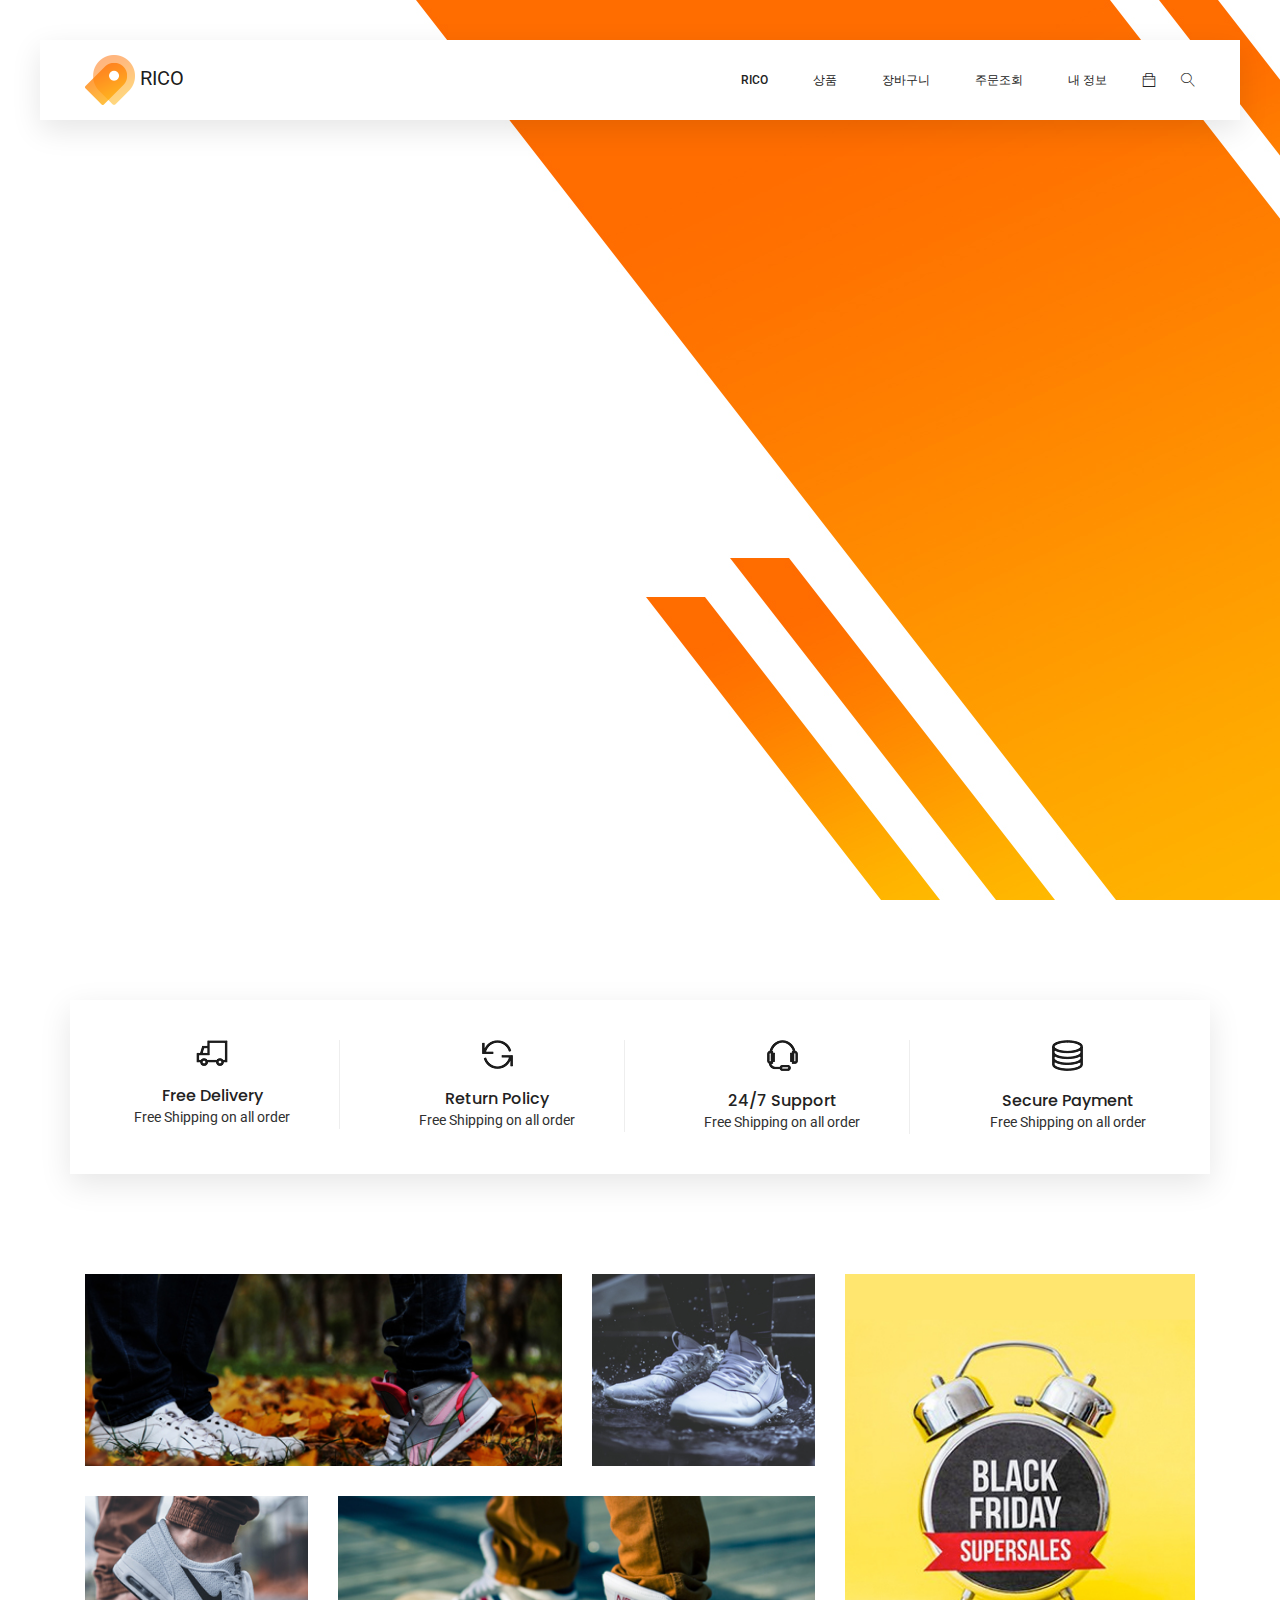
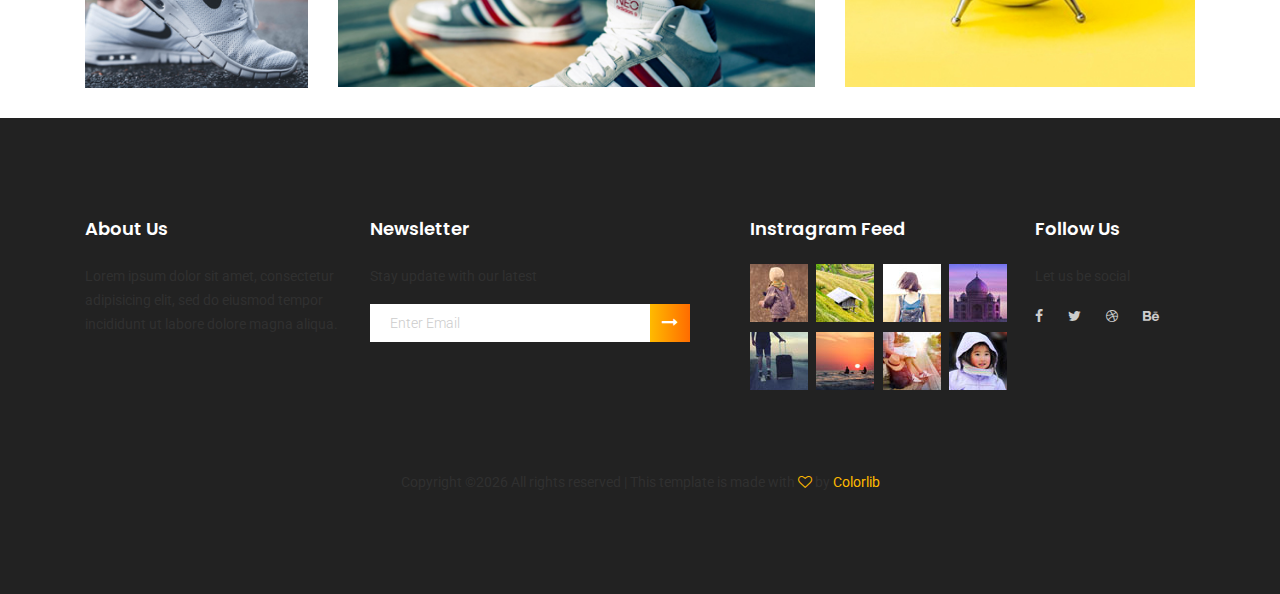
<file: views/index.html>
<!DOCTYPE html>
<html lang="ko" class="no-js">

<head>
    <!-- Mobile Specific Meta -->
    <meta name="viewport" content="width=device-width, initial-scale=1, shrink-to-fit=no">
    <!-- Favicon-->
    <link rel="shortcut icon" href="/img/fav.png">
    <!-- Author Meta -->
    <meta name="author" content="CodePixar">
    <!-- Meta Description -->
    <meta name="description" content="">
    <!-- Meta Keyword -->
    <meta name="keywords" content="">
    <!-- meta character set -->
    <meta charset="utf-8">
    <!-- Site Title -->
    <title>RICO</title>
    <!-- CSS -->
    <link rel="stylesheet" href="/css/linearicons.css">
    <link rel="stylesheet" href="/css/font-awesome.min.css">
    <link rel="stylesheet" href="/css/themify-icons.css">
    <link rel="stylesheet" href="/css/bootstrap.css">
    <link rel="stylesheet" href="/css/owl.carousel.css">
    <link rel="stylesheet" href="/css/nice-select.css">
    <link rel="stylesheet" href="/css/nouislider.min.css">
    <link rel="stylesheet" href="/css/ion.rangeSlider.css" />
    <link rel="stylesheet" href="/css/ion.rangeSlider.skinFlat.css" />
    <link rel="stylesheet" href="/css/magnific-popup.css">
    <link rel="stylesheet" href="/css/main.css">

    <script src="/js/vendor/jquery-2.2.4.min.js"></script>
    <script src="https://cdnjs.cloudflare.com/ajax/libs/popper.js/1.11.0/umd/popper.min.js" integrity="sha384-b/U6ypiBEHpOf/4+1nzFpr53nxSS+GLCkfwBdFNTxtclqqenISfwAzpKaMNFNmj4"
        crossorigin="anonymous"></script>
    <script src="/js/vendor/bootstrap.min.js"></script>
    <script src="/js/jquery.ajaxchimp.min.js"></script>
    <script src="/js/jquery.nice-select.min.js"></script>
    <script src="/js/jquery.sticky.js"></script>
    <script src="/js/nouislider.min.js"></script>
    <script src="/js/jquery.magnific-popup.min.js"></script>
    <script src="/js/owl.carousel.min.js"></script>
</head>

<body>
    <!-- Start Header Area -->
    <header class="header_area sticky-header">
        <div class="main_menu">
            <nav class="navbar navbar-expand-lg navbar-light main_box">
                <div class="container">
                    <!-- Brand and toggle get grouped for better mobile display -->
                    <a class="navbar-brand logo_h" href="index.html"><img src="/img/fav.png" alt=""> <h>RICO</h></a>
                    <button class="navbar-toggler" type="button" data-toggle="collapse" data-target="#navbarSupportedContent"
                        aria-controls="navbarSupportedContent" aria-expanded="false" aria-label="Toggle navigation">
                        <span class="icon-bar"></span>
                        <span class="icon-bar"></span>
                        <span class="icon-bar"></span>
                    </button>
                    <!-- Collect the nav links, forms, and other content for toggling -->
                    <div class="collapse navbar-collapse offset" id="navbarSupportedContent">
                        <ul class="nav navbar-nav menu_nav ml-auto">
                            <li class="nav-item"><a class="nav-link" href="index.html">RICO</a></li>
                            <li class="nav-item submenu dropdown">
                                <a href="items.html" class="nav-link dropdown-toggle" data-toggle="dropdown" role="button" aria-haspopup="true"
                                    aria-expanded="false">상품</a>
                                <ul class="dropdown-menu">
                                    <li class="nav-item"><a class="nav-link" href="items.html">상품전체</a></li>
                                </ul>
                            </li>
                            <li class="nav-item"><a class="nav-link" href="cart.html">장바구니</a></li>
                            <li class="nav-item"><a class="nav-link" href="orders.html">주문조회</a></li>
                            <li class="nav-item submenu dropdown">
                                <a href="#" class="nav-link dropdown-toggle" data-toggle="dropdown" role="button" aria-haspopup="true"
                                    aria-expanded="false">내 정보</a>
                                <ul class="dropdown-menu">
                                    <li class="nav-item" id="login_logout"><a class="nav-link" href="login.html">로그인</a></li>
                                    <li class="nav-item"><a class="nav-link" href="orders.html">주문조회</a></li>
                                    <li class="nav-item"><a class="nav-link" href="cart.html">장바구니</a></li>
                                </ul>
                            </li>
                            
                        </ul>
                        <ul class="nav navbar-nav navbar-right">
                            <li class="nav-item"><a href="cart.html" class="cart"><span class="ti-bag"></span></a></li>
                            <li class="nav-item">
                                <button class="search"><span class="lnr lnr-magnifier" id="search"></span></button>
                            </li>
                        </ul>
                    </div>
                </div>
            </nav>
        </div>
        <div class="search_input" id="search_input_box">
            <div class="container">
                <div class="d-flex justify-content-between">
                    <input type="text" class="form-control" id="search_input" placeholder="상품 검색">
                    <button type="submit" class="btn"></button>
                    <span class="lnr lnr-cross" id="close_search" title="Close Search"></span>
                </div>
            </div>
        </div>
    </header>
    <!-- End Header Area -->

	<!-- start banner Area -->
	<section class="banner-area">
		<div class="container">
			<div class="row fullscreen align-items-center justify-content-center">
				<div class="col-lg-12">

				</div>
			</div>
		</div>
	</section>
	<!-- End banner Area -->

	<!-- start features Area -->
	<section class="features-area section_gap">
		<div class="container">
			<div class="row features-inner">
				<!-- single features -->
				<div class="col-lg-3 col-md-6 col-sm-6">
					<div class="single-features">
						<div class="f-icon">
							<img src="/img/features/f-icon1.png" alt="">
						</div>
						<h6>Free Delivery</h6>
						<p>Free Shipping on all order</p>
					</div>
				</div>
				<!-- single features -->
				<div class="col-lg-3 col-md-6 col-sm-6">
					<div class="single-features">
						<div class="f-icon">
							<img src="/img/features/f-icon2.png" alt="">
						</div>
						<h6>Return Policy</h6>
						<p>Free Shipping on all order</p>
					</div>
				</div>
				<!-- single features -->
				<div class="col-lg-3 col-md-6 col-sm-6">
					<div class="single-features">
						<div class="f-icon">
							<img src="/img/features/f-icon3.png" alt="">
						</div>
						<h6>24/7 Support</h6>
						<p>Free Shipping on all order</p>
					</div>
				</div>
				<!-- single features -->
				<div class="col-lg-3 col-md-6 col-sm-6">
					<div class="single-features">
						<div class="f-icon">
							<img src="/img/features/f-icon4.png" alt="">
						</div>
						<h6>Secure Payment</h6>
						<p>Free Shipping on all order</p>
					</div>
				</div>
			</div>
		</div>
	</section>
	<!-- end features Area -->

	<!-- Start category Area -->
	<section class="category-area">
		<div class="container">
			<div class="row justify-content-center">
				<div class="col-lg-8 col-md-12">
					<div class="row">
						<div class="col-lg-8 col-md-8">
							<div class="single-deal">
								<div class="overlay"></div>
								<img class="img-fluid w-100" src="/img/category/c1.jpg" alt="">
								<a href="/img/category/c1.jpg" class="img-pop-up" target="_blank">
									<div class="deal-details">
										<h6 class="deal-title">Sneaker for Sports</h6>
									</div>
								</a>
							</div>
						</div>
						<div class="col-lg-4 col-md-4">
							<div class="single-deal">
								<div class="overlay"></div>
								<img class="img-fluid w-100" src="/img/category/c2.jpg" alt="">
								<a href="/img/category/c2.jpg" class="img-pop-up" target="_blank">
									<div class="deal-details">
										<h6 class="deal-title">Sneaker for Sports</h6>
									</div>
								</a>
							</div>
						</div>
						<div class="col-lg-4 col-md-4">
							<div class="single-deal">
								<div class="overlay"></div>
								<img class="img-fluid w-100" src="/img/category/c3.jpg" alt="">
								<a href="/img/category/c3.jpg" class="img-pop-up" target="_blank">
									<div class="deal-details">
										<h6 class="deal-title">Product for Couple</h6>
									</div>
								</a>
							</div>
						</div>
						<div class="col-lg-8 col-md-8">
							<div class="single-deal">
								<div class="overlay"></div>
								<img class="img-fluid w-100" src="/img/category/c4.jpg" alt="">
								<a href="/img/category/c4.jpg" class="img-pop-up" target="_blank">
									<div class="deal-details">
										<h6 class="deal-title">Sneaker for Sports</h6>
									</div>
								</a>
							</div>
						</div>
					</div>
				</div>
				<div class="col-lg-4 col-md-6">
					<div class="single-deal">
						<div class="overlay"></div>
						<img class="img-fluid w-100" src="/img/category/c5.jpg" alt="">
						<a href="/img/category/c5.jpg" class="img-pop-up" target="_blank">
							<div class="deal-details">
								<h6 class="deal-title">Sneaker for Sports</h6>
							</div>
						</a>
					</div>
				</div>
			</div>
		</div>
	</section>
    <!-- start footer Area -->
    <footer class="footer-area section_gap">
        <div class="container">
            <div class="row">
                <div class="col-lg-3  col-md-6 col-sm-6">
                    <div class="single-footer-widget">
                        <h6>About Us</h6>
                        <p>
                            Lorem ipsum dolor sit amet, consectetur adipisicing elit, sed do eiusmod tempor incididunt ut labore dolore
                            magna aliqua.
                        </p>
                    </div>
                </div>
                <div class="col-lg-4  col-md-6 col-sm-6">
                    <div class="single-footer-widget">
                        <h6>Newsletter</h6>
                        <p>Stay update with our latest</p>
                        <div class="" id="mc_embed_signup">

                            <form target="_blank" novalidate="true" action="https://spondonit.us12.list-manage.com/subscribe/post?u=1462626880ade1ac87bd9c93a&amp;id=92a4423d01"
                                method="get" class="form-inline">

                                <div class="d-flex flex-row">
                                    <input class="form-control" name="EMAIL" placeholder="Enter Email" onfocus="this.placeholder = ''" onblur="this.placeholder = 'Enter Email '"
                                        required="" type="email">

                                    <button class="click-btn btn btn-default"><i class="fa fa-long-arrow-right" aria-hidden="true"></i></button>
                                    <div style="position: absolute; left: -5000px;">
                                        <input name="b_36c4fd991d266f23781ded980_aefe40901a" tabindex="-1" value="" type="text">
                                    </div>
                                </div>
                                <div class="info"></div>
                            </form>
                        </div>
                    </div>
                </div>
                <div class="col-lg-3  col-md-6 col-sm-6">
                    <div class="single-footer-widget mail-chimp">
                        <h6 class="mb-20">Instragram Feed</h6>
                        <ul class="instafeed d-flex flex-wrap">
                            <li><img src="/img/i1.jpg" alt=""></li>
                            <li><img src="/img/i2.jpg" alt=""></li>
                            <li><img src="/img/i3.jpg" alt=""></li>
                            <li><img src="/img/i4.jpg" alt=""></li>
                            <li><img src="/img/i5.jpg" alt=""></li>
                            <li><img src="/img/i6.jpg" alt=""></li>
                            <li><img src="/img/i7.jpg" alt=""></li>
                            <li><img src="/img/i8.jpg" alt=""></li>
                        </ul>
                    </div>
                </div>
                <div class="col-lg-2 col-md-6 col-sm-6">
                    <div class="single-footer-widget">
                        <h6>Follow Us</h6>
                        <p>Let us be social</p>
                        <div class="footer-social d-flex align-items-center">
                            <a href="#"><i class="fa fa-facebook"></i></a>
                            <a href="#"><i class="fa fa-twitter"></i></a>
                            <a href="#"><i class="fa fa-dribbble"></i></a>
                            <a href="#"><i class="fa fa-behance"></i></a>
                        </div>
                    </div>
                </div>
            </div>
            <div class="footer-bottom d-flex justify-content-center align-items-center flex-wrap">
                <p class="footer-text m-0"><!-- Link back to Colorlib can't be removed. Template is licensed under CC BY 3.0. -->
                Copyright &copy;<script>document.write(new Date().getFullYear());</script> All rights reserved | This template is made with <i class="fa fa-heart-o" aria-hidden="true"></i> by <a href="https://colorlib.com" target="_blank">Colorlib</a>
                <!-- Link back to Colorlib can't be removed. Template is licensed under CC BY 3.0. -->
                </p>
            </div>
        </div>
    </footer>
    <!-- End footer Area -->
	<script src="/js/index.js"></script>
    <script src="/js/main.js"></script>
    <script src="/js/countdown.js"></script>
</body>

</html>
</file>
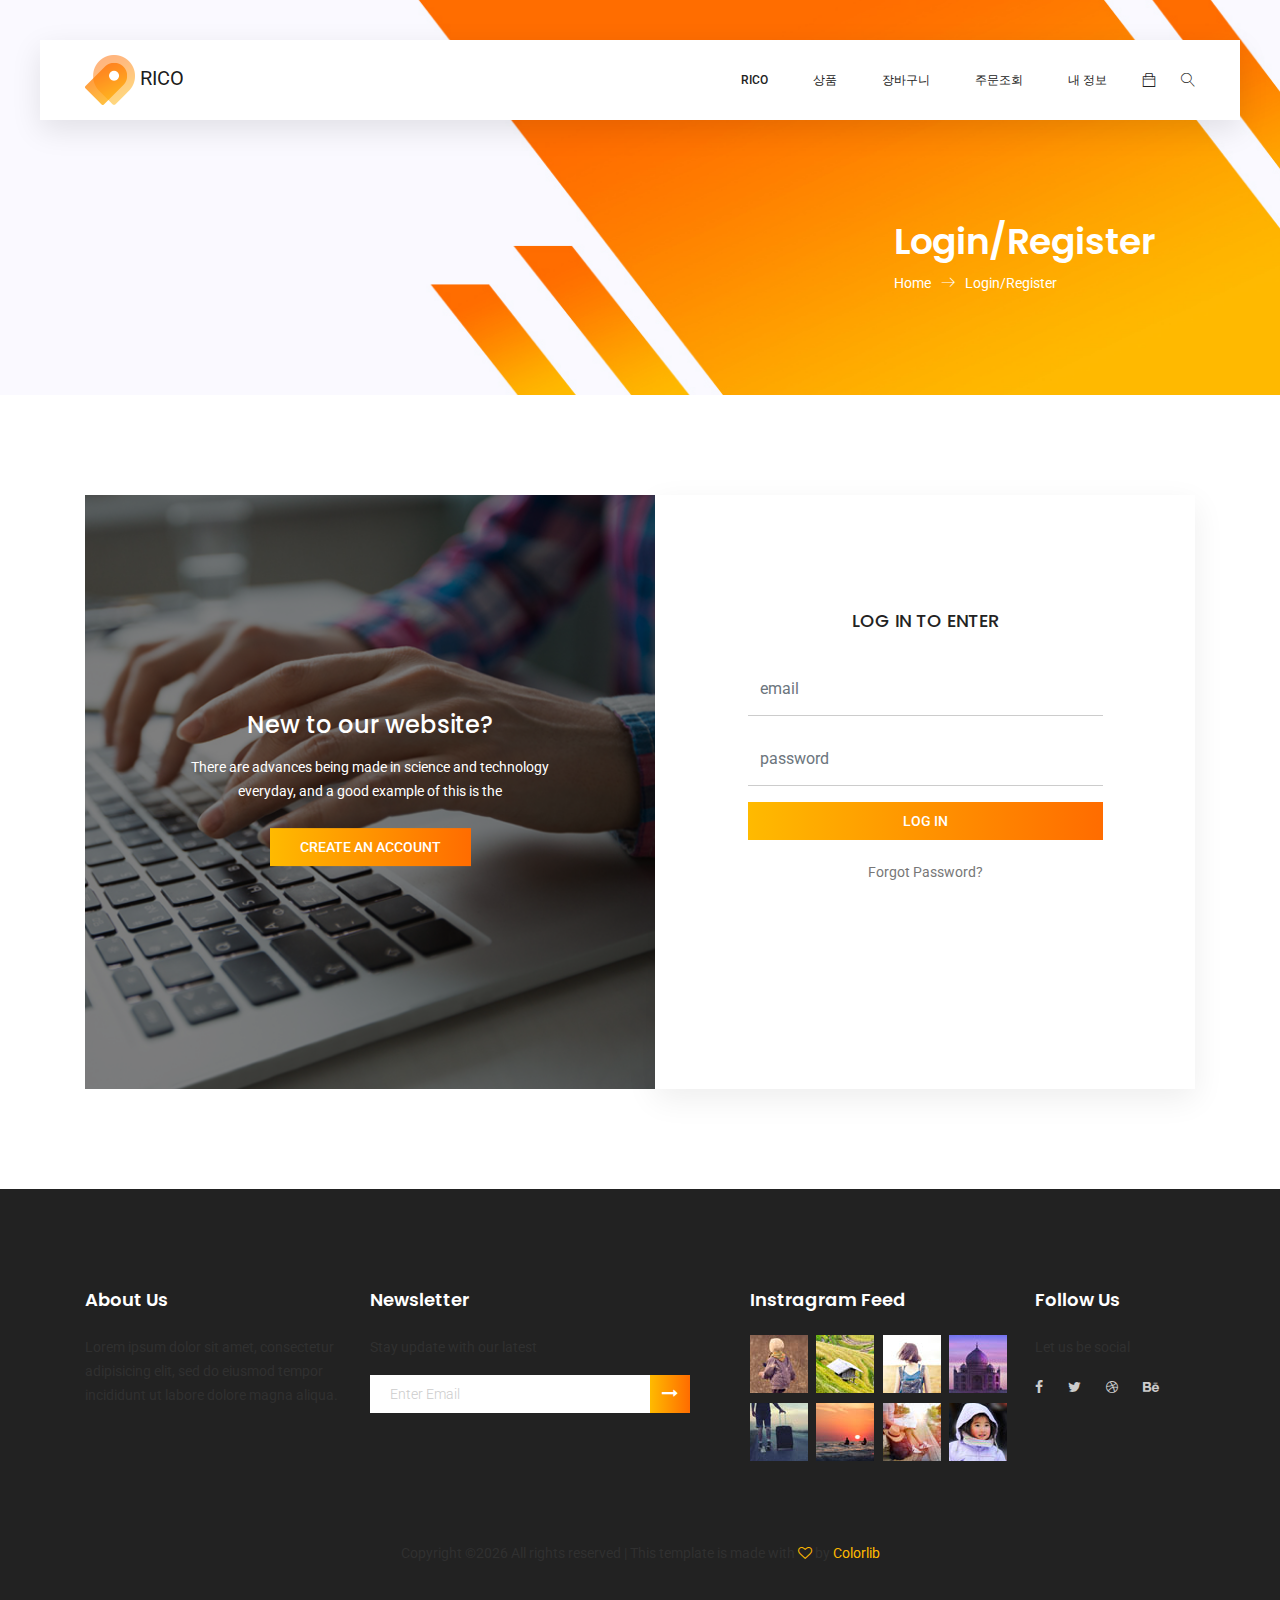
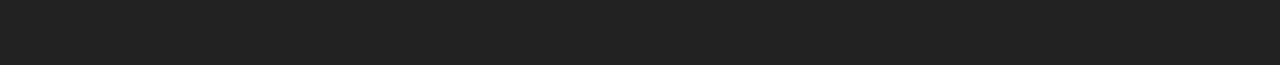
<file: views/cart.html>
<!DOCTYPE html>
<html lang="ko" class="no-js">

<head>
    <!-- Mobile Specific Meta -->
    <meta name="viewport" content="width=device-width, initial-scale=1, shrink-to-fit=no">
    <!-- Favicon-->
    <link rel="shortcut icon" href="/img/fav.png">
    <!-- Author Meta -->
    <meta name="author" content="CodePixar">
    <!-- Meta Description -->
    <meta name="description" content="">
    <!-- Meta Keyword -->
    <meta name="keywords" content="">
    <!-- meta character set -->
    <meta charset="utf-8">
    <!-- Site Title -->
    <title>RICO</title>
    <!-- CSS -->
    <link rel="stylesheet" href="/css/linearicons.css">
    <link rel="stylesheet" href="/css/font-awesome.min.css">
    <link rel="stylesheet" href="/css/themify-icons.css">
    <link rel="stylesheet" href="/css/bootstrap.css">
    <link rel="stylesheet" href="/css/owl.carousel.css">
    <link rel="stylesheet" href="/css/nice-select.css">
    <link rel="stylesheet" href="/css/nouislider.min.css">
    <link rel="stylesheet" href="/css/ion.rangeSlider.css" />
    <link rel="stylesheet" href="/css/ion.rangeSlider.skinFlat.css" />
    <link rel="stylesheet" href="/css/magnific-popup.css">
    <link rel="stylesheet" href="/css/main.css">

    <script src="/js/vendor/jquery-2.2.4.min.js"></script>
    <script src="https://cdnjs.cloudflare.com/ajax/libs/popper.js/1.11.0/umd/popper.min.js" integrity="sha384-b/U6ypiBEHpOf/4+1nzFpr53nxSS+GLCkfwBdFNTxtclqqenISfwAzpKaMNFNmj4"
        crossorigin="anonymous"></script>
    <script src="/js/vendor/bootstrap.min.js"></script>
    <script src="/js/jquery.ajaxchimp.min.js"></script>
    <script src="/js/jquery.nice-select.min.js"></script>
    <script src="/js/jquery.sticky.js"></script>
    <script src="/js/nouislider.min.js"></script>
    <script src="/js/jquery.magnific-popup.min.js"></script>
    <script src="/js/owl.carousel.min.js"></script>
</head>

<body>
    <!-- Start Header Area -->
    <header class="header_area sticky-header">
        <div class="main_menu">
            <nav class="navbar navbar-expand-lg navbar-light main_box">
                <div class="container">
                    <!-- Brand and toggle get grouped for better mobile display -->
                    <a class="navbar-brand logo_h" href="index.html"><img src="/img/fav.png" alt=""> <h>RICO</h></a>
                    <button class="navbar-toggler" type="button" data-toggle="collapse" data-target="#navbarSupportedContent"
                        aria-controls="navbarSupportedContent" aria-expanded="false" aria-label="Toggle navigation">
                        <span class="icon-bar"></span>
                        <span class="icon-bar"></span>
                        <span class="icon-bar"></span>
                    </button>
                    <!-- Collect the nav links, forms, and other content for toggling -->
                    <div class="collapse navbar-collapse offset" id="navbarSupportedContent">
                        <ul class="nav navbar-nav menu_nav ml-auto">
                            <li class="nav-item"><a class="nav-link" href="index.html">RICO</a></li>
                            <li class="nav-item submenu dropdown">
                                <a href="items.html" class="nav-link dropdown-toggle" data-toggle="dropdown" role="button" aria-haspopup="true"
                                    aria-expanded="false">상품</a>
                                <ul class="dropdown-menu">
                                    <li class="nav-item"><a class="nav-link" href="items.html">상품전체</a></li>
                                </ul>
                            </li>
                            <li class="nav-item"><a class="nav-link" href="cart.html">장바구니</a></li>
                            <li class="nav-item"><a class="nav-link" href="orders.html">주문조회</a></li>
                            <li class="nav-item submenu dropdown">
                                <a href="#" class="nav-link dropdown-toggle" data-toggle="dropdown" role="button" aria-haspopup="true"
                                    aria-expanded="false">내 정보</a>
                                <ul class="dropdown-menu">
                                    <li class="nav-item" id="login_logout"><a class="nav-link" href="login.html">로그인</a></li>
                                    <li class="nav-item"><a class="nav-link" href="orders.html">주문조회</a></li>
                                    <li class="nav-item"><a class="nav-link" href="cart.html">장바구니</a></li>
                                </ul>
                            </li>
                            
                        </ul>
                        <ul class="nav navbar-nav navbar-right">
                            <li class="nav-item"><a href="cart.html" class="cart"><span class="ti-bag"></span></a></li>
                            <li class="nav-item">
                                <button class="search"><span class="lnr lnr-magnifier" id="search"></span></button>
                            </li>
                        </ul>
                    </div>
                </div>
            </nav>
        </div>
        <div class="search_input" id="search_input_box">
            <div class="container">
                <div class="d-flex justify-content-between">
                    <input type="text" class="form-control" id="search_input" placeholder="상품 검색">
                    <button type="submit" class="btn"></button>
                    <span class="lnr lnr-cross" id="close_search" title="Close Search"></span>
                </div>
            </div>
        </div>
    </header>
    <!-- End Header Area -->

    <!-- Start Banner Area -->
    <section class="banner-area organic-breadcrumb">
        <div class="container">
            <div class="breadcrumb-banner d-flex flex-wrap align-items-center justify-content-end">
                <div class="col-first">
                    <h1>Shopping Cart</h1>
                    <nav class="d-flex align-items-center">
                        <a href="index.html">Home<span class="lnr lnr-arrow-right"></span></a>
                        <a href="category.html">Cart</a>
                    </nav>
                </div>
            </div>
        </div>
    </section>
    <!-- End Banner Area -->

    <!--================Cart Area =================-->
    <section class="cart_area">
        <div class="container">
            <div class="cart_inner">
                <div class="table-responsive">
                    <table class="table">
                        <thead>
                            <tr>
                                <th scope="col">Product</th>
                                <th scope="col">Price</th>
                                <th scope="col">Quantity</th>
                                <th scope="col">Total</th>
                            </tr>
                        </thead>
                        <tbody>
                            <tr>
                                <td></td>
                                <td></td>
                                <td>
                                    <h5>Subtotal</h5>
                                </td>
                                <td>
                                    <h5 id="totalPrice"></h5>
                                </td>
                            </tr>
                            <tr class="out_button_area">
                                <td></td>
                                <td></td>
                                <td></td>
                                <td>
                                    <div class="checkout_btn_inner d-flex">
                                        <a class="primary-btn" id="order" style="cursor:pointer;">장바구니 주문하기</a>
                                    </div>
                                </td>
                            </tr>
                        </tbody>
                    </table>
                </div>
            </div>
        </div>
    </section>
    <!--================End Cart Area =================-->
    <script src="/js/cart.js"></script>

    <!-- start footer Area -->
    <footer class="footer-area section_gap">
        <div class="container">
            <div class="row">
                <div class="col-lg-3  col-md-6 col-sm-6">
                    <div class="single-footer-widget">
                        <h6>About Us</h6>
                        <p>
                            Lorem ipsum dolor sit amet, consectetur adipisicing elit, sed do eiusmod tempor incididunt ut labore dolore
                            magna aliqua.
                        </p>
                    </div>
                </div>
                <div class="col-lg-4  col-md-6 col-sm-6">
                    <div class="single-footer-widget">
                        <h6>Newsletter</h6>
                        <p>Stay update with our latest</p>
                        <div class="" id="mc_embed_signup">

                            <form target="_blank" novalidate="true" action="https://spondonit.us12.list-manage.com/subscribe/post?u=1462626880ade1ac87bd9c93a&amp;id=92a4423d01"
                                method="get" class="form-inline">

                                <div class="d-flex flex-row">
                                    <input class="form-control" name="EMAIL" placeholder="Enter Email" onfocus="this.placeholder = ''" onblur="this.placeholder = 'Enter Email '"
                                        required="" type="email">

                                    <button class="click-btn btn btn-default"><i class="fa fa-long-arrow-right" aria-hidden="true"></i></button>
                                    <div style="position: absolute; left: -5000px;">
                                        <input name="b_36c4fd991d266f23781ded980_aefe40901a" tabindex="-1" value="" type="text">
                                    </div>
                                </div>
                                <div class="info"></div>
                            </form>
                        </div>
                    </div>
                </div>
                <div class="col-lg-3  col-md-6 col-sm-6">
                    <div class="single-footer-widget mail-chimp">
                        <h6 class="mb-20">Instragram Feed</h6>
                        <ul class="instafeed d-flex flex-wrap">
                            <li><img src="/img/i1.jpg" alt=""></li>
                            <li><img src="/img/i2.jpg" alt=""></li>
                            <li><img src="/img/i3.jpg" alt=""></li>
                            <li><img src="/img/i4.jpg" alt=""></li>
                            <li><img src="/img/i5.jpg" alt=""></li>
                            <li><img src="/img/i6.jpg" alt=""></li>
                            <li><img src="/img/i7.jpg" alt=""></li>
                            <li><img src="/img/i8.jpg" alt=""></li>
                        </ul>
                    </div>
                </div>
                <div class="col-lg-2 col-md-6 col-sm-6">
                    <div class="single-footer-widget">
                        <h6>Follow Us</h6>
                        <p>Let us be social</p>
                        <div class="footer-social d-flex align-items-center">
                            <a href="#"><i class="fa fa-facebook"></i></a>
                            <a href="#"><i class="fa fa-twitter"></i></a>
                            <a href="#"><i class="fa fa-dribbble"></i></a>
                            <a href="#"><i class="fa fa-behance"></i></a>
                        </div>
                    </div>
                </div>
            </div>
            <div class="footer-bottom d-flex justify-content-center align-items-center flex-wrap">
                <p class="footer-text m-0"><!-- Link back to Colorlib can't be removed. Template is licensed under CC BY 3.0. -->
                Copyright &copy;<script>document.write(new Date().getFullYear());</script> All rights reserved | This template is made with <i class="fa fa-heart-o" aria-hidden="true"></i> by <a href="https://colorlib.com" target="_blank">Colorlib</a>
                <!-- Link back to Colorlib can't be removed. Template is licensed under CC BY 3.0. -->
                </p>
            </div>
        </div>
    </footer>
    <!-- End footer Area -->
    <script src="/js/cart.js"></script>
    <script src="/js/main.js"></script>
    <script src="/js/countdown.js"></script>
</body>

</html>
</file>
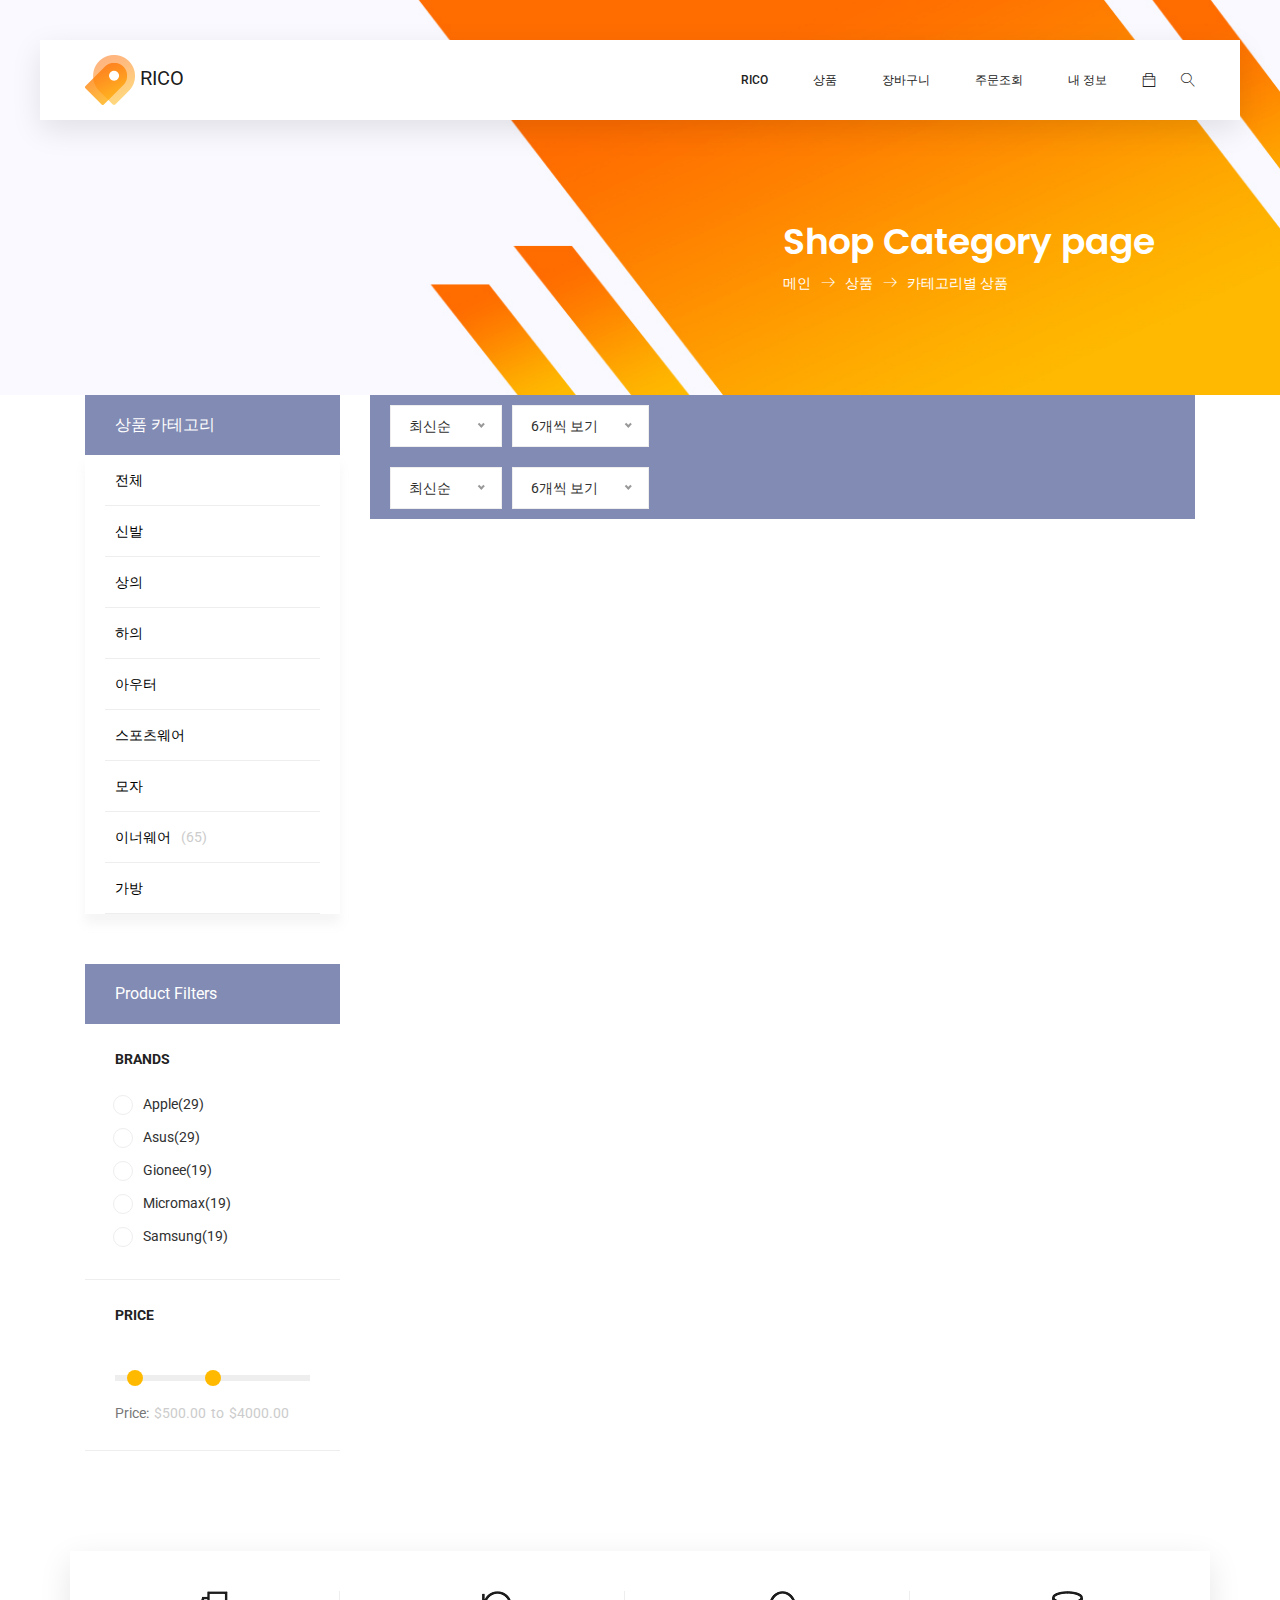
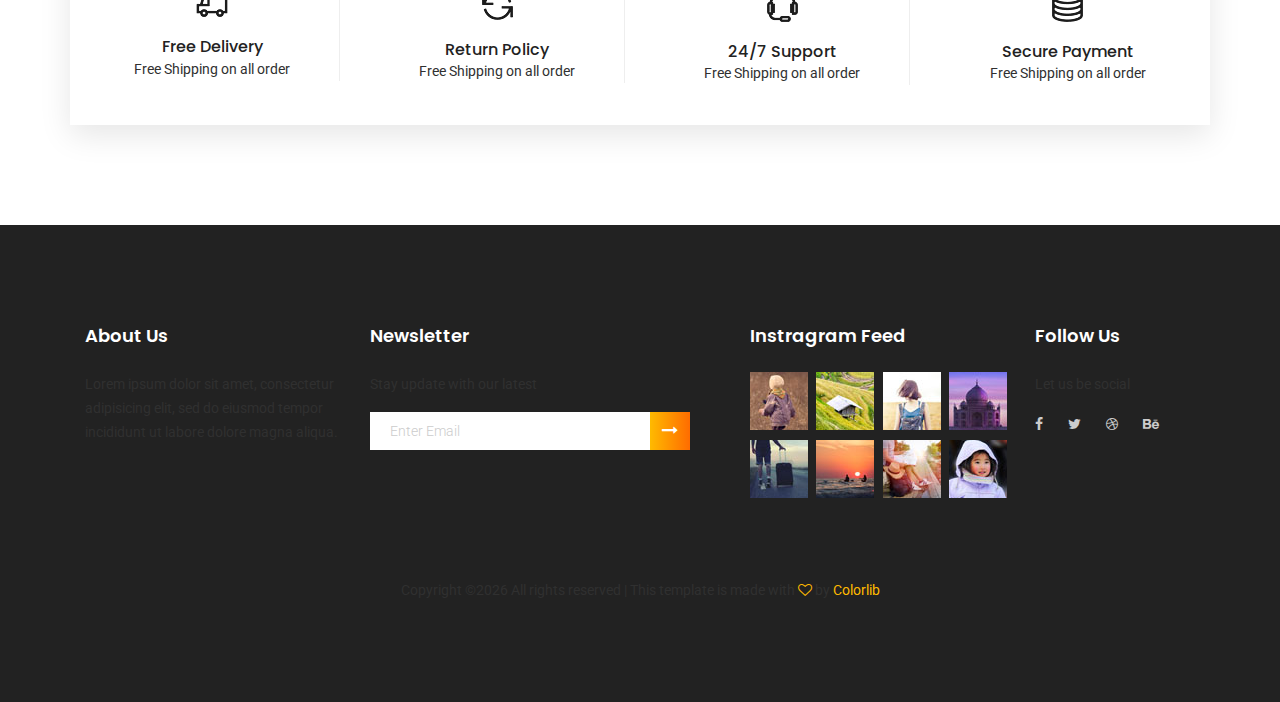
<file: views/items.html>
<!DOCTYPE html>
<html lang="ko" class="no-js">

<head>
    <!-- Mobile Specific Meta -->
    <meta name="viewport" content="width=device-width, initial-scale=1, shrink-to-fit=no">
    <!-- Favicon-->
    <link rel="shortcut icon" href="/img/fav.png">
    <!-- Author Meta -->
    <meta name="author" content="CodePixar">
    <!-- Meta Description -->
    <meta name="description" content="">
    <!-- Meta Keyword -->
    <meta name="keywords" content="">
    <!-- meta character set -->
    <meta charset="utf-8">
    <!-- Site Title -->
    <title>RICO</title>
    <!-- CSS -->
    <link rel="stylesheet" href="/css/linearicons.css">
    <link rel="stylesheet" href="/css/font-awesome.min.css">
    <link rel="stylesheet" href="/css/themify-icons.css">
    <link rel="stylesheet" href="/css/bootstrap.css">
    <link rel="stylesheet" href="/css/owl.carousel.css">
    <link rel="stylesheet" href="/css/nice-select.css">
    <link rel="stylesheet" href="/css/nouislider.min.css">
    <link rel="stylesheet" href="/css/ion.rangeSlider.css" />
    <link rel="stylesheet" href="/css/ion.rangeSlider.skinFlat.css" />
    <link rel="stylesheet" href="/css/magnific-popup.css">
    <link rel="stylesheet" href="/css/main.css">

    <script src="/js/vendor/jquery-2.2.4.min.js"></script>
    <script src="https://cdnjs.cloudflare.com/ajax/libs/popper.js/1.11.0/umd/popper.min.js" integrity="sha384-b/U6ypiBEHpOf/4+1nzFpr53nxSS+GLCkfwBdFNTxtclqqenISfwAzpKaMNFNmj4"
        crossorigin="anonymous"></script>
    <script src="/js/vendor/bootstrap.min.js"></script>
    <script src="/js/jquery.ajaxchimp.min.js"></script>
    <script src="/js/jquery.nice-select.min.js"></script>
    <script src="/js/jquery.sticky.js"></script>
    <script src="/js/nouislider.min.js"></script>
    <script src="/js/jquery.magnific-popup.min.js"></script>
    <script src="/js/owl.carousel.min.js"></script>
</head>

<body>
    <!-- Start Header Area -->
    <header class="header_area sticky-header">
        <div class="main_menu">
            <nav class="navbar navbar-expand-lg navbar-light main_box">
                <div class="container">
                    <!-- Brand and toggle get grouped for better mobile display -->
                    <a class="navbar-brand logo_h" href="index.html"><img src="/img/fav.png" alt=""> <h>RICO</h></a>
                    <button class="navbar-toggler" type="button" data-toggle="collapse" data-target="#navbarSupportedContent"
                        aria-controls="navbarSupportedContent" aria-expanded="false" aria-label="Toggle navigation">
                        <span class="icon-bar"></span>
                        <span class="icon-bar"></span>
                        <span class="icon-bar"></span>
                    </button>
                    <!-- Collect the nav links, forms, and other content for toggling -->
                    <div class="collapse navbar-collapse offset" id="navbarSupportedContent">
                        <ul class="nav navbar-nav menu_nav ml-auto">
                            <li class="nav-item"><a class="nav-link" href="index.html">RICO</a></li>
                            <li class="nav-item submenu dropdown">
                                <a href="items.html" class="nav-link dropdown-toggle" data-toggle="dropdown" role="button" aria-haspopup="true"
                                    aria-expanded="false">상품</a>
                                <ul class="dropdown-menu">
                                    <li class="nav-item"><a class="nav-link" href="/views/items.html">상품전체</a></li>
                                </ul>
                            </li>
                            <li class="nav-item"><a class="nav-link" href="cart.html">장바구니</a></li>
                            <li class="nav-item"><a class="nav-link" href="orders.html">주문조회</a></li>
                            <li class="nav-item submenu dropdown">
                                <a href="#" class="nav-link dropdown-toggle" data-toggle="dropdown" role="button" aria-haspopup="true"
                                    aria-expanded="false">내 정보</a>
                                <ul class="dropdown-menu">
                                    <li class="nav-item" id="login_logout"><a class="nav-link" href="login.html">로그인</a></li>
                                    <li class="nav-item"><a class="nav-link" href="orders.html">주문조회</a></li>
                                    <li class="nav-item"><a class="nav-link" href="cart.html">장바구니</a></li>
                                </ul>
                            </li>
                            
                        </ul>
                        <ul class="nav navbar-nav navbar-right">
                            <li class="nav-item"><a href="cart.html" class="cart"><span class="ti-bag"></span></a></li>
                            <li class="nav-item">
                                <button class="search"><span class="lnr lnr-magnifier" id="search"></span></button>
                            </li>
                        </ul>
                    </div>
                </div>
            </nav>
        </div>
        <div class="search_input" id="search_input_box">
            <div class="container">
                <div class="d-flex justify-content-between">
                    <input type="text" class="form-control" id="search_input" placeholder="상품 검색">
                    <button type="submit" class="btn"></button>
                    <span class="lnr lnr-cross" id="close_search" title="Close Search"></span>
                </div>
            </div>
        </div>
    </header>
    <!-- End Header Area -->

	<!-- Start Banner Area -->
	<section class="banner-area organic-breadcrumb">
		<div class="container">
			<div class="breadcrumb-banner d-flex flex-wrap align-items-center justify-content-end">
				<div class="col-first">
					<h1>Shop Category page</h1>
					<nav class="d-flex align-items-center">
						<a href="index.html">메인<span class="lnr lnr-arrow-right"></span></a>
						<a href="#">상품<span class="lnr lnr-arrow-right"></span></a>
						<a href="items.html">카테고리별 상품</a>
					</nav>
				</div>
			</div>
		</div>
	</section>
	<!-- End Banner Area -->
	<div class="container">
		<div class="row">
			<div class="col-xl-3 col-lg-4 col-md-5">
				<div class="sidebar-categories">
					<div class="head">상품 카테고리</div>
					<ul class="main-categories">
						<li class="main-nav-list"><a href="items.html">전체<span class="number" id="total_num"></span></a></li>

						<li class="main-nav-list"><a data-toggle="collapse" href="#shoes" aria-expanded="false" aria-controls="shoes"><span
								class="lnr lnr-arrow-right"></span>신발<span class="number" id="total_shoes_num"></span></a>
							<ul class="collapse" id="shoes" data-toggle="collapse" aria-expanded="false" aria-controls="shoes">
							</ul>
						</li>
						<li class="main-nav-list"><a data-toggle="collapse" href="#top" aria-expanded="false" aria-controls="top"><span
								 class="lnr lnr-arrow-right"></span>상의<span class="number" id="total_top_num"></span></a>
							<ul class="collapse" id="top" data-toggle="collapse" aria-expanded="false" aria-controls="top">
							</ul>
						</li>
						<li class="main-nav-list"><a data-toggle="collapse" href="#pants" aria-expanded="false" aria-controls="pants"><span
								 class="lnr lnr-arrow-right"></span>하의<span class="number" id="total_pants_num"></span></a>
							<ul class="collapse" id="pants" data-toggle="collapse" aria-expanded="false" aria-controls="pants">
							</ul>
						</li>
						<li class="main-nav-list"><a data-toggle="collapse" href="#outer" aria-expanded="false" aria-controls="outer"><span
								class="lnr lnr-arrow-right"></span>아우터<span class="number" id="total_outer_num"></span></a>
					   		<ul class="collapse" id="outer" data-toggle="collapse" aria-expanded="false" aria-controls="outer">
					   		</ul>
				   		</li>
						<li class="main-nav-list"><a data-toggle="collapse" href="#sportswear" aria-expanded="false" aria-controls="sportswear"><span
								 class="lnr lnr-arrow-right"></span>스포츠웨어<span class="number" id="total_sportswear_num"></span></a>
							<ul class="collapse" id="sportswear" data-toggle="collapse" aria-expanded="false" aria-controls="sportswear">
							</ul>
						</li>
						<li class="main-nav-list"><a data-toggle="collapse" href="#cap" aria-expanded="false" aria-controls="cap"><span
								 class="lnr lnr-arrow-right"></span>모자<span class="number" id="total_cap_num"></span></a>
							<ul class="collapse" id="cap" data-toggle="collapse" aria-expanded="false" aria-controls="cap">
							</ul>
						</li>
						<li class="main-nav-list"><a data-toggle="collapse" href="#innerwerar" aria-expanded="false" aria-controls="innerwerar"><span
								 class="lnr lnr-arrow-right"></span>이너웨어<span class="number" id="total_innerwerar_num">(65)</span></a>
							<ul class="collapse" id="innerwerar" data-toggle="collapse" aria-expanded="false" aria-controls="innerwerar">
							</ul>
						</li>
						<li class="main-nav-list"><a data-toggle="collapse" href="#bag" aria-expanded="false" aria-controls="bag"><span
								 class="lnr lnr-arrow-right"></span>가방<span class="number" id="total_bag_num"></span></a>
							<ul class="collapse" id="bag" data-toggle="collapse" aria-expanded="false" aria-controls="bag">
							</ul>
						</li>
					</ul>
				</div>
				<div class="sidebar-filter mt-50">
					<div class="top-filter-head">Product Filters</div>
					<div class="common-filter">
						<div class="head">Brands</div>
						<form action="#">
							<ul>
								<li class="filter-list"><input class="pixel-radio" type="radio" id="apple" name="brand"><label for="apple">Apple<span>(29)</span></label></li>
								<li class="filter-list"><input class="pixel-radio" type="radio" id="asus" name="brand"><label for="asus">Asus<span>(29)</span></label></li>
								<li class="filter-list"><input class="pixel-radio" type="radio" id="gionee" name="brand"><label for="gionee">Gionee<span>(19)</span></label></li>
								<li class="filter-list"><input class="pixel-radio" type="radio" id="micromax" name="brand"><label for="micromax">Micromax<span>(19)</span></label></li>
								<li class="filter-list"><input class="pixel-radio" type="radio" id="samsung" name="brand"><label for="samsung">Samsung<span>(19)</span></label></li>
							</ul>
						</form>
					</div>
					<div class="common-filter">
						<div class="head">Price</div>
						<div class="price-range-area">
							<div id="price-range"></div>
							<div class="value-wrapper d-flex">
								<div class="price">Price:</div>
								<span>$</span>
								<div id="lower-value"></div>
								<div class="to">to</div>
								<span>$</span>
								<div id="upper-value"></div>
							</div>
						</div>
					</div>
				</div>
			</div>
			<div class="col-xl-9 col-lg-8 col-md-7">
				<!-- Start Filter Bar -->
				<div class="filter-bar d-flex flex-wrap align-items-center">
					<div class="sorting">
						<select class="sort-box">
							<option value="price">가격 낮은순</option>
							<option value="createdAt,desc">최신순</option>
						</select>
					</div>
					<div class="sorting mr-auto">
						<select class="num-box">
							<option value="3" >3개씩 보기</option>
							<option value="6" >6개씩 보기</option>
							<option value="9" >9개씩 보기</option>
						</select>
					</div>
					<div class="pagination">
					</div>
				</div>
				<!-- End Filter Bar -->
				<!-- Start Best Seller -->
				<section class="lattest-product-area pb-40 category-list">
					<div class="row" id="product-wrapper">
					</div>
				</section>
				<!-- End Best Seller -->
				<!-- Start Filter Bar -->
				<div class="filter-bar d-flex flex-wrap align-items-center">
					<div class="sorting">
						<select class="sort-box">
							<option value="price">가격 낮은순</option>
							<option value="createdAt,desc">최신순</option>
						</select>
					</div>
					<div class="sorting mr-auto">
						<select class="num-box">
							<option value="3" >3개씩 보기</option>
							<option value="6" >6개씩 보기</option>
							<option value="9" >9개씩 보기</option>
						</select>
					</div>
					<div class="pagination">
					</div>
				</div>
				<!-- End Filter Bar -->
			</div>
		</div>
	</div>

	<!-- start features Area -->
	<section class="features-area section_gap">
		<div class="container">
			<div class="row features-inner">
				<!-- single features -->
				<div class="col-lg-3 col-md-6 col-sm-6">
					<div class="single-features">
						<div class="f-icon">
							<img src="/img/features/f-icon1.png" alt="">
						</div>
						<h6>Free Delivery</h6>
						<p>Free Shipping on all order</p>
					</div>
				</div>
				<!-- single features -->
				<div class="col-lg-3 col-md-6 col-sm-6">
					<div class="single-features">
						<div class="f-icon">
							<img src="/img/features/f-icon2.png" alt="">
						</div>
						<h6>Return Policy</h6>
						<p>Free Shipping on all order</p>
					</div>
				</div>
				<!-- single features -->
				<div class="col-lg-3 col-md-6 col-sm-6">
					<div class="single-features">
						<div class="f-icon">
							<img src="/img/features/f-icon3.png" alt="">
						</div>
						<h6>24/7 Support</h6>
						<p>Free Shipping on all order</p>
					</div>
				</div>
				<!-- single features -->
				<div class="col-lg-3 col-md-6 col-sm-6">
					<div class="single-features">
						<div class="f-icon">
							<img src="/img/features/f-icon4.png" alt="">
						</div>
						<h6>Secure Payment</h6>
						<p>Free Shipping on all order</p>
					</div>
				</div>
			</div>
		</div>
	</section>
	<!-- end features Area -->

    <!-- start footer Area -->
    <footer class="footer-area section_gap">
        <div class="container">
            <div class="row">
                <div class="col-lg-3  col-md-6 col-sm-6">
                    <div class="single-footer-widget">
                        <h6>About Us</h6>
                        <p>
                            Lorem ipsum dolor sit amet, consectetur adipisicing elit, sed do eiusmod tempor incididunt ut labore dolore
                            magna aliqua.
                        </p>
                    </div>
                </div>
                <div class="col-lg-4  col-md-6 col-sm-6">
                    <div class="single-footer-widget">
                        <h6>Newsletter</h6>
                        <p>Stay update with our latest</p>
                        <div class="" id="mc_embed_signup">

                            <form target="_blank" novalidate="true" action="https://spondonit.us12.list-manage.com/subscribe/post?u=1462626880ade1ac87bd9c93a&amp;id=92a4423d01"
                                method="get" class="form-inline">

                                <div class="d-flex flex-row">
                                    <input class="form-control" name="EMAIL" placeholder="Enter Email" onfocus="this.placeholder = ''" onblur="this.placeholder = 'Enter Email '"
                                        required="" type="email">

                                    <button class="click-btn btn btn-default"><i class="fa fa-long-arrow-right" aria-hidden="true"></i></button>
                                    <div style="position: absolute; left: -5000px;">
                                        <input name="b_36c4fd991d266f23781ded980_aefe40901a" tabindex="-1" value="" type="text">
                                    </div>
                                </div>
                                <div class="info"></div>
                            </form>
                        </div>
                    </div>
                </div>
                <div class="col-lg-3  col-md-6 col-sm-6">
                    <div class="single-footer-widget mail-chimp">
                        <h6 class="mb-20">Instragram Feed</h6>
                        <ul class="instafeed d-flex flex-wrap">
                            <li><img src="/img/i1.jpg" alt=""></li>
                            <li><img src="/img/i2.jpg" alt=""></li>
                            <li><img src="/img/i3.jpg" alt=""></li>
                            <li><img src="/img/i4.jpg" alt=""></li>
                            <li><img src="/img/i5.jpg" alt=""></li>
                            <li><img src="/img/i6.jpg" alt=""></li>
                            <li><img src="/img/i7.jpg" alt=""></li>
                            <li><img src="/img/i8.jpg" alt=""></li>
                        </ul>
                    </div>
                </div>
                <div class="col-lg-2 col-md-6 col-sm-6">
                    <div class="single-footer-widget">
                        <h6>Follow Us</h6>
                        <p>Let us be social</p>
                        <div class="footer-social d-flex align-items-center">
                            <a href="#"><i class="fa fa-facebook"></i></a>
                            <a href="#"><i class="fa fa-twitter"></i></a>
                            <a href="#"><i class="fa fa-dribbble"></i></a>
                            <a href="#"><i class="fa fa-behance"></i></a>
                        </div>
                    </div>
                </div>
            </div>
            <div class="footer-bottom d-flex justify-content-center align-items-center flex-wrap">
                <p class="footer-text m-0"><!-- Link back to Colorlib can't be removed. Template is licensed under CC BY 3.0. -->
                Copyright &copy;<script>document.write(new Date().getFullYear());</script> All rights reserved | This template is made with <i class="fa fa-heart-o" aria-hidden="true"></i> by <a href="https://colorlib.com" target="_blank">Colorlib</a>
                <!-- Link back to Colorlib can't be removed. Template is licensed under CC BY 3.0. -->
                </p>
            </div>
        </div>
    </footer>
    <!-- End footer Area -->
	<script src="/js/items.js"></script>
	<script src="/js/main.js"></script>
    <script src="/js/countdown.js"></script>
</body>

</html>
</file>
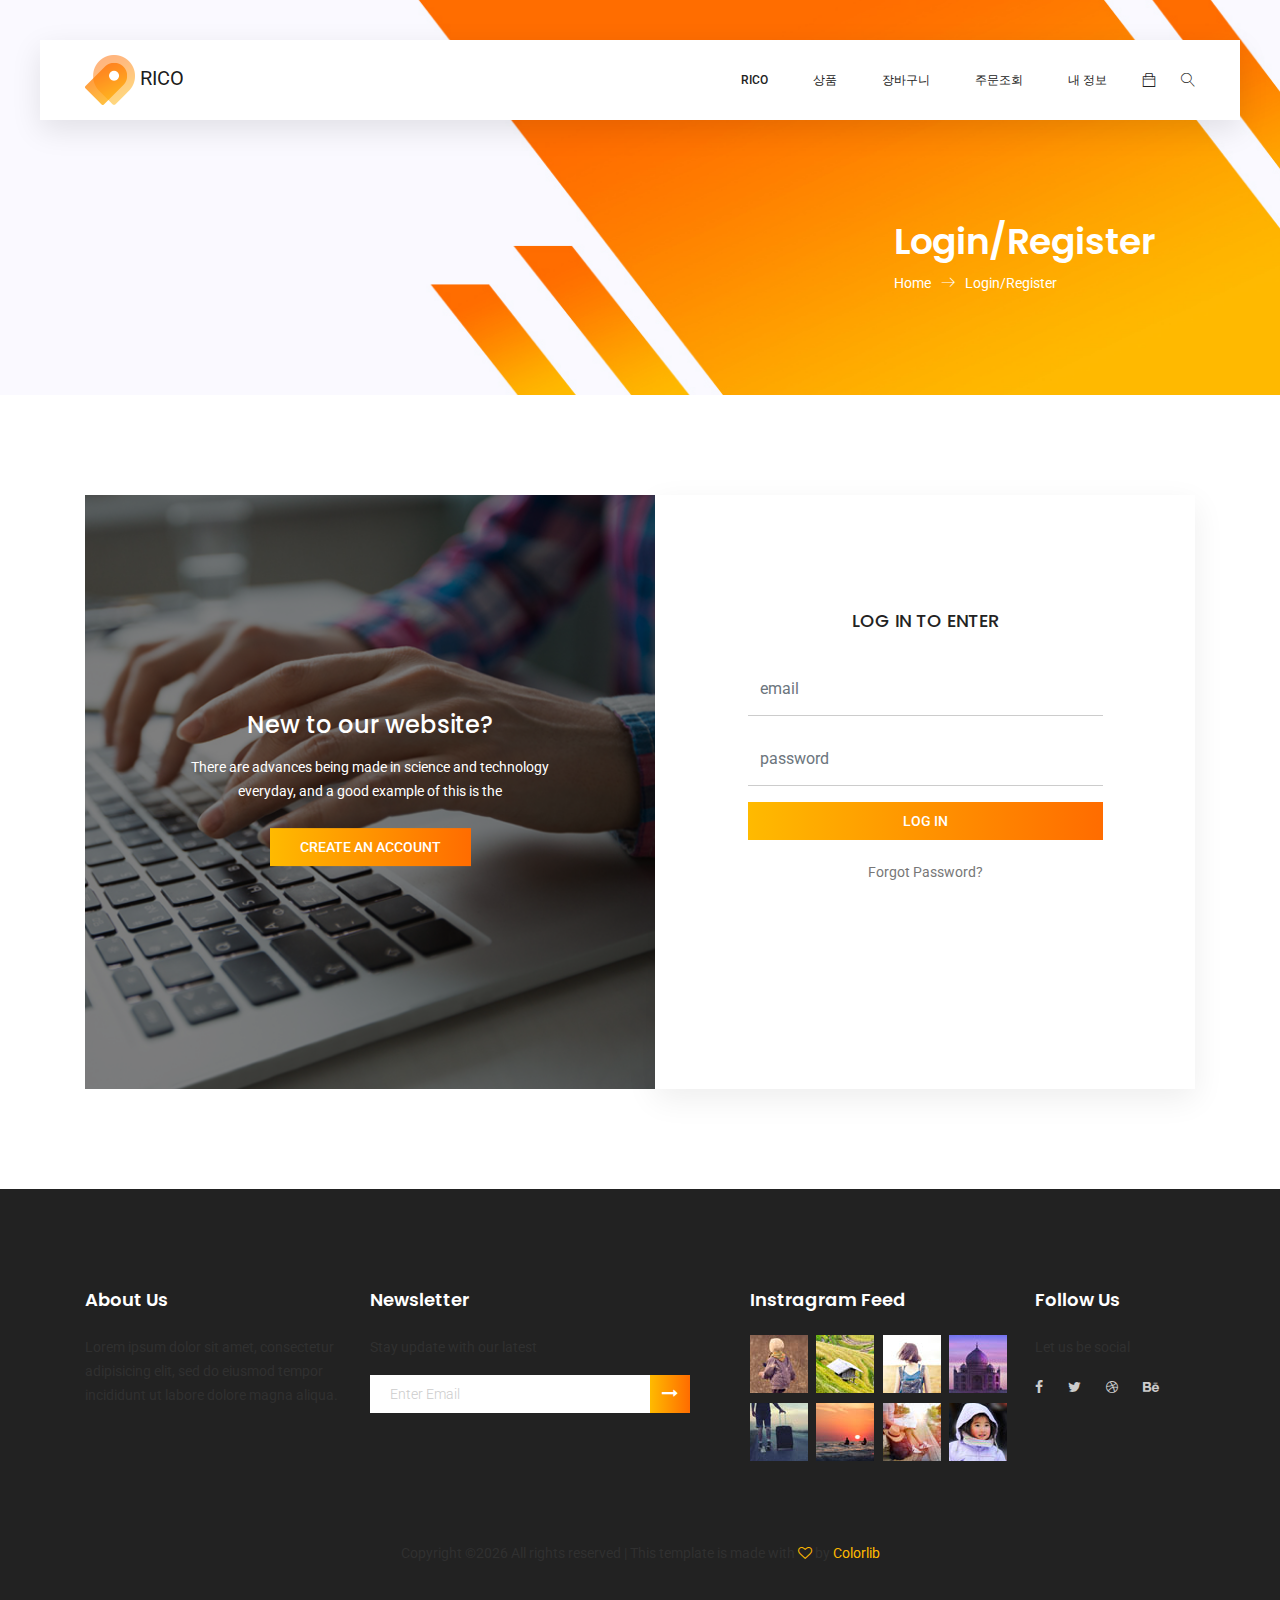
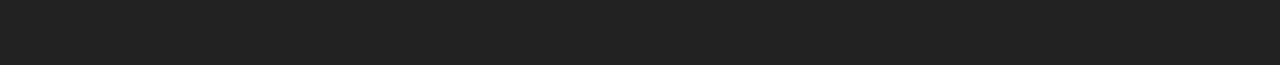
<file: views/login.html>
<!DOCTYPE html>
<html lang="ko" class="no-js">

<head>
    <!-- Mobile Specific Meta -->
    <meta name="viewport" content="width=device-width, initial-scale=1, shrink-to-fit=no">
    <!-- Favicon-->
    <link rel="shortcut icon" href="/img/fav.png">
    <!-- Author Meta -->
    <meta name="author" content="CodePixar">
    <!-- Meta Description -->
    <meta name="description" content="">
    <!-- Meta Keyword -->
    <meta name="keywords" content="">
    <!-- meta character set -->
    <meta charset="utf-8">
    <!-- Site Title -->
    <title>RICO</title>
    <!-- CSS -->
    <link rel="stylesheet" href="/css/linearicons.css">
    <link rel="stylesheet" href="/css/font-awesome.min.css">
    <link rel="stylesheet" href="/css/themify-icons.css">
    <link rel="stylesheet" href="/css/bootstrap.css">
    <link rel="stylesheet" href="/css/owl.carousel.css">
    <link rel="stylesheet" href="/css/nice-select.css">
    <link rel="stylesheet" href="/css/nouislider.min.css">
    <link rel="stylesheet" href="/css/ion.rangeSlider.css" />
    <link rel="stylesheet" href="/css/ion.rangeSlider.skinFlat.css" />
    <link rel="stylesheet" href="/css/magnific-popup.css">
    <link rel="stylesheet" href="/css/main.css">

    <script src="/js/vendor/jquery-2.2.4.min.js"></script>
    <script src="https://cdnjs.cloudflare.com/ajax/libs/popper.js/1.11.0/umd/popper.min.js" integrity="sha384-b/U6ypiBEHpOf/4+1nzFpr53nxSS+GLCkfwBdFNTxtclqqenISfwAzpKaMNFNmj4"
        crossorigin="anonymous"></script>
    <script src="/js/vendor/bootstrap.min.js"></script>
    <script src="/js/jquery.ajaxchimp.min.js"></script>
    <script src="/js/jquery.nice-select.min.js"></script>
    <script src="/js/jquery.sticky.js"></script>
    <script src="/js/nouislider.min.js"></script>
    <script src="/js/jquery.magnific-popup.min.js"></script>
    <script src="/js/owl.carousel.min.js"></script>
</head>

<body>
    <!-- Start Header Area -->
    <header class="header_area sticky-header">
        <div class="main_menu">
            <nav class="navbar navbar-expand-lg navbar-light main_box">
                <div class="container">
                    <!-- Brand and toggle get grouped for better mobile display -->
                    <a class="navbar-brand logo_h" href="index.html"><img src="/img/fav.png" alt=""> <h>RICO</h></a>
                    <button class="navbar-toggler" type="button" data-toggle="collapse" data-target="#navbarSupportedContent"
                        aria-controls="navbarSupportedContent" aria-expanded="false" aria-label="Toggle navigation">
                        <span class="icon-bar"></span>
                        <span class="icon-bar"></span>
                        <span class="icon-bar"></span>
                    </button>
                    <!-- Collect the nav links, forms, and other content for toggling -->
                    <div class="collapse navbar-collapse offset" id="navbarSupportedContent">
                        <ul class="nav navbar-nav menu_nav ml-auto">
                            <li class="nav-item"><a class="nav-link" href="index.html">RICO</a></li>
                            <li class="nav-item submenu dropdown">
                                <a href="items.html" class="nav-link dropdown-toggle" data-toggle="dropdown" role="button" aria-haspopup="true"
                                    aria-expanded="false">상품</a>
                                <ul class="dropdown-menu">
                                    <li class="nav-item"><a class="nav-link" href="items.html">상품전체</a></li>
                                </ul>
                            </li>
                            <li class="nav-item"><a class="nav-link" href="cart.html">장바구니</a></li>
                            <li class="nav-item"><a class="nav-link" href="orders.html">주문조회</a></li>
                            <li class="nav-item submenu dropdown">
                                <a href="#" class="nav-link dropdown-toggle" data-toggle="dropdown" role="button" aria-haspopup="true"
                                    aria-expanded="false">내 정보</a>
                                <ul class="dropdown-menu">
                                    <li class="nav-item" id="login_logout"><a class="nav-link" href="login.html">로그인</a></li>
                                    <li class="nav-item"><a class="nav-link" href="orders.html">주문조회</a></li>
                                    <li class="nav-item"><a class="nav-link" href="cart.html">장바구니</a></li>
                                </ul>
                            </li>
                            
                        </ul>
                        <ul class="nav navbar-nav navbar-right">
                            <li class="nav-item"><a href="cart.html" class="cart"><span class="ti-bag"></span></a></li>
                            <li class="nav-item">
                                <button class="search"><span class="lnr lnr-magnifier" id="search"></span></button>
                            </li>
                        </ul>
                    </div>
                </div>
            </nav>
        </div>
        <div class="search_input" id="search_input_box">
            <div class="container">
                <div class="d-flex justify-content-between">
                    <input type="text" class="form-control" id="search_input" placeholder="상품 검색">
                    <button type="submit" class="btn"></button>
                    <span class="lnr lnr-cross" id="close_search" title="Close Search"></span>
                </div>
            </div>
        </div>
    </header>
    <!-- End Header Area -->
	<!-- Start Banner Area -->
	<section class="banner-area organic-breadcrumb">
		<div class="container">
			<div class="breadcrumb-banner d-flex flex-wrap align-items-center justify-content-end">
				<div class="col-first">
					<h1>Login/Register</h1>
					<nav class="d-flex align-items-center">
						<a href="index.html">Home<span class="lnr lnr-arrow-right"></span></a>
						<a href="login.html">Login/Register</a>
					</nav>
				</div>
			</div>
		</div>
	</section>
	<!-- End Banner Area -->

	<!--================Login Box Area =================-->
	<section class="login_box_area section_gap">
		<div class="container">
			<div class="row">
				<div class="col-lg-6">
					<div class="login_box_img">
						<img class="img-fluid" src="/img/login.jpg" alt="">
						<div class="hover">
							<h4>New to our website?</h4>
							<p>There are advances being made in science and technology everyday, and a good example of this is the</p>
							<a class="primary-btn" href="register.html">Create an Account</a>
						</div>
					</div>
				</div>
				<div class="col-lg-6">
					<div class="login_form_inner">
						<h3>Log in to enter</h3>
						<form class="row login_form" id="loginForm" novalidate="novalidate">
							<div class="col-md-12 form-group">
								<input type="text" class="form-control" id="email" placeholder="email" onfocus="this.placeholder = ''" onblur="this.placeholder = 'email'">
							</div>
							<div class="col-md-12 form-group">
								<input type="text" class="form-control" id="password" placeholder="password" onfocus="this.placeholder = ''" onblur="this.placeholder = 'password'">
							</div>
							<div class="col-md-12 form-group">
								<button type="button" id="loginButton" class="primary-btn">Log In</button>
								<a href="#">Forgot Password?</a>
							</div>
						</form>
					</div>
				</div>
			</div>
		</div>
	</section>
	<input type="hidden" id="path" value="{{path}}">

    <!-- start footer Area -->
    <footer class="footer-area section_gap">
        <div class="container">
            <div class="row">
                <div class="col-lg-3  col-md-6 col-sm-6">
                    <div class="single-footer-widget">
                        <h6>About Us</h6>
                        <p>
                            Lorem ipsum dolor sit amet, consectetur adipisicing elit, sed do eiusmod tempor incididunt ut labore dolore
                            magna aliqua.
                        </p>
                    </div>
                </div>
                <div class="col-lg-4  col-md-6 col-sm-6">
                    <div class="single-footer-widget">
                        <h6>Newsletter</h6>
                        <p>Stay update with our latest</p>
                        <div class="" id="mc_embed_signup">

                            <form target="_blank" novalidate="true" action="https://spondonit.us12.list-manage.com/subscribe/post?u=1462626880ade1ac87bd9c93a&amp;id=92a4423d01"
                                method="get" class="form-inline">

                                <div class="d-flex flex-row">
                                    <input class="form-control" name="EMAIL" placeholder="Enter Email" onfocus="this.placeholder = ''" onblur="this.placeholder = 'Enter Email '"
                                        required="" type="email">

                                    <button class="click-btn btn btn-default"><i class="fa fa-long-arrow-right" aria-hidden="true"></i></button>
                                    <div style="position: absolute; left: -5000px;">
                                        <input name="b_36c4fd991d266f23781ded980_aefe40901a" tabindex="-1" value="" type="text">
                                    </div>
                                </div>
                                <div class="info"></div>
                            </form>
                        </div>
                    </div>
                </div>
                <div class="col-lg-3  col-md-6 col-sm-6">
                    <div class="single-footer-widget mail-chimp">
                        <h6 class="mb-20">Instragram Feed</h6>
                        <ul class="instafeed d-flex flex-wrap">
                            <li><img src="/img/i1.jpg" alt=""></li>
                            <li><img src="/img/i2.jpg" alt=""></li>
                            <li><img src="/img/i3.jpg" alt=""></li>
                            <li><img src="/img/i4.jpg" alt=""></li>
                            <li><img src="/img/i5.jpg" alt=""></li>
                            <li><img src="/img/i6.jpg" alt=""></li>
                            <li><img src="/img/i7.jpg" alt=""></li>
                            <li><img src="/img/i8.jpg" alt=""></li>
                        </ul>
                    </div>
                </div>
                <div class="col-lg-2 col-md-6 col-sm-6">
                    <div class="single-footer-widget">
                        <h6>Follow Us</h6>
                        <p>Let us be social</p>
                        <div class="footer-social d-flex align-items-center">
                            <a href="#"><i class="fa fa-facebook"></i></a>
                            <a href="#"><i class="fa fa-twitter"></i></a>
                            <a href="#"><i class="fa fa-dribbble"></i></a>
                            <a href="#"><i class="fa fa-behance"></i></a>
                        </div>
                    </div>
                </div>
            </div>
            <div class="footer-bottom d-flex justify-content-center align-items-center flex-wrap">
                <p class="footer-text m-0"><!-- Link back to Colorlib can't be removed. Template is licensed under CC BY 3.0. -->
                Copyright &copy;<script>document.write(new Date().getFullYear());</script> All rights reserved | This template is made with <i class="fa fa-heart-o" aria-hidden="true"></i> by <a href="https://colorlib.com" target="_blank">Colorlib</a>
                <!-- Link back to Colorlib can't be removed. Template is licensed under CC BY 3.0. -->
                </p>
            </div>
        </div>
    </footer>
    <!-- End footer Area -->
	<script src="/js/login.js"></script>
	<script src="/js/main.js"></script>
    <script src="/js/countdown.js"></script>
</body>

</html>
</file>
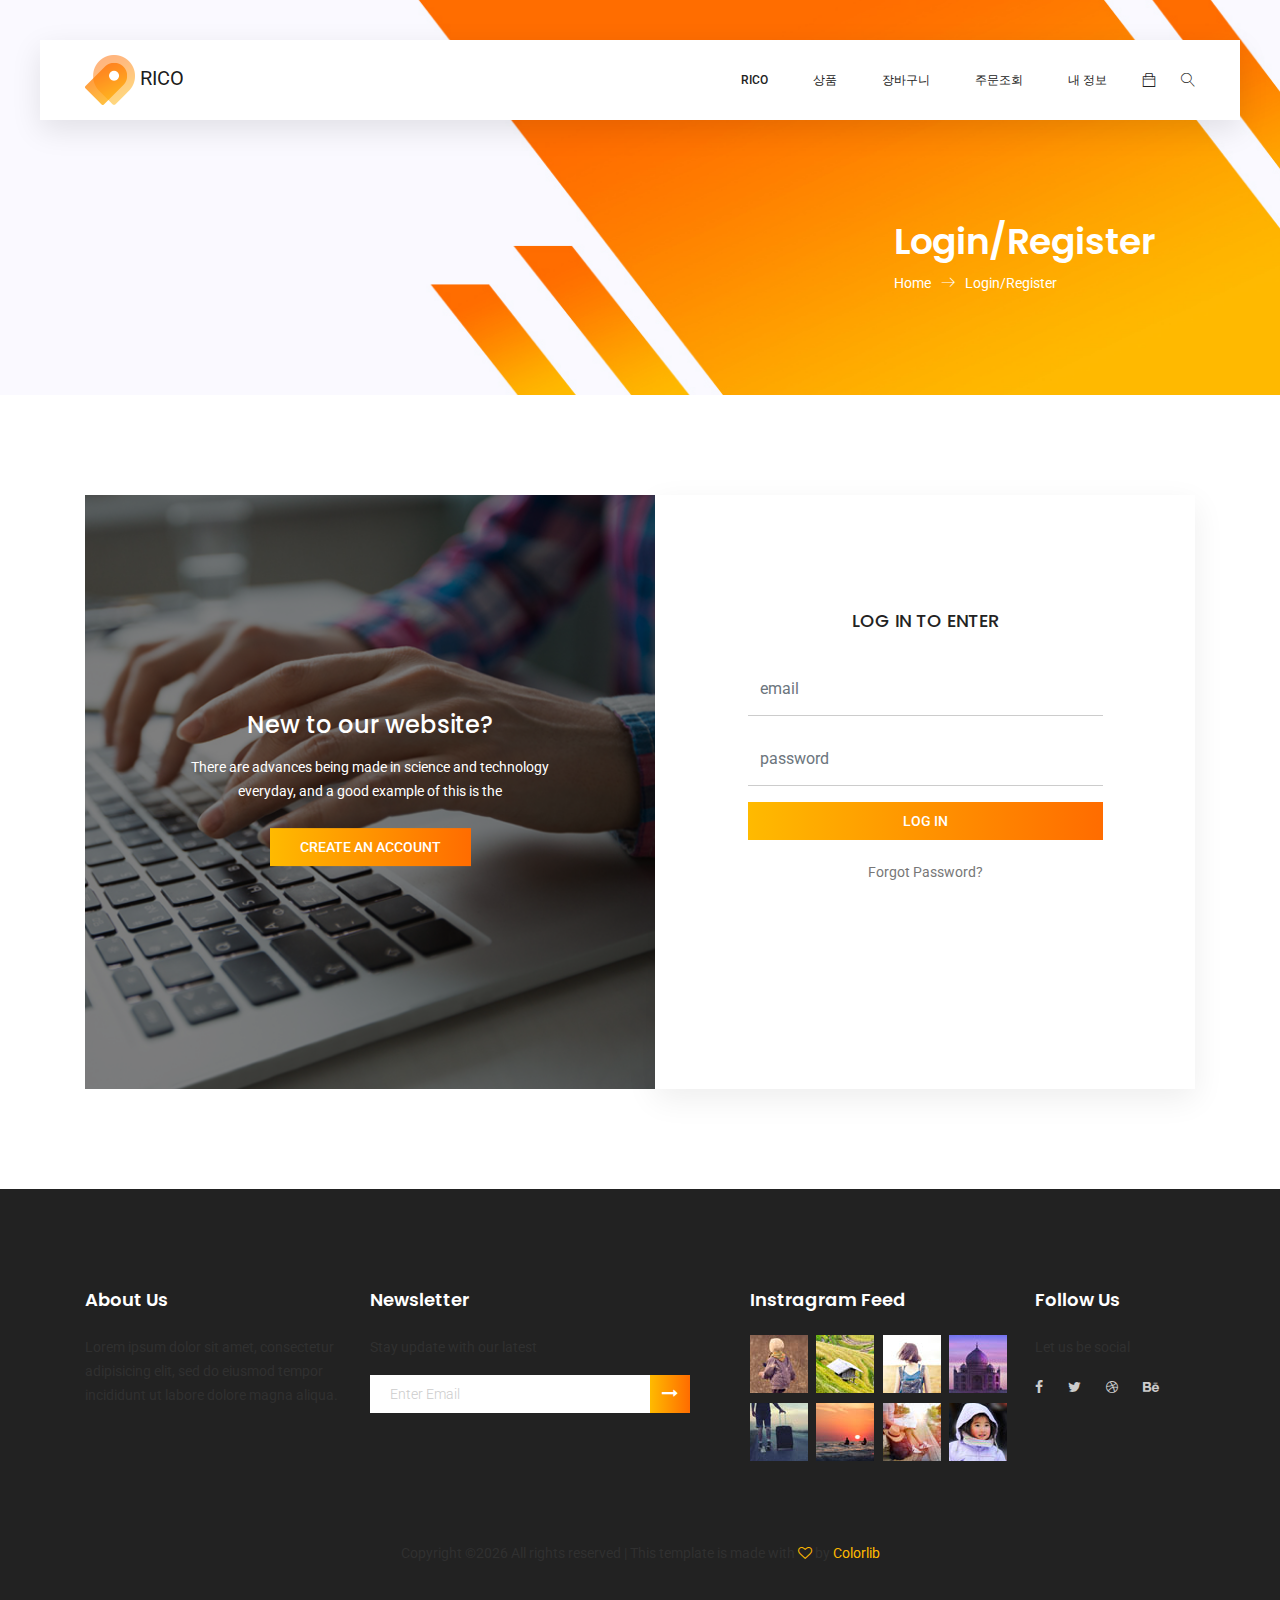
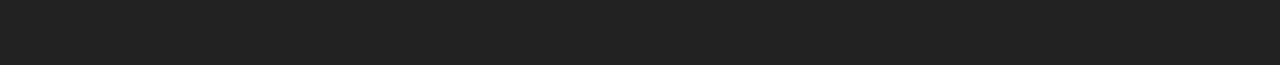
<file: views/order.html>
<!DOCTYPE html>
<html lang="ko" class="no-js">

<head>
    <!-- Mobile Specific Meta -->
    <meta name="viewport" content="width=device-width, initial-scale=1, shrink-to-fit=no">
    <!-- Favicon-->
    <link rel="shortcut icon" href="/img/fav.png">
    <!-- Author Meta -->
    <meta name="author" content="CodePixar">
    <!-- Meta Description -->
    <meta name="description" content="">
    <!-- Meta Keyword -->
    <meta name="keywords" content="">
    <!-- meta character set -->
    <meta charset="utf-8">
    <!-- Site Title -->
    <title>RICO</title>
    <!-- CSS -->
    <link rel="stylesheet" href="/css/linearicons.css">
    <link rel="stylesheet" href="/css/font-awesome.min.css">
    <link rel="stylesheet" href="/css/themify-icons.css">
    <link rel="stylesheet" href="/css/bootstrap.css">
    <link rel="stylesheet" href="/css/owl.carousel.css">
    <link rel="stylesheet" href="/css/nice-select.css">
    <link rel="stylesheet" href="/css/nouislider.min.css">
    <link rel="stylesheet" href="/css/ion.rangeSlider.css" />
    <link rel="stylesheet" href="/css/ion.rangeSlider.skinFlat.css" />
    <link rel="stylesheet" href="/css/magnific-popup.css">
    <link rel="stylesheet" href="/css/main.css">

    <script src="/js/vendor/jquery-2.2.4.min.js"></script>
    <script src="https://cdnjs.cloudflare.com/ajax/libs/popper.js/1.11.0/umd/popper.min.js" integrity="sha384-b/U6ypiBEHpOf/4+1nzFpr53nxSS+GLCkfwBdFNTxtclqqenISfwAzpKaMNFNmj4"
        crossorigin="anonymous"></script>
    <script src="/js/vendor/bootstrap.min.js"></script>
    <script src="/js/jquery.ajaxchimp.min.js"></script>
    <script src="/js/jquery.nice-select.min.js"></script>
    <script src="/js/jquery.sticky.js"></script>
    <script src="/js/nouislider.min.js"></script>
    <script src="/js/jquery.magnific-popup.min.js"></script>
    <script src="/js/owl.carousel.min.js"></script>
</head>

<body>
    <!-- Start Header Area -->
    <header class="header_area sticky-header">
        <div class="main_menu">
            <nav class="navbar navbar-expand-lg navbar-light main_box">
                <div class="container">
                    <!-- Brand and toggle get grouped for better mobile display -->
                    <a class="navbar-brand logo_h" href="index.html"><img src="/img/fav.png" alt=""> <h>RICO</h></a>
                    <button class="navbar-toggler" type="button" data-toggle="collapse" data-target="#navbarSupportedContent"
                        aria-controls="navbarSupportedContent" aria-expanded="false" aria-label="Toggle navigation">
                        <span class="icon-bar"></span>
                        <span class="icon-bar"></span>
                        <span class="icon-bar"></span>
                    </button>
                    <!-- Collect the nav links, forms, and other content for toggling -->
                    <div class="collapse navbar-collapse offset" id="navbarSupportedContent">
                        <ul class="nav navbar-nav menu_nav ml-auto">
                            <li class="nav-item"><a class="nav-link" href="index.html">RICO</a></li>
                            <li class="nav-item submenu dropdown">
                                <a href="items.html" class="nav-link dropdown-toggle" data-toggle="dropdown" role="button" aria-haspopup="true"
                                    aria-expanded="false">상품</a>
                                <ul class="dropdown-menu">
                                    <li class="nav-item"><a class="nav-link" href="items.html">상품전체</a></li>
                                </ul>
                            </li>
                            <li class="nav-item"><a class="nav-link" href="cart.html">장바구니</a></li>
                            <li class="nav-item"><a class="nav-link" href="orders.html">주문조회</a></li>
                            <li class="nav-item submenu dropdown">
                                <a href="#" class="nav-link dropdown-toggle" data-toggle="dropdown" role="button" aria-haspopup="true"
                                    aria-expanded="false">내 정보</a>
                                <ul class="dropdown-menu">
                                    <li class="nav-item" id="login_logout"><a class="nav-link" href="login.html">로그인</a></li>
                                    <li class="nav-item"><a class="nav-link" href="orders.html">주문조회</a></li>
                                    <li class="nav-item"><a class="nav-link" href="cart.html">장바구니</a></li>
                                </ul>
                            </li>
                            
                        </ul>
                        <ul class="nav navbar-nav navbar-right">
                            <li class="nav-item"><a href="cart.html" class="cart"><span class="ti-bag"></span></a></li>
                            <li class="nav-item">
                                <button class="search"><span class="lnr lnr-magnifier" id="search"></span></button>
                            </li>
                        </ul>
                    </div>
                </div>
            </nav>
        </div>
        <div class="search_input" id="search_input_box">
            <div class="container">
                <div class="d-flex justify-content-between">
                    <input type="text" class="form-control" id="search_input" placeholder="상품 검색">
                    <button type="submit" class="btn"></button>
                    <span class="lnr lnr-cross" id="close_search" title="Close Search"></span>
                </div>
            </div>
        </div>
    </header>
    <!-- End Header Area -->
	<!-- Start Banner Area -->
	<section class="banner-area organic-breadcrumb">
		<div class="container">
			<div class="breadcrumb-banner d-flex flex-wrap align-items-center justify-content-end">
				<div class="col-first">
					<h1>Confirmation</h1>
					<nav class="d-flex align-items-center">
						<a href="index.html">Home<span class="lnr lnr-arrow-right"></span></a>
						<a href="category.html">Confirmation</a>
					</nav>
				</div>
			</div>
		</div>
	</section>
	<!-- End Banner Area -->

	<!--================Order Details Area =================-->
	<section class="order_details section_gap">
		<div class="container" id="order">
		</div>
	</section>
	<!--================End Order Details Area =================-->

    <!-- start footer Area -->
    <footer class="footer-area section_gap">
        <div class="container">
            <div class="row">
                <div class="col-lg-3  col-md-6 col-sm-6">
                    <div class="single-footer-widget">
                        <h6>About Us</h6>
                        <p>
                            Lorem ipsum dolor sit amet, consectetur adipisicing elit, sed do eiusmod tempor incididunt ut labore dolore
                            magna aliqua.
                        </p>
                    </div>
                </div>
                <div class="col-lg-4  col-md-6 col-sm-6">
                    <div class="single-footer-widget">
                        <h6>Newsletter</h6>
                        <p>Stay update with our latest</p>
                        <div class="" id="mc_embed_signup">

                            <form target="_blank" novalidate="true" action="https://spondonit.us12.list-manage.com/subscribe/post?u=1462626880ade1ac87bd9c93a&amp;id=92a4423d01"
                                method="get" class="form-inline">

                                <div class="d-flex flex-row">
                                    <input class="form-control" name="EMAIL" placeholder="Enter Email" onfocus="this.placeholder = ''" onblur="this.placeholder = 'Enter Email '"
                                        required="" type="email">

                                    <button class="click-btn btn btn-default"><i class="fa fa-long-arrow-right" aria-hidden="true"></i></button>
                                    <div style="position: absolute; left: -5000px;">
                                        <input name="b_36c4fd991d266f23781ded980_aefe40901a" tabindex="-1" value="" type="text">
                                    </div>
                                </div>
                                <div class="info"></div>
                            </form>
                        </div>
                    </div>
                </div>
                <div class="col-lg-3  col-md-6 col-sm-6">
                    <div class="single-footer-widget mail-chimp">
                        <h6 class="mb-20">Instragram Feed</h6>
                        <ul class="instafeed d-flex flex-wrap">
                            <li><img src="/img/i1.jpg" alt=""></li>
                            <li><img src="/img/i2.jpg" alt=""></li>
                            <li><img src="/img/i3.jpg" alt=""></li>
                            <li><img src="/img/i4.jpg" alt=""></li>
                            <li><img src="/img/i5.jpg" alt=""></li>
                            <li><img src="/img/i6.jpg" alt=""></li>
                            <li><img src="/img/i7.jpg" alt=""></li>
                            <li><img src="/img/i8.jpg" alt=""></li>
                        </ul>
                    </div>
                </div>
                <div class="col-lg-2 col-md-6 col-sm-6">
                    <div class="single-footer-widget">
                        <h6>Follow Us</h6>
                        <p>Let us be social</p>
                        <div class="footer-social d-flex align-items-center">
                            <a href="#"><i class="fa fa-facebook"></i></a>
                            <a href="#"><i class="fa fa-twitter"></i></a>
                            <a href="#"><i class="fa fa-dribbble"></i></a>
                            <a href="#"><i class="fa fa-behance"></i></a>
                        </div>
                    </div>
                </div>
            </div>
            <div class="footer-bottom d-flex justify-content-center align-items-center flex-wrap">
                <p class="footer-text m-0"><!-- Link back to Colorlib can't be removed. Template is licensed under CC BY 3.0. -->
                Copyright &copy;<script>document.write(new Date().getFullYear());</script> All rights reserved | This template is made with <i class="fa fa-heart-o" aria-hidden="true"></i> by <a href="https://colorlib.com" target="_blank">Colorlib</a>
                <!-- Link back to Colorlib can't be removed. Template is licensed under CC BY 3.0. -->
                </p>
            </div>
        </div>
    </footer>
    <!-- End footer Area -->
	<script src="/js/order.js"></script>
	<script src="/js/main.js"></script>
    <script src="/js/countdown.js"></script>
</body>

</html>
</file>
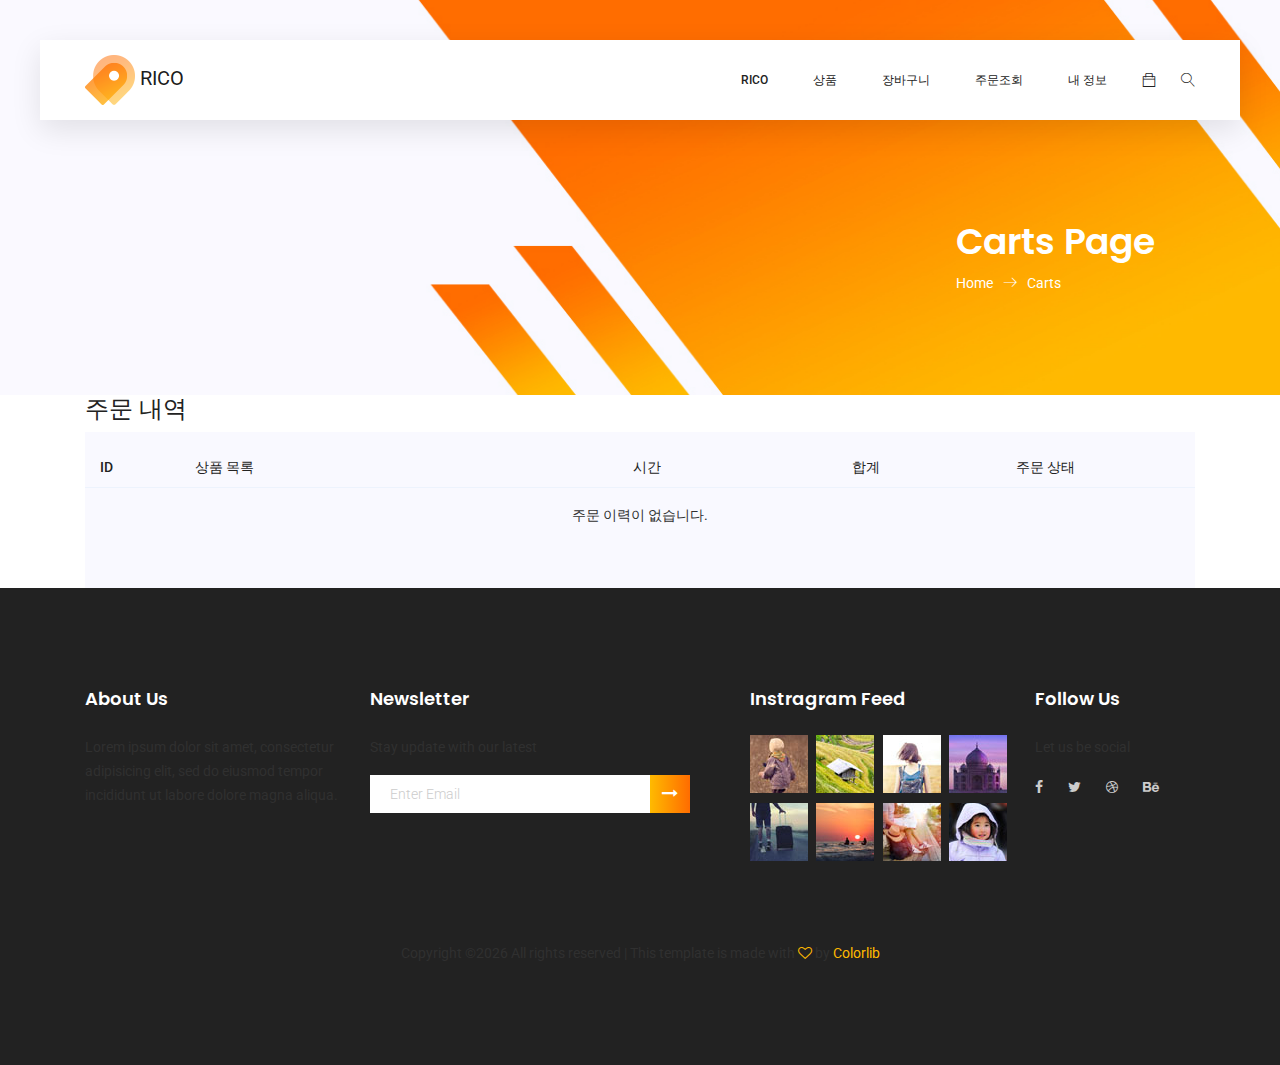
<file: views/orders.html>
<!DOCTYPE html>
<html lang="ko" class="no-js">

<head>
    <!-- Mobile Specific Meta -->
    <meta name="viewport" content="width=device-width, initial-scale=1, shrink-to-fit=no">
    <!-- Favicon-->
    <link rel="shortcut icon" href="/img/fav.png">
    <!-- Author Meta -->
    <meta name="author" content="CodePixar">
    <!-- Meta Description -->
    <meta name="description" content="">
    <!-- Meta Keyword -->
    <meta name="keywords" content="">
    <!-- meta character set -->
    <meta charset="utf-8">
    <!-- Site Title -->
    <title>RICO</title>
    <!-- CSS -->
    <link rel="stylesheet" href="/css/linearicons.css">
    <link rel="stylesheet" href="/css/font-awesome.min.css">
    <link rel="stylesheet" href="/css/themify-icons.css">
    <link rel="stylesheet" href="/css/bootstrap.css">
    <link rel="stylesheet" href="/css/owl.carousel.css">
    <link rel="stylesheet" href="/css/nice-select.css">
    <link rel="stylesheet" href="/css/nouislider.min.css">
    <link rel="stylesheet" href="/css/ion.rangeSlider.css" />
    <link rel="stylesheet" href="/css/ion.rangeSlider.skinFlat.css" />
    <link rel="stylesheet" href="/css/magnific-popup.css">
    <link rel="stylesheet" href="/css/main.css">

    <script src="/js/vendor/jquery-2.2.4.min.js"></script>
    <script src="https://cdnjs.cloudflare.com/ajax/libs/popper.js/1.11.0/umd/popper.min.js" integrity="sha384-b/U6ypiBEHpOf/4+1nzFpr53nxSS+GLCkfwBdFNTxtclqqenISfwAzpKaMNFNmj4"
        crossorigin="anonymous"></script>
    <script src="/js/vendor/bootstrap.min.js"></script>
    <script src="/js/jquery.ajaxchimp.min.js"></script>
    <script src="/js/jquery.nice-select.min.js"></script>
    <script src="/js/jquery.sticky.js"></script>
    <script src="/js/nouislider.min.js"></script>
    <script src="/js/jquery.magnific-popup.min.js"></script>
    <script src="/js/owl.carousel.min.js"></script>
</head>

<body>
    <!-- Start Header Area -->
    <header class="header_area sticky-header">
        <div class="main_menu">
            <nav class="navbar navbar-expand-lg navbar-light main_box">
                <div class="container">
                    <!-- Brand and toggle get grouped for better mobile display -->
                    <a class="navbar-brand logo_h" href="index.html"><img src="/img/fav.png" alt=""> <h>RICO</h></a>
                    <button class="navbar-toggler" type="button" data-toggle="collapse" data-target="#navbarSupportedContent"
                        aria-controls="navbarSupportedContent" aria-expanded="false" aria-label="Toggle navigation">
                        <span class="icon-bar"></span>
                        <span class="icon-bar"></span>
                        <span class="icon-bar"></span>
                    </button>
                    <!-- Collect the nav links, forms, and other content for toggling -->
                    <div class="collapse navbar-collapse offset" id="navbarSupportedContent">
                        <ul class="nav navbar-nav menu_nav ml-auto">
                            <li class="nav-item"><a class="nav-link" href="index.html">RICO</a></li>
                            <li class="nav-item submenu dropdown">
                                <a href="items.html" class="nav-link dropdown-toggle" data-toggle="dropdown" role="button" aria-haspopup="true"
                                    aria-expanded="false">상품</a>
                                <ul class="dropdown-menu">
                                    <li class="nav-item"><a class="nav-link" href="items.html">상품전체</a></li>
                                </ul>
                            </li>
                            <li class="nav-item"><a class="nav-link" href="cart.html">장바구니</a></li>
                            <li class="nav-item"><a class="nav-link" href="orders.html">주문조회</a></li>
                            <li class="nav-item submenu dropdown">
                                <a href="#" class="nav-link dropdown-toggle" data-toggle="dropdown" role="button" aria-haspopup="true"
                                    aria-expanded="false">내 정보</a>
                                <ul class="dropdown-menu">
                                    <li class="nav-item" id="login_logout"><a class="nav-link" href="login.html">로그인</a></li>
                                    <li class="nav-item"><a class="nav-link" href="orders.html">주문조회</a></li>
                                    <li class="nav-item"><a class="nav-link" href="cart.html">장바구니</a></li>
                                </ul>
                            </li>
                            
                        </ul>
                        <ul class="nav navbar-nav navbar-right">
                            <li class="nav-item"><a href="cart.html" class="cart"><span class="ti-bag"></span></a></li>
                            <li class="nav-item">
                                <button class="search"><span class="lnr lnr-magnifier" id="search"></span></button>
                            </li>
                        </ul>
                    </div>
                </div>
            </nav>
        </div>
        <div class="search_input" id="search_input_box">
            <div class="container">
                <div class="d-flex justify-content-between">
                    <input type="text" class="form-control" id="search_input" placeholder="상품 검색">
                    <button type="submit" class="btn"></button>
                    <span class="lnr lnr-cross" id="close_search" title="Close Search"></span>
                </div>
            </div>
        </div>
    </header>
    <!-- End Header Area -->
	<!-- Start Banner Area -->
	<section class="banner-area organic-breadcrumb">
		<div class="container">
			<div class="breadcrumb-banner d-flex flex-wrap align-items-center justify-content-end">
				<div class="col-first">
					<h1>Carts Page</h1>
					<nav class="d-flex align-items-center">
						<a href="/">Home<span class="lnr lnr-arrow-right"></span></a>
						<a href="/carts">Carts</a>
					</nav>
				</div>
			</div>
		</div>
	</section>
	<!-- End Banner Area -->
	<!-- Start Align Area -->
	<div class="whole-wrap pb-100">
		<div class="container">
			<div class="section-top-border">
				<h3 class="mb-30">주문 내역</h3>
				<div class="progress-table-wrap">
					<div class="progress-table">
						<div class="table-head">
							<div class="serial">ID</div>
                            <div class="country">상품 목록</div>
                            <div class="date">시간</div>
                            <div class="visit">합계</div>
                            <div class="link">주문 상태</div>
						</div>
						<div class="table-row" style="display: flex; justify-content: center;" id="order_n">
							<p>주문 이력이 없습니다.</p>
						</div>
					</div>
				</div>
			</div>
		</div>
	</div>
	<!-- End Align Area -->
    <!-- start footer Area -->
    <footer class="footer-area section_gap">
        <div class="container">
            <div class="row">
                <div class="col-lg-3  col-md-6 col-sm-6">
                    <div class="single-footer-widget">
                        <h6>About Us</h6>
                        <p>
                            Lorem ipsum dolor sit amet, consectetur adipisicing elit, sed do eiusmod tempor incididunt ut labore dolore
                            magna aliqua.
                        </p>
                    </div>
                </div>
                <div class="col-lg-4  col-md-6 col-sm-6">
                    <div class="single-footer-widget">
                        <h6>Newsletter</h6>
                        <p>Stay update with our latest</p>
                        <div class="" id="mc_embed_signup">

                            <form target="_blank" novalidate="true" action="https://spondonit.us12.list-manage.com/subscribe/post?u=1462626880ade1ac87bd9c93a&amp;id=92a4423d01"
                                method="get" class="form-inline">

                                <div class="d-flex flex-row">
                                    <input class="form-control" name="EMAIL" placeholder="Enter Email" onfocus="this.placeholder = ''" onblur="this.placeholder = 'Enter Email '"
                                        required="" type="email">

                                    <button class="click-btn btn btn-default"><i class="fa fa-long-arrow-right" aria-hidden="true"></i></button>
                                    <div style="position: absolute; left: -5000px;">
                                        <input name="b_36c4fd991d266f23781ded980_aefe40901a" tabindex="-1" value="" type="text">
                                    </div>
                                </div>
                                <div class="info"></div>
                            </form>
                        </div>
                    </div>
                </div>
                <div class="col-lg-3  col-md-6 col-sm-6">
                    <div class="single-footer-widget mail-chimp">
                        <h6 class="mb-20">Instragram Feed</h6>
                        <ul class="instafeed d-flex flex-wrap">
                            <li><img src="/img/i1.jpg" alt=""></li>
                            <li><img src="/img/i2.jpg" alt=""></li>
                            <li><img src="/img/i3.jpg" alt=""></li>
                            <li><img src="/img/i4.jpg" alt=""></li>
                            <li><img src="/img/i5.jpg" alt=""></li>
                            <li><img src="/img/i6.jpg" alt=""></li>
                            <li><img src="/img/i7.jpg" alt=""></li>
                            <li><img src="/img/i8.jpg" alt=""></li>
                        </ul>
                    </div>
                </div>
                <div class="col-lg-2 col-md-6 col-sm-6">
                    <div class="single-footer-widget">
                        <h6>Follow Us</h6>
                        <p>Let us be social</p>
                        <div class="footer-social d-flex align-items-center">
                            <a href="#"><i class="fa fa-facebook"></i></a>
                            <a href="#"><i class="fa fa-twitter"></i></a>
                            <a href="#"><i class="fa fa-dribbble"></i></a>
                            <a href="#"><i class="fa fa-behance"></i></a>
                        </div>
                    </div>
                </div>
            </div>
            <div class="footer-bottom d-flex justify-content-center align-items-center flex-wrap">
                <p class="footer-text m-0"><!-- Link back to Colorlib can't be removed. Template is licensed under CC BY 3.0. -->
                Copyright &copy;<script>document.write(new Date().getFullYear());</script> All rights reserved | This template is made with <i class="fa fa-heart-o" aria-hidden="true"></i> by <a href="https://colorlib.com" target="_blank">Colorlib</a>
                <!-- Link back to Colorlib can't be removed. Template is licensed under CC BY 3.0. -->
                </p>
            </div>
        </div>
    </footer>
    <!-- End footer Area -->
	<script src="/js/orders.js"></script>
	<script src="/js/main.js"></script>
    <script src="/js/countdown.js"></script>
</body>

</html>
</file>
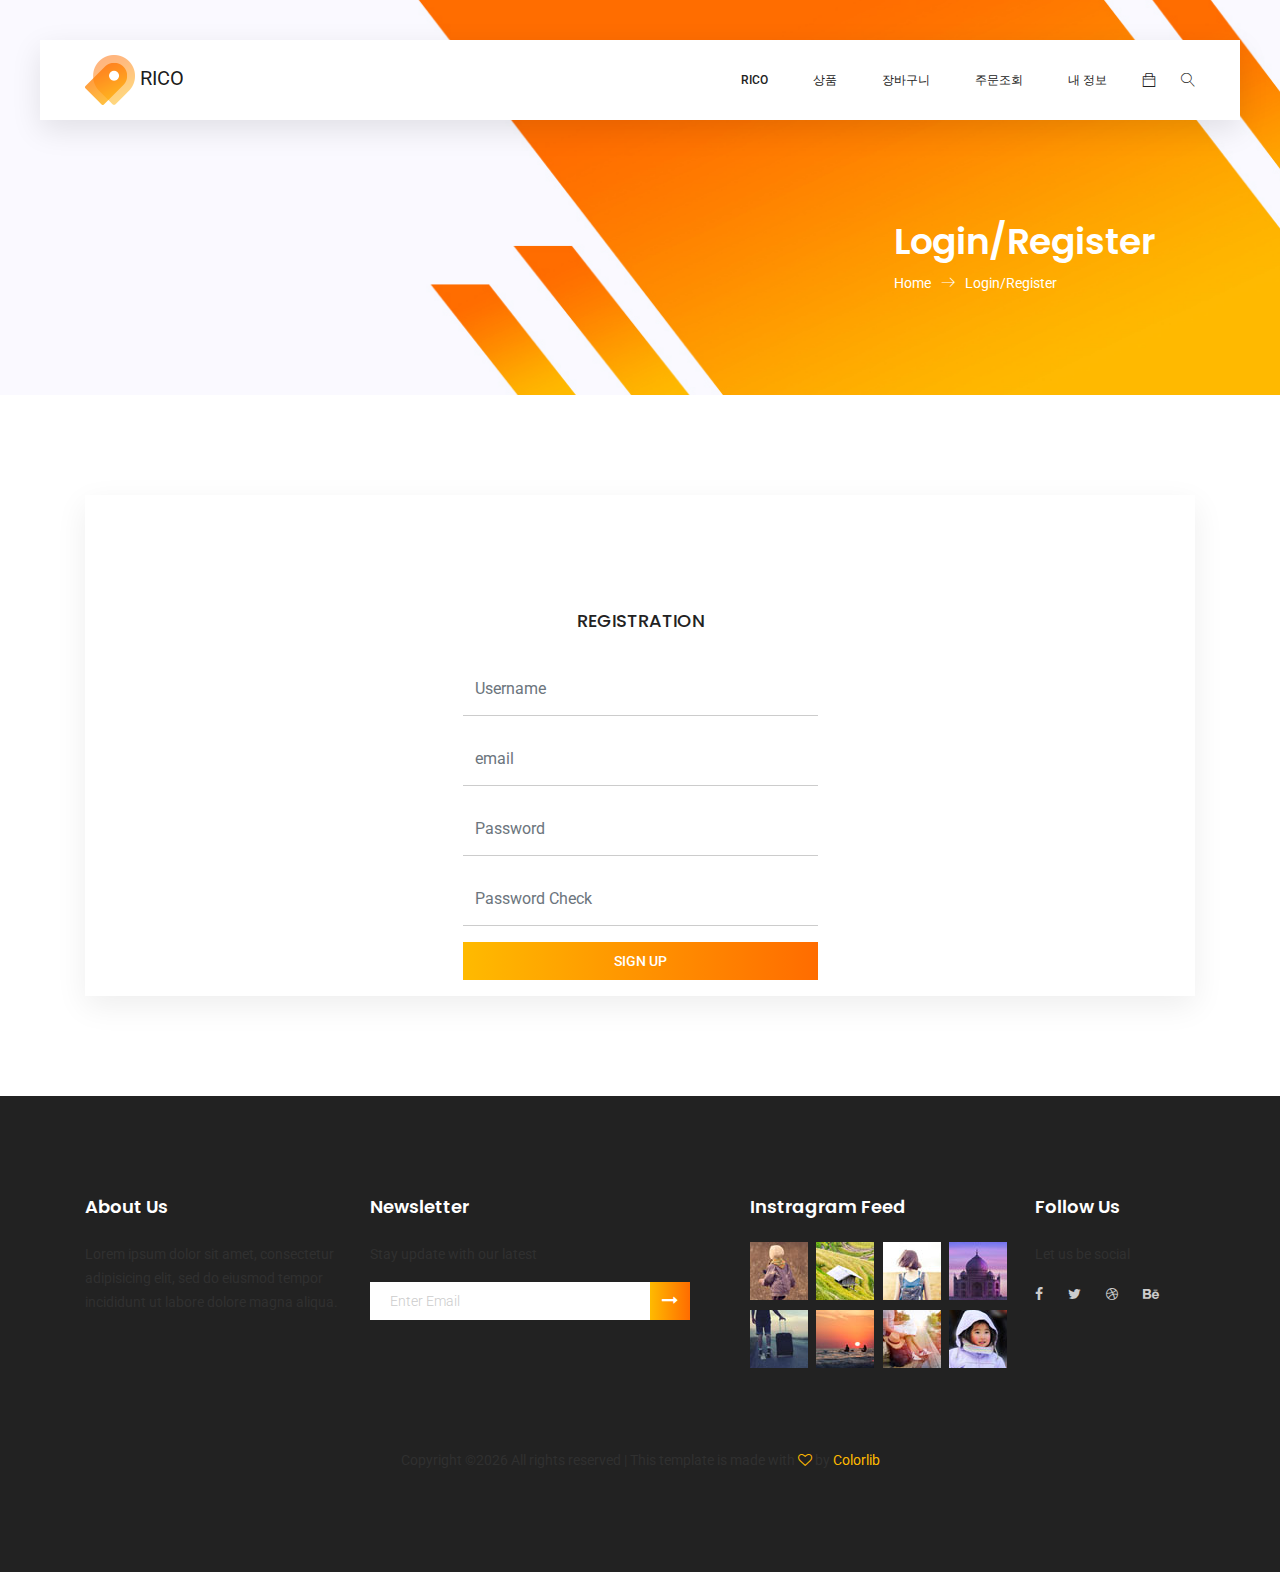
<file: views/register.html>
<!DOCTYPE html>
<html lang="ko" class="no-js">

<head>
    <!-- Mobile Specific Meta -->
    <meta name="viewport" content="width=device-width, initial-scale=1, shrink-to-fit=no">
    <!-- Favicon-->
    <link rel="shortcut icon" href="/img/fav.png">
    <!-- Author Meta -->
    <meta name="author" content="CodePixar">
    <!-- Meta Description -->
    <meta name="description" content="">
    <!-- Meta Keyword -->
    <meta name="keywords" content="">
    <!-- meta character set -->
    <meta charset="utf-8">
    <!-- Site Title -->
    <title>RICO</title>
    <!-- CSS -->
    <link rel="stylesheet" href="/css/linearicons.css">
    <link rel="stylesheet" href="/css/font-awesome.min.css">
    <link rel="stylesheet" href="/css/themify-icons.css">
    <link rel="stylesheet" href="/css/bootstrap.css">
    <link rel="stylesheet" href="/css/owl.carousel.css">
    <link rel="stylesheet" href="/css/nice-select.css">
    <link rel="stylesheet" href="/css/nouislider.min.css">
    <link rel="stylesheet" href="/css/ion.rangeSlider.css" />
    <link rel="stylesheet" href="/css/ion.rangeSlider.skinFlat.css" />
    <link rel="stylesheet" href="/css/magnific-popup.css">
    <link rel="stylesheet" href="/css/main.css">

    <script src="/js/vendor/jquery-2.2.4.min.js"></script>
    <script src="https://cdnjs.cloudflare.com/ajax/libs/popper.js/1.11.0/umd/popper.min.js" integrity="sha384-b/U6ypiBEHpOf/4+1nzFpr53nxSS+GLCkfwBdFNTxtclqqenISfwAzpKaMNFNmj4"
        crossorigin="anonymous"></script>
    <script src="/js/vendor/bootstrap.min.js"></script>
    <script src="/js/jquery.ajaxchimp.min.js"></script>
    <script src="/js/jquery.nice-select.min.js"></script>
    <script src="/js/jquery.sticky.js"></script>
    <script src="/js/nouislider.min.js"></script>
    <script src="/js/jquery.magnific-popup.min.js"></script>
    <script src="/js/owl.carousel.min.js"></script>
</head>

<body>
    <!-- Start Header Area -->
    <header class="header_area sticky-header">
        <div class="main_menu">
            <nav class="navbar navbar-expand-lg navbar-light main_box">
                <div class="container">
                    <!-- Brand and toggle get grouped for better mobile display -->
                    <a class="navbar-brand logo_h" href="index.html"><img src="/img/fav.png" alt=""> <h>RICO</h></a>
                    <button class="navbar-toggler" type="button" data-toggle="collapse" data-target="#navbarSupportedContent"
                        aria-controls="navbarSupportedContent" aria-expanded="false" aria-label="Toggle navigation">
                        <span class="icon-bar"></span>
                        <span class="icon-bar"></span>
                        <span class="icon-bar"></span>
                    </button>
                    <!-- Collect the nav links, forms, and other content for toggling -->
                    <div class="collapse navbar-collapse offset" id="navbarSupportedContent">
                        <ul class="nav navbar-nav menu_nav ml-auto">
                            <li class="nav-item"><a class="nav-link" href="index.html">RICO</a></li>
                            <li class="nav-item submenu dropdown">
                                <a href="items.html" class="nav-link dropdown-toggle" data-toggle="dropdown" role="button" aria-haspopup="true"
                                    aria-expanded="false">상품</a>
                                <ul class="dropdown-menu">
                                    <li class="nav-item"><a class="nav-link" href="items.html">상품전체</a></li>
                                </ul>
                            </li>
                            <li class="nav-item"><a class="nav-link" href="cart.html">장바구니</a></li>
                            <li class="nav-item"><a class="nav-link" href="orders.html">주문조회</a></li>
                            <li class="nav-item submenu dropdown">
                                <a href="#" class="nav-link dropdown-toggle" data-toggle="dropdown" role="button" aria-haspopup="true"
                                    aria-expanded="false">내 정보</a>
                                <ul class="dropdown-menu">
                                    <li class="nav-item"><a class="nav-link" href="login.html">로그인</a></li>
                                    <li class="nav-item"><a class="nav-link" href="orders.html">주문조회</a></li>
                                    <li class="nav-item"><a class="nav-link" href="cart.html">장바구니</a></li>
                                </ul>
                            </li>
                            
                        </ul>
                        <ul class="nav navbar-nav navbar-right">
                            <li class="nav-item"><a href="cart.html" class="cart"><span class="ti-bag"></span></a></li>
                            <li class="nav-item">
                                <button class="search"><span class="lnr lnr-magnifier" id="search"></span></button>
                            </li>
                        </ul>
                    </div>
                </div>
            </nav>
        </div>
        <div class="search_input" id="search_input_box">
            <div class="container">
                <div class="d-flex justify-content-between">
                    <input type="text" class="form-control" id="search_input" placeholder="상품 검색">
                    <button type="submit" class="btn"></button>
                    <span class="lnr lnr-cross" id="close_search" title="Close Search"></span>
                </div>
            </div>
        </div>
    </header>
    <!-- End Header Area -->
    <section class="banner-area organic-breadcrumb">
        <div class="container">
        <div class="breadcrumb-banner d-flex flex-wrap align-items-center justify-content-end">
            <div class="col-first">
            <h1>Login/Register</h1>
            <nav class="d-flex align-items-center">
                <a href="index.html">Home<span class="lnr lnr-arrow-right"></span></a>
                <a href="login.html">Login/Register</a>
            </nav>
            </div>
        </div>
        </div>
    </section>
    <section class="login_box_area section_gap">
        <div class="container">
        <div class="row">
            <div class="col-lg">
            <div class="login_form_inner">
                <h3>Registration</h3>
                <form class="row login_form" method="post" action="/register" id="registerForm" novalidate="novalidate">
                <div class="col-md-12 form-group">
                    <input type="text" class="form-control" id="name" name="name" placeholder="Username" onfocus="this.placeholder = ''" onblur="this.placeholder = 'Username'">
                </div>
                <div class="col-md-12 form-group">
                    <input type="text" class="form-control" id="email" name="email" placeholder="email" onfocus="this.placeholder = ''" onblur="this.placeholder = 'email'">
                </div>
                <div class="col-md-12 form-group">
                    <input type="text" class="form-control" id="password" name="password" placeholder="Password" onfocus="this.placeholder = ''" onblur="this.placeholder = 'Password'">
                </div>
                <div class="col-md-12 form-group">
                    <input type="text" class="form-control" id="check" name="check" placeholder="Password Check" onfocus="this.placeholder = ''" onblur="this.placeholder = 'Password Check'">
                </div>
                <div class="col-md-12 form-group">
                    <button type="button" id="loginFormSubmit" value="submit" class="primary-btn">Sign up</button>
                </div>
                </form>
            </div>
            </div>
        </div>
        </div>
    </section>
    <!-- start footer Area -->
    <footer class="footer-area section_gap">
        <div class="container">
            <div class="row">
                <div class="col-lg-3  col-md-6 col-sm-6">
                    <div class="single-footer-widget">
                        <h6>About Us</h6>
                        <p>
                            Lorem ipsum dolor sit amet, consectetur adipisicing elit, sed do eiusmod tempor incididunt ut labore dolore
                            magna aliqua.
                        </p>
                    </div>
                </div>
                <div class="col-lg-4  col-md-6 col-sm-6">
                    <div class="single-footer-widget">
                        <h6>Newsletter</h6>
                        <p>Stay update with our latest</p>
                        <div class="" id="mc_embed_signup">

                            <form target="_blank" novalidate="true" action="https://spondonit.us12.list-manage.com/subscribe/post?u=1462626880ade1ac87bd9c93a&amp;id=92a4423d01"
                                method="get" class="form-inline">

                                <div class="d-flex flex-row">
                                    <input class="form-control" name="EMAIL" placeholder="Enter Email" onfocus="this.placeholder = ''" onblur="this.placeholder = 'Enter Email '"
                                        required="" type="email">

                                    <button class="click-btn btn btn-default"><i class="fa fa-long-arrow-right" aria-hidden="true"></i></button>
                                    <div style="position: absolute; left: -5000px;">
                                        <input name="b_36c4fd991d266f23781ded980_aefe40901a" tabindex="-1" value="" type="text">
                                    </div>
                                </div>
                                <div class="info"></div>
                            </form>
                        </div>
                    </div>
                </div>
                <div class="col-lg-3  col-md-6 col-sm-6">
                    <div class="single-footer-widget mail-chimp">
                        <h6 class="mb-20">Instragram Feed</h6>
                        <ul class="instafeed d-flex flex-wrap">
                            <li><img src="/img/i1.jpg" alt=""></li>
                            <li><img src="/img/i2.jpg" alt=""></li>
                            <li><img src="/img/i3.jpg" alt=""></li>
                            <li><img src="/img/i4.jpg" alt=""></li>
                            <li><img src="/img/i5.jpg" alt=""></li>
                            <li><img src="/img/i6.jpg" alt=""></li>
                            <li><img src="/img/i7.jpg" alt=""></li>
                            <li><img src="/img/i8.jpg" alt=""></li>
                        </ul>
                    </div>
                </div>
                <div class="col-lg-2 col-md-6 col-sm-6">
                    <div class="single-footer-widget">
                        <h6>Follow Us</h6>
                        <p>Let us be social</p>
                        <div class="footer-social d-flex align-items-center">
                            <a href="#"><i class="fa fa-facebook"></i></a>
                            <a href="#"><i class="fa fa-twitter"></i></a>
                            <a href="#"><i class="fa fa-dribbble"></i></a>
                            <a href="#"><i class="fa fa-behance"></i></a>
                        </div>
                    </div>
                </div>
            </div>
            <div class="footer-bottom d-flex justify-content-center align-items-center flex-wrap">
                <p class="footer-text m-0"><!-- Link back to Colorlib can't be removed. Template is licensed under CC BY 3.0. -->
                Copyright &copy;<script>document.write(new Date().getFullYear());</script> All rights reserved | This template is made with <i class="fa fa-heart-o" aria-hidden="true"></i> by <a href="https://colorlib.com" target="_blank">Colorlib</a>
                <!-- Link back to Colorlib can't be removed. Template is licensed under CC BY 3.0. -->
                </p>
            </div>
        </div>
    </footer>
    <!-- End footer Area -->
    <script>
        const host = location.hostname;

        $(document).ready(function() {
            $('#loginFormSubmit').on('click', function() {      
                const name = $('#name').val();
                const email = $('#email').val();
                const password = $('#password').val();
                const check = $('#check').val();
                const regex = /^[a-zA-Z0-9]+@[a-zA-Z.-]+\.[a-zA-Z]{2,4}$/;

                if(!regex.test(email)) {
                    alert("email 확인");
                    return false;
                }
                if(!/^[^\s]{2,20}$/.test(name)) {
                    alert("name 확인 ( 2~20 자리 )");
                    return false;
                }
                if(!/^[a-zA-Z0-9!@#$]{8,20}$/.test(password)) {
                    alert("password 확인 (8~20 자리 )");
                    return false;
                } 
                if(password !== check) {
                    alert("password check 확인");
                    return false;
                }
                register("http://"+host+"/register", {email:email, password:password, name:name});
            })
        })

        function register(path, params, method="POST") {
            $.ajax({
                type: method,
                url: path,
                contentType: 'application/json',
                data: JSON.stringify(params),
                success: function(data, status, xhr) {
                    alert("가입 완료");
                    location.href="/views/index.html";
                },
                error: function(xhr, status, error) {
                    alert("error : "+xhr.status+"  "+xhr.responseText );
                }
            });
        }
    </script>
    <script src="/js/main.js"></script>
    <script src="/js/countdown.js"></script>
</body>

</html>
</file>
<file: css/linearicons.css>
@font-face {
	font-family: 'Linearicons-Free';
	src:url('../fonts/Linearicons-Free.eot?w118d');
	src:url('../fonts/Linearicons-Free.eot?#iefixw118d') format('embedded-opentype'),
		url('../fonts/Linearicons-Free.woff2?w118d') format('woff2'),
		url('../fonts/Linearicons-Free.woff?w118d') format('woff'),
		url('../fonts/Linearicons-Free.ttf?w118d') format('truetype'),
		url('../fonts/Linearicons-Free.svg?w118d#Linearicons-Free') format('svg');
	font-weight: normal;
	font-style: normal;
}

.lnr {
	font-family: 'Linearicons-Free';
	speak: none;
	font-style: normal;
	font-weight: normal;
	font-variant: normal;
	text-transform: none;
	line-height: 1;

	/* Better Font Rendering =========== */
	-webkit-font-smoothing: antialiased;
	-moz-osx-font-smoothing: grayscale;
}

.lnr-home:before {
	content: "\e800";
}
.lnr-apartment:before {
	content: "\e801";
}
.lnr-pencil:before {
	content: "\e802";
}
.lnr-magic-wand:before {
	content: "\e803";
}
.lnr-drop:before {
	content: "\e804";
}
.lnr-lighter:before {
	content: "\e805";
}
.lnr-poop:before {
	content: "\e806";
}
.lnr-sun:before {
	content: "\e807";
}
.lnr-moon:before {
	content: "\e808";
}
.lnr-cloud:before {
	content: "\e809";
}
.lnr-cloud-upload:before {
	content: "\e80a";
}
.lnr-cloud-download:before {
	content: "\e80b";
}
.lnr-cloud-sync:before {
	content: "\e80c";
}
.lnr-cloud-check:before {
	content: "\e80d";
}
.lnr-database:before {
	content: "\e80e";
}
.lnr-lock:before {
	content: "\e80f";
}
.lnr-cog:before {
	content: "\e810";
}
.lnr-trash:before {
	content: "\e811";
}
.lnr-dice:before {
	content: "\e812";
}
.lnr-heart:before {
	content: "\e813";
}
.lnr-star:before {
	content: "\e814";
}
.lnr-star-half:before {
	content: "\e815";
}
.lnr-star-empty:before {
	content: "\e816";
}
.lnr-flag:before {
	content: "\e817";
}
.lnr-envelope:before {
	content: "\e818";
}
.lnr-paperclip:before {
	content: "\e819";
}
.lnr-inbox:before {
	content: "\e81a";
}
.lnr-eye:before {
	content: "\e81b";
}
.lnr-printer:before {
	content: "\e81c";
}
.lnr-file-empty:before {
	content: "\e81d";
}
.lnr-file-add:before {
	content: "\e81e";
}
.lnr-enter:before {
	content: "\e81f";
}
.lnr-exit:before {
	content: "\e820";
}
.lnr-graduation-hat:before {
	content: "\e821";
}
.lnr-license:before {
	content: "\e822";
}
.lnr-music-note:before {
	content: "\e823";
}
.lnr-film-play:before {
	content: "\e824";
}
.lnr-camera-video:before {
	content: "\e825";
}
.lnr-camera:before {
	content: "\e826";
}
.lnr-picture:before {
	content: "\e827";
}
.lnr-book:before {
	content: "\e828";
}
.lnr-bookmark:before {
	content: "\e829";
}
.lnr-user:before {
	content: "\e82a";
}
.lnr-users:before {
	content: "\e82b";
}
.lnr-shirt:before {
	content: "\e82c";
}
.lnr-store:before {
	content: "\e82d";
}
.lnr-cart:before {
	content: "\e82e";
}
.lnr-tag:before {
	content: "\e82f";
}
.lnr-phone-handset:before {
	content: "\e830";
}
.lnr-phone:before {
	content: "\e831";
}
.lnr-pushpin:before {
	content: "\e832";
}
.lnr-map-marker:before {
	content: "\e833";
}
.lnr-map:before {
	content: "\e834";
}
.lnr-location:before {
	content: "\e835";
}
.lnr-calendar-full:before {
	content: "\e836";
}
.lnr-keyboard:before {
	content: "\e837";
}
.lnr-spell-check:before {
	content: "\e838";
}
.lnr-screen:before {
	content: "\e839";
}
.lnr-smartphone:before {
	content: "\e83a";
}
.lnr-tablet:before {
	content: "\e83b";
}
.lnr-laptop:before {
	content: "\e83c";
}
.lnr-laptop-phone:before {
	content: "\e83d";
}
.lnr-power-switch:before {
	content: "\e83e";
}
.lnr-bubble:before {
	content: "\e83f";
}
.lnr-heart-pulse:before {
	content: "\e840";
}
.lnr-construction:before {
	content: "\e841";
}
.lnr-pie-chart:before {
	content: "\e842";
}
.lnr-chart-bars:before {
	content: "\e843";
}
.lnr-gift:before {
	content: "\e844";
}
.lnr-diamond:before {
	content: "\e845";
}
.lnr-linearicons:before {
	content: "\e846";
}
.lnr-dinner:before {
	content: "\e847";
}
.lnr-coffee-cup:before {
	content: "\e848";
}
.lnr-leaf:before {
	content: "\e849";
}
.lnr-paw:before {
	content: "\e84a";
}
.lnr-rocket:before {
	content: "\e84b";
}
.lnr-briefcase:before {
	content: "\e84c";
}
.lnr-bus:before {
	content: "\e84d";
}
.lnr-car:before {
	content: "\e84e";
}
.lnr-train:before {
	content: "\e84f";
}
.lnr-bicycle:before {
	content: "\e850";
}
.lnr-wheelchair:before {
	content: "\e851";
}
.lnr-select:before {
	content: "\e852";
}
.lnr-earth:before {
	content: "\e853";
}
.lnr-smile:before {
	content: "\e854";
}
.lnr-sad:before {
	content: "\e855";
}
.lnr-neutral:before {
	content: "\e856";
}
.lnr-mustache:before {
	content: "\e857";
}
.lnr-alarm:before {
	content: "\e858";
}
.lnr-bullhorn:before {
	content: "\e859";
}
.lnr-volume-high:before {
	content: "\e85a";
}
.lnr-volume-medium:before {
	content: "\e85b";
}
.lnr-volume-low:before {
	content: "\e85c";
}
.lnr-volume:before {
	content: "\e85d";
}
.lnr-mic:before {
	content: "\e85e";
}
.lnr-hourglass:before {
	content: "\e85f";
}
.lnr-undo:before {
	content: "\e860";
}
.lnr-redo:before {
	content: "\e861";
}
.lnr-sync:before {
	content: "\e862";
}
.lnr-history:before {
	content: "\e863";
}
.lnr-clock:before {
	content: "\e864";
}
.lnr-download:before {
	content: "\e865";
}
.lnr-upload:before {
	content: "\e866";
}
.lnr-enter-down:before {
	content: "\e867";
}
.lnr-exit-up:before {
	content: "\e868";
}
.lnr-bug:before {
	content: "\e869";
}
.lnr-code:before {
	content: "\e86a";
}
.lnr-link:before {
	content: "\e86b";
}
.lnr-unlink:before {
	content: "\e86c";
}
.lnr-thumbs-up:before {
	content: "\e86d";
}
.lnr-thumbs-down:before {
	content: "\e86e";
}
.lnr-magnifier:before {
	content: "\e86f";
}
.lnr-cross:before {
	content: "\e870";
}
.lnr-menu:before {
	content: "\e871";
}
.lnr-list:before {
	content: "\e872";
}
.lnr-chevron-up:before {
	content: "\e873";
}
.lnr-chevron-down:before {
	content: "\e874";
}
.lnr-chevron-left:before {
	content: "\e875";
}
.lnr-chevron-right:before {
	content: "\e876";
}
.lnr-arrow-up:before {
	content: "\e877";
}
.lnr-arrow-down:before {
	content: "\e878";
}
.lnr-arrow-left:before {
	content: "\e879";
}
.lnr-arrow-right:before {
	content: "\e87a";
}
.lnr-move:before {
	content: "\e87b";
}
.lnr-warning:before {
	content: "\e87c";
}
.lnr-question-circle:before {
	content: "\e87d";
}
.lnr-menu-circle:before {
	content: "\e87e";
}
.lnr-checkmark-circle:before {
	content: "\e87f";
}
.lnr-cross-circle:before {
	content: "\e880";
}
.lnr-plus-circle:before {
	content: "\e881";
}
.lnr-circle-minus:before {
	content: "\e882";
}
.lnr-arrow-up-circle:before {
	content: "\e883";
}
.lnr-arrow-down-circle:before {
	content: "\e884";
}
.lnr-arrow-left-circle:before {
	content: "\e885";
}
.lnr-arrow-right-circle:before {
	content: "\e886";
}
.lnr-chevron-up-circle:before {
	content: "\e887";
}
.lnr-chevron-down-circle:before {
	content: "\e888";
}
.lnr-chevron-left-circle:before {
	content: "\e889";
}
.lnr-chevron-right-circle:before {
	content: "\e88a";
}
.lnr-crop:before {
	content: "\e88b";
}
.lnr-frame-expand:before {
	content: "\e88c";
}
.lnr-frame-contract:before {
	content: "\e88d";
}
.lnr-layers:before {
	content: "\e88e";
}
.lnr-funnel:before {
	content: "\e88f";
}
.lnr-text-format:before {
	content: "\e890";
}
.lnr-text-format-remove:before {
	content: "\e891";
}
.lnr-text-size:before {
	content: "\e892";
}
.lnr-bold:before {
	content: "\e893";
}
.lnr-italic:before {
	content: "\e894";
}
.lnr-underline:before {
	content: "\e895";
}
.lnr-strikethrough:before {
	content: "\e896";
}
.lnr-highlight:before {
	content: "\e897";
}
.lnr-text-align-left:before {
	content: "\e898";
}
.lnr-text-align-center:before {
	content: "\e899";
}
.lnr-text-align-right:before {
	content: "\e89a";
}
.lnr-text-align-justify:before {
	content: "\e89b";
}
.lnr-line-spacing:before {
	content: "\e89c";
}
.lnr-indent-increase:before {
	content: "\e89d";
}
.lnr-indent-decrease:before {
	content: "\e89e";
}
.lnr-pilcrow:before {
	content: "\e89f";
}
.lnr-direction-ltr:before {
	content: "\e8a0";
}
.lnr-direction-rtl:before {
	content: "\e8a1";
}
.lnr-page-break:before {
	content: "\e8a2";
}
.lnr-sort-alpha-asc:before {
	content: "\e8a3";
}
.lnr-sort-amount-asc:before {
	content: "\e8a4";
}
.lnr-hand:before {
	content: "\e8a5";
}
.lnr-pointer-up:before {
	content: "\e8a6";
}
.lnr-pointer-right:before {
	content: "\e8a7";
}
.lnr-pointer-down:before {
	content: "\e8a8";
}
.lnr-pointer-left:before {
	content: "\e8a9";
}
</file>
<file: css/themify-icons.css>
@font-face {
	font-family: 'themify';
	src: url('../fonts/themify.eot?-fvbane');
	src: url('../fonts/themify.eot?#iefix-fvbane') format('embedded-opentype'),
		url('../fonts/themify.woff?-fvbane') format('woff'), url('../fonts/themify.ttf?-fvbane') format('truetype'),
		url('../fonts/themify.svg?-fvbane#themify') format('svg');
	font-weight: normal;
	font-style: normal;
}

[class^="ti-"],
[class*=" ti-"] {
	font-family: 'themify';
	speak: none;
	font-style: normal;
	font-weight: normal;
	font-variant: normal;
	text-transform: none;
	line-height: 1;

	/* Better Font Rendering =========== */
	-webkit-font-smoothing: antialiased;
	-moz-osx-font-smoothing: grayscale;
}

.ti-wand:before {
	content: "\e600";
}
.ti-volume:before {
	content: "\e601";
}
.ti-user:before {
	content: "\e602";
}
.ti-unlock:before {
	content: "\e603";
}
.ti-unlink:before {
	content: "\e604";
}
.ti-trash:before {
	content: "\e605";
}
.ti-thought:before {
	content: "\e606";
}
.ti-target:before {
	content: "\e607";
}
.ti-tag:before {
	content: "\e608";
}
.ti-tablet:before {
	content: "\e609";
}
.ti-star:before {
	content: "\e60a";
}
.ti-spray:before {
	content: "\e60b";
}
.ti-signal:before {
	content: "\e60c";
}
.ti-shopping-cart:before {
	content: "\e60d";
}
.ti-shopping-cart-full:before {
	content: "\e60e";
}
.ti-settings:before {
	content: "\e60f";
}
.ti-search:before {
	content: "\e610";
}
.ti-zoom-in:before {
	content: "\e611";
}
.ti-zoom-out:before {
	content: "\e612";
}
.ti-cut:before {
	content: "\e613";
}
.ti-ruler:before {
	content: "\e614";
}
.ti-ruler-pencil:before {
	content: "\e615";
}
.ti-ruler-alt:before {
	content: "\e616";
}
.ti-bookmark:before {
	content: "\e617";
}
.ti-bookmark-alt:before {
	content: "\e618";
}
.ti-reload:before {
	content: "\e619";
}
.ti-plus:before {
	content: "\e61a";
}
.ti-pin:before {
	content: "\e61b";
}
.ti-pencil:before {
	content: "\e61c";
}
.ti-pencil-alt:before {
	content: "\e61d";
}
.ti-paint-roller:before {
	content: "\e61e";
}
.ti-paint-bucket:before {
	content: "\e61f";
}
.ti-na:before {
	content: "\e620";
}
.ti-mobile:before {
	content: "\e621";
}
.ti-minus:before {
	content: "\e622";
}
.ti-medall:before {
	content: "\e623";
}
.ti-medall-alt:before {
	content: "\e624";
}
.ti-marker:before {
	content: "\e625";
}
.ti-marker-alt:before {
	content: "\e626";
}
.ti-arrow-up:before {
	content: "\e627";
}
.ti-arrow-right:before {
	content: "\e628";
}
.ti-arrow-left:before {
	content: "\e629";
}
.ti-arrow-down:before {
	content: "\e62a";
}
.ti-lock:before {
	content: "\e62b";
}
.ti-location-arrow:before {
	content: "\e62c";
}
.ti-link:before {
	content: "\e62d";
}
.ti-layout:before {
	content: "\e62e";
}
.ti-layers:before {
	content: "\e62f";
}
.ti-layers-alt:before {
	content: "\e630";
}
.ti-key:before {
	content: "\e631";
}
.ti-import:before {
	content: "\e632";
}
.ti-image:before {
	content: "\e633";
}
.ti-heart:before {
	content: "\e634";
}
.ti-heart-broken:before {
	content: "\e635";
}
.ti-hand-stop:before {
	content: "\e636";
}
.ti-hand-open:before {
	content: "\e637";
}
.ti-hand-drag:before {
	content: "\e638";
}
.ti-folder:before {
	content: "\e639";
}
.ti-flag:before {
	content: "\e63a";
}
.ti-flag-alt:before {
	content: "\e63b";
}
.ti-flag-alt-2:before {
	content: "\e63c";
}
.ti-eye:before {
	content: "\e63d";
}
.ti-export:before {
	content: "\e63e";
}
.ti-exchange-vertical:before {
	content: "\e63f";
}
.ti-desktop:before {
	content: "\e640";
}
.ti-cup:before {
	content: "\e641";
}
.ti-crown:before {
	content: "\e642";
}
.ti-comments:before {
	content: "\e643";
}
.ti-comment:before {
	content: "\e644";
}
.ti-comment-alt:before {
	content: "\e645";
}
.ti-close:before {
	content: "\e646";
}
.ti-clip:before {
	content: "\e647";
}
.ti-angle-up:before {
	content: "\e648";
}
.ti-angle-right:before {
	content: "\e649";
}
.ti-angle-left:before {
	content: "\e64a";
}
.ti-angle-down:before {
	content: "\e64b";
}
.ti-check:before {
	content: "\e64c";
}
.ti-check-box:before {
	content: "\e64d";
}
.ti-camera:before {
	content: "\e64e";
}
.ti-announcement:before {
	content: "\e64f";
}
.ti-brush:before {
	content: "\e650";
}
.ti-briefcase:before {
	content: "\e651";
}
.ti-bolt:before {
	content: "\e652";
}
.ti-bolt-alt:before {
	content: "\e653";
}
.ti-blackboard:before {
	content: "\e654";
}
.ti-bag:before {
	content: "\e655";
}
.ti-move:before {
	content: "\e656";
}
.ti-arrows-vertical:before {
	content: "\e657";
}
.ti-arrows-horizontal:before {
	content: "\e658";
}
.ti-fullscreen:before {
	content: "\e659";
}
.ti-arrow-top-right:before {
	content: "\e65a";
}
.ti-arrow-top-left:before {
	content: "\e65b";
}
.ti-arrow-circle-up:before {
	content: "\e65c";
}
.ti-arrow-circle-right:before {
	content: "\e65d";
}
.ti-arrow-circle-left:before {
	content: "\e65e";
}
.ti-arrow-circle-down:before {
	content: "\e65f";
}
.ti-angle-double-up:before {
	content: "\e660";
}
.ti-angle-double-right:before {
	content: "\e661";
}
.ti-angle-double-left:before {
	content: "\e662";
}
.ti-angle-double-down:before {
	content: "\e663";
}
.ti-zip:before {
	content: "\e664";
}
.ti-world:before {
	content: "\e665";
}
.ti-wheelchair:before {
	content: "\e666";
}
.ti-view-list:before {
	content: "\e667";
}
.ti-view-list-alt:before {
	content: "\e668";
}
.ti-view-grid:before {
	content: "\e669";
}
.ti-uppercase:before {
	content: "\e66a";
}
.ti-upload:before {
	content: "\e66b";
}
.ti-underline:before {
	content: "\e66c";
}
.ti-truck:before {
	content: "\e66d";
}
.ti-timer:before {
	content: "\e66e";
}
.ti-ticket:before {
	content: "\e66f";
}
.ti-thumb-up:before {
	content: "\e670";
}
.ti-thumb-down:before {
	content: "\e671";
}
.ti-text:before {
	content: "\e672";
}
.ti-stats-up:before {
	content: "\e673";
}
.ti-stats-down:before {
	content: "\e674";
}
.ti-split-v:before {
	content: "\e675";
}
.ti-split-h:before {
	content: "\e676";
}
.ti-smallcap:before {
	content: "\e677";
}
.ti-shine:before {
	content: "\e678";
}
.ti-shift-right:before {
	content: "\e679";
}
.ti-shift-left:before {
	content: "\e67a";
}
.ti-shield:before {
	content: "\e67b";
}
.ti-notepad:before {
	content: "\e67c";
}
.ti-server:before {
	content: "\e67d";
}
.ti-quote-right:before {
	content: "\e67e";
}
.ti-quote-left:before {
	content: "\e67f";
}
.ti-pulse:before {
	content: "\e680";
}
.ti-printer:before {
	content: "\e681";
}
.ti-power-off:before {
	content: "\e682";
}
.ti-plug:before {
	content: "\e683";
}
.ti-pie-chart:before {
	content: "\e684";
}
.ti-paragraph:before {
	content: "\e685";
}
.ti-panel:before {
	content: "\e686";
}
.ti-package:before {
	content: "\e687";
}
.ti-music:before {
	content: "\e688";
}
.ti-music-alt:before {
	content: "\e689";
}
.ti-mouse:before {
	content: "\e68a";
}
.ti-mouse-alt:before {
	content: "\e68b";
}
.ti-money:before {
	content: "\e68c";
}
.ti-microphone:before {
	content: "\e68d";
}
.ti-menu:before {
	content: "\e68e";
}
.ti-menu-alt:before {
	content: "\e68f";
}
.ti-map:before {
	content: "\e690";
}
.ti-map-alt:before {
	content: "\e691";
}
.ti-loop:before {
	content: "\e692";
}
.ti-location-pin:before {
	content: "\e693";
}
.ti-list:before {
	content: "\e694";
}
.ti-light-bulb:before {
	content: "\e695";
}
.ti-Italic:before {
	content: "\e696";
}
.ti-info:before {
	content: "\e697";
}
.ti-infinite:before {
	content: "\e698";
}
.ti-id-badge:before {
	content: "\e699";
}
.ti-hummer:before {
	content: "\e69a";
}
.ti-home:before {
	content: "\e69b";
}
.ti-help:before {
	content: "\e69c";
}
.ti-headphone:before {
	content: "\e69d";
}
.ti-harddrives:before {
	content: "\e69e";
}
.ti-harddrive:before {
	content: "\e69f";
}
.ti-gift:before {
	content: "\e6a0";
}
.ti-game:before {
	content: "\e6a1";
}
.ti-filter:before {
	content: "\e6a2";
}
.ti-files:before {
	content: "\e6a3";
}
.ti-file:before {
	content: "\e6a4";
}
.ti-eraser:before {
	content: "\e6a5";
}
.ti-envelope:before {
	content: "\e6a6";
}
.ti-download:before {
	content: "\e6a7";
}
.ti-direction:before {
	content: "\e6a8";
}
.ti-direction-alt:before {
	content: "\e6a9";
}
.ti-dashboard:before {
	content: "\e6aa";
}
.ti-control-stop:before {
	content: "\e6ab";
}
.ti-control-shuffle:before {
	content: "\e6ac";
}
.ti-control-play:before {
	content: "\e6ad";
}
.ti-control-pause:before {
	content: "\e6ae";
}
.ti-control-forward:before {
	content: "\e6af";
}
.ti-control-backward:before {
	content: "\e6b0";
}
.ti-cloud:before {
	content: "\e6b1";
}
.ti-cloud-up:before {
	content: "\e6b2";
}
.ti-cloud-down:before {
	content: "\e6b3";
}
.ti-clipboard:before {
	content: "\e6b4";
}
.ti-car:before {
	content: "\e6b5";
}
.ti-calendar:before {
	content: "\e6b6";
}
.ti-book:before {
	content: "\e6b7";
}
.ti-bell:before {
	content: "\e6b8";
}
.ti-basketball:before {
	content: "\e6b9";
}
.ti-bar-chart:before {
	content: "\e6ba";
}
.ti-bar-chart-alt:before {
	content: "\e6bb";
}
.ti-back-right:before {
	content: "\e6bc";
}
.ti-back-left:before {
	content: "\e6bd";
}
.ti-arrows-corner:before {
	content: "\e6be";
}
.ti-archive:before {
	content: "\e6bf";
}
.ti-anchor:before {
	content: "\e6c0";
}
.ti-align-right:before {
	content: "\e6c1";
}
.ti-align-left:before {
	content: "\e6c2";
}
.ti-align-justify:before {
	content: "\e6c3";
}
.ti-align-center:before {
	content: "\e6c4";
}
.ti-alert:before {
	content: "\e6c5";
}
.ti-alarm-clock:before {
	content: "\e6c6";
}
.ti-agenda:before {
	content: "\e6c7";
}
.ti-write:before {
	content: "\e6c8";
}
.ti-window:before {
	content: "\e6c9";
}
.ti-widgetized:before {
	content: "\e6ca";
}
.ti-widget:before {
	content: "\e6cb";
}
.ti-widget-alt:before {
	content: "\e6cc";
}
.ti-wallet:before {
	content: "\e6cd";
}
.ti-video-clapper:before {
	content: "\e6ce";
}
.ti-video-camera:before {
	content: "\e6cf";
}
.ti-vector:before {
	content: "\e6d0";
}
.ti-themify-logo:before {
	content: "\e6d1";
}
.ti-themify-favicon:before {
	content: "\e6d2";
}
.ti-themify-favicon-alt:before {
	content: "\e6d3";
}
.ti-support:before {
	content: "\e6d4";
}
.ti-stamp:before {
	content: "\e6d5";
}
.ti-split-v-alt:before {
	content: "\e6d6";
}
.ti-slice:before {
	content: "\e6d7";
}
.ti-shortcode:before {
	content: "\e6d8";
}
.ti-shift-right-alt:before {
	content: "\e6d9";
}
.ti-shift-left-alt:before {
	content: "\e6da";
}
.ti-ruler-alt-2:before {
	content: "\e6db";
}
.ti-receipt:before {
	content: "\e6dc";
}
.ti-pin2:before {
	content: "\e6dd";
}
.ti-pin-alt:before {
	content: "\e6de";
}
.ti-pencil-alt2:before {
	content: "\e6df";
}
.ti-palette:before {
	content: "\e6e0";
}
.ti-more:before {
	content: "\e6e1";
}
.ti-more-alt:before {
	content: "\e6e2";
}
.ti-microphone-alt:before {
	content: "\e6e3";
}
.ti-magnet:before {
	content: "\e6e4";
}
.ti-line-double:before {
	content: "\e6e5";
}
.ti-line-dotted:before {
	content: "\e6e6";
}
.ti-line-dashed:before {
	content: "\e6e7";
}
.ti-layout-width-full:before {
	content: "\e6e8";
}
.ti-layout-width-default:before {
	content: "\e6e9";
}
.ti-layout-width-default-alt:before {
	content: "\e6ea";
}
.ti-layout-tab:before {
	content: "\e6eb";
}
.ti-layout-tab-window:before {
	content: "\e6ec";
}
.ti-layout-tab-v:before {
	content: "\e6ed";
}
.ti-layout-tab-min:before {
	content: "\e6ee";
}
.ti-layout-slider:before {
	content: "\e6ef";
}
.ti-layout-slider-alt:before {
	content: "\e6f0";
}
.ti-layout-sidebar-right:before {
	content: "\e6f1";
}
.ti-layout-sidebar-none:before {
	content: "\e6f2";
}
.ti-layout-sidebar-left:before {
	content: "\e6f3";
}
.ti-layout-placeholder:before {
	content: "\e6f4";
}
.ti-layout-menu:before {
	content: "\e6f5";
}
.ti-layout-menu-v:before {
	content: "\e6f6";
}
.ti-layout-menu-separated:before {
	content: "\e6f7";
}
.ti-layout-menu-full:before {
	content: "\e6f8";
}
.ti-layout-media-right-alt:before {
	content: "\e6f9";
}
.ti-layout-media-right:before {
	content: "\e6fa";
}
.ti-layout-media-overlay:before {
	content: "\e6fb";
}
.ti-layout-media-overlay-alt:before {
	content: "\e6fc";
}
.ti-layout-media-overlay-alt-2:before {
	content: "\e6fd";
}
.ti-layout-media-left-alt:before {
	content: "\e6fe";
}
.ti-layout-media-left:before {
	content: "\e6ff";
}
.ti-layout-media-center-alt:before {
	content: "\e700";
}
.ti-layout-media-center:before {
	content: "\e701";
}
.ti-layout-list-thumb:before {
	content: "\e702";
}
.ti-layout-list-thumb-alt:before {
	content: "\e703";
}
.ti-layout-list-post:before {
	content: "\e704";
}
.ti-layout-list-large-image:before {
	content: "\e705";
}
.ti-layout-line-solid:before {
	content: "\e706";
}
.ti-layout-grid4:before {
	content: "\e707";
}
.ti-layout-grid3:before {
	content: "\e708";
}
.ti-layout-grid2:before {
	content: "\e709";
}
.ti-layout-grid2-thumb:before {
	content: "\e70a";
}
.ti-layout-cta-right:before {
	content: "\e70b";
}
.ti-layout-cta-left:before {
	content: "\e70c";
}
.ti-layout-cta-center:before {
	content: "\e70d";
}
.ti-layout-cta-btn-right:before {
	content: "\e70e";
}
.ti-layout-cta-btn-left:before {
	content: "\e70f";
}
.ti-layout-column4:before {
	content: "\e710";
}
.ti-layout-column3:before {
	content: "\e711";
}
.ti-layout-column2:before {
	content: "\e712";
}
.ti-layout-accordion-separated:before {
	content: "\e713";
}
.ti-layout-accordion-merged:before {
	content: "\e714";
}
.ti-layout-accordion-list:before {
	content: "\e715";
}
.ti-ink-pen:before {
	content: "\e716";
}
.ti-info-alt:before {
	content: "\e717";
}
.ti-help-alt:before {
	content: "\e718";
}
.ti-headphone-alt:before {
	content: "\e719";
}
.ti-hand-point-up:before {
	content: "\e71a";
}
.ti-hand-point-right:before {
	content: "\e71b";
}
.ti-hand-point-left:before {
	content: "\e71c";
}
.ti-hand-point-down:before {
	content: "\e71d";
}
.ti-gallery:before {
	content: "\e71e";
}
.ti-face-smile:before {
	content: "\e71f";
}
.ti-face-sad:before {
	content: "\e720";
}
.ti-credit-card:before {
	content: "\e721";
}
.ti-control-skip-forward:before {
	content: "\e722";
}
.ti-control-skip-backward:before {
	content: "\e723";
}
.ti-control-record:before {
	content: "\e724";
}
.ti-control-eject:before {
	content: "\e725";
}
.ti-comments-smiley:before {
	content: "\e726";
}
.ti-brush-alt:before {
	content: "\e727";
}
.ti-youtube:before {
	content: "\e728";
}
.ti-vimeo:before {
	content: "\e729";
}
.ti-twitter:before {
	content: "\e72a";
}
.ti-time:before {
	content: "\e72b";
}
.ti-tumblr:before {
	content: "\e72c";
}
.ti-skype:before {
	content: "\e72d";
}
.ti-share:before {
	content: "\e72e";
}
.ti-share-alt:before {
	content: "\e72f";
}
.ti-rocket:before {
	content: "\e730";
}
.ti-pinterest:before {
	content: "\e731";
}
.ti-new-window:before {
	content: "\e732";
}
.ti-microsoft:before {
	content: "\e733";
}
.ti-list-ol:before {
	content: "\e734";
}
.ti-linkedin:before {
	content: "\e735";
}
.ti-layout-sidebar-2:before {
	content: "\e736";
}
.ti-layout-grid4-alt:before {
	content: "\e737";
}
.ti-layout-grid3-alt:before {
	content: "\e738";
}
.ti-layout-grid2-alt:before {
	content: "\e739";
}
.ti-layout-column4-alt:before {
	content: "\e73a";
}
.ti-layout-column3-alt:before {
	content: "\e73b";
}
.ti-layout-column2-alt:before {
	content: "\e73c";
}
.ti-instagram:before {
	content: "\e73d";
}
.ti-google:before {
	content: "\e73e";
}
.ti-github:before {
	content: "\e73f";
}
.ti-flickr:before {
	content: "\e740";
}
.ti-facebook:before {
	content: "\e741";
}
.ti-dropbox:before {
	content: "\e742";
}
.ti-dribbble:before {
	content: "\e743";
}
.ti-apple:before {
	content: "\e744";
}
.ti-android:before {
	content: "\e745";
}
.ti-save:before {
	content: "\e746";
}
.ti-save-alt:before {
	content: "\e747";
}
.ti-yahoo:before {
	content: "\e748";
}
.ti-wordpress:before {
	content: "\e749";
}
.ti-vimeo-alt:before {
	content: "\e74a";
}
.ti-twitter-alt:before {
	content: "\e74b";
}
.ti-tumblr-alt:before {
	content: "\e74c";
}
.ti-trello:before {
	content: "\e74d";
}
.ti-stack-overflow:before {
	content: "\e74e";
}
.ti-soundcloud:before {
	content: "\e74f";
}
.ti-sharethis:before {
	content: "\e750";
}
.ti-sharethis-alt:before {
	content: "\e751";
}
.ti-reddit:before {
	content: "\e752";
}
.ti-pinterest-alt:before {
	content: "\e753";
}
.ti-microsoft-alt:before {
	content: "\e754";
}
.ti-linux:before {
	content: "\e755";
}
.ti-jsfiddle:before {
	content: "\e756";
}
.ti-joomla:before {
	content: "\e757";
}
.ti-html5:before {
	content: "\e758";
}
.ti-flickr-alt:before {
	content: "\e759";
}
.ti-email:before {
	content: "\e75a";
}
.ti-drupal:before {
	content: "\e75b";
}
.ti-dropbox-alt:before {
	content: "\e75c";
}
.ti-css3:before {
	content: "\e75d";
}
.ti-rss:before {
	content: "\e75e";
}
.ti-rss-alt:before {
	content: "\e75f";
}
</file>
<file: css/nice-select.css>
.nice-select {
  -webkit-tap-highlight-color: transparent;
  background-color: #fff;
  border-radius: 5px;
  border: solid 1px #e8e8e8;
  box-sizing: border-box;
  clear: both;
  cursor: pointer;
  display: block;
  float: left;
  font-family: inherit;
  font-size: 14px;
  font-weight: normal;
  height: 42px;
  line-height: 40px;
  outline: none;
  padding-left: 18px;
  padding-right: 30px;
  position: relative;
  text-align: left !important;
  -webkit-transition: all 0.2s ease-in-out;
  transition: all 0.2s ease-in-out;
  -webkit-user-select: none;
     -moz-user-select: none;
      -ms-user-select: none;
          user-select: none;
  white-space: nowrap;
  width: auto; }
  .nice-select:hover {
    border-color: #dbdbdb; }
  .nice-select:active, .nice-select.open, .nice-select:focus {
    border-color: #999; }
  .nice-select:after {
    border-bottom: 2px solid #999;
    border-right: 2px solid #999;
    content: '';
    display: block;
    height: 5px;
    margin-top: -4px;
    pointer-events: none;
    position: absolute;
    right: 12px;
    top: 50%;
    -webkit-transform-origin: 66% 66%;
        -ms-transform-origin: 66% 66%;
            transform-origin: 66% 66%;
    -webkit-transform: rotate(45deg);
        -ms-transform: rotate(45deg);
            transform: rotate(45deg);
    -webkit-transition: all 0.15s ease-in-out;
    transition: all 0.15s ease-in-out;
    width: 5px; }
  .nice-select.open:after {
    -webkit-transform: rotate(-135deg);
        -ms-transform: rotate(-135deg);
            transform: rotate(-135deg); }
  .nice-select.open .list {
    opacity: 1;
    pointer-events: auto;
    -webkit-transform: scale(1) translateY(0);
        -ms-transform: scale(1) translateY(0);
            transform: scale(1) translateY(0); }
  .nice-select.disabled {
    border-color: #ededed;
    color: #999;
    pointer-events: none; }
    .nice-select.disabled:after {
      border-color: #cccccc; }
  .nice-select.wide {
    width: 100%; }
    .nice-select.wide .list {
      left: 0 !important;
      right: 0 !important; }
  .nice-select.right {
    float: right; }
    .nice-select.right .list {
      left: auto;
      right: 0; }
  .nice-select.small {
    font-size: 12px;
    height: 36px;
    line-height: 34px; }
    .nice-select.small:after {
      height: 4px;
      width: 4px; }
    .nice-select.small .option {
      line-height: 34px;
      min-height: 34px; }
  .nice-select .list {
    background-color: #fff;
    border-radius: 5px;
    box-shadow: 0 0 0 1px rgba(68, 68, 68, 0.11);
    box-sizing: border-box;
    margin-top: 4px;
    opacity: 0;
    overflow: hidden;
    padding: 0;
    pointer-events: none;
    position: absolute;
    top: 100%;
    left: 0;
    -webkit-transform-origin: 50% 0;
        -ms-transform-origin: 50% 0;
            transform-origin: 50% 0;
    -webkit-transform: scale(0.75) translateY(-21px);
        -ms-transform: scale(0.75) translateY(-21px);
            transform: scale(0.75) translateY(-21px);
    -webkit-transition: all 0.2s cubic-bezier(0.5, 0, 0, 1.25), opacity 0.15s ease-out;
    transition: all 0.2s cubic-bezier(0.5, 0, 0, 1.25), opacity 0.15s ease-out;
    z-index: 9; }
    .nice-select .list:hover .option:not(:hover) {
      background-color: transparent !important; }
  .nice-select .option {
    cursor: pointer;
    font-weight: 400;
    line-height: 40px;
    list-style: none;
    min-height: 40px;
    outline: none;
    padding-left: 18px;
    padding-right: 29px;
    text-align: left;
    -webkit-transition: all 0.2s;
    transition: all 0.2s; }
    .nice-select .option:hover, .nice-select .option.focus, .nice-select .option.selected.focus {
      background-color: #f6f6f6; }
    .nice-select .option.selected {
      font-weight: bold; }
    .nice-select .option.disabled {
      background-color: transparent;
      color: #999;
      cursor: default; }

.no-csspointerevents .nice-select .list {
  display: none; }

.no-csspointerevents .nice-select.open .list {
  display: block; }
</file>
<file: css/ion.rangeSlider.css>
/* Ion.RangeSlider
// css version 2.0.3
// © 2013-2014 Denis Ineshin | IonDen.com
// ===================================================================================================================*/

/* =====================================================================================================================
// RangeSlider */

.irs {
    position: relative; display: block;
    -webkit-touch-callout: none;
    -webkit-user-select: none;
     -khtml-user-select: none;
       -moz-user-select: none;
        -ms-user-select: none;
            user-select: none;
}
    .irs-line {
        position: relative; display: block;
        overflow: hidden;
        outline: none !important;
    }
        .irs-line-left, .irs-line-mid, .irs-line-right {
            position: absolute; display: block;
            top: 0;
        }
        .irs-line-left {
            left: 0; width: 11%;
        }
        .irs-line-mid {
            left: 9%; width: 82%;
        }
        .irs-line-right {
            right: 0; width: 11%;
        }

    .irs-bar {
        position: absolute; display: block;
        left: 0; width: 0;
    }
        .irs-bar-edge {
            position: absolute; display: block;
            top: 0; left: 0;
        }

    .irs-shadow {
        position: absolute; display: none;
        left: 0; width: 0;
    }

    .irs-slider {
        position: absolute; display: block;
        cursor: default;
        z-index: 1;
    }
        .irs-slider.single {

        }
        .irs-slider.from {

        }
        .irs-slider.to {

        }
        .irs-slider.type_last {
            z-index: 2;
        }

    .irs-min {
        position: absolute; display: block;
        left: 0;
        cursor: default;
    }
    .irs-max {
        position: absolute; display: block;
        right: 0;
        cursor: default;
    }

    .irs-from, .irs-to, .irs-single {
        position: absolute; display: block;
        top: 0; left: 0;
        cursor: default;
        white-space: nowrap;
    }

.irs-grid {
    position: absolute; display: none;
    bottom: 0; left: 0;
    width: 100%; height: 20px;
}
.irs-with-grid .irs-grid {
    display: block;
}
    .irs-grid-pol {
        position: absolute;
        top: 0; left: 0;
        width: 1px; height: 8px;
        background: #000;
    }
    .irs-grid-pol.small {
        height: 4px;
    }
    .irs-grid-text {
        position: absolute;
        bottom: 0; left: 0;
        white-space: nowrap;
        text-align: center;
        font-size: 9px; line-height: 9px;
        padding: 0 3px;
        color: #000;
    }

.irs-disable-mask {
    position: absolute; display: block;
    top: 0; left: -1%;
    width: 102%; height: 100%;
    cursor: default;
    background: rgba(0,0,0,0.0);
    z-index: 2;
}
.irs-disabled {
    opacity: 0.4;
}
.lt-ie9 .irs-disabled {
    filter: alpha(opacity=40);
}


.irs-hidden-input {
    position: absolute !important;
    display: block !important;
    top: 0 !important;
    left: 0 !important;
    width: 0 !important;
    height: 0 !important;
    font-size: 0 !important;
    line-height: 0 !important;
    padding: 0 !important;
    margin: 0 !important;
    outline: none !important;
    z-index: -9999 !important;
    background: none !important;
    border-style: solid !important;
    border-color: transparent !important;
}
</file>
<file: css/ion.rangeSlider.skinFlat.css>
/* Ion.RangeSlider, Flat UI Skin
// css version 2.0.3
// © Denis Ineshin, 2014    https://github.com/IonDen
// ===================================================================================================================*/

/* =====================================================================================================================
// Skin details */

.irs-line-mid,
.irs-line-left,
.irs-line-right,
.irs-bar,
.irs-bar-edge,
.irs-slider {
    background: url(../img/sprite-skin-flat.png) repeat-x;
}

.irs {
    height: 40px;
}
.irs-with-grid {
    height: 60px;
}
.irs-line {
    height: 12px; top: 25px;
}
    .irs-line-left {
        height: 12px;
        background-position: 0 -30px;
    }
    .irs-line-mid {
        height: 12px;
        background-position: 0 0;
    }
    .irs-line-right {
        height: 12px;
        background-position: 100% -30px;
    }

.irs-bar {
    height: 12px; top: 25px;
    background-position: 0 -60px;
}
    .irs-bar-edge {
        top: 25px;
        height: 12px; width: 9px;
        background-position: 0 -90px;
    }

.irs-shadow {
    height: 3px; top: 34px;
    background: #000;
    opacity: 0.25;
}
.lt-ie9 .irs-shadow {
    filter: alpha(opacity=25);
}

.irs-slider {
    width: 16px; height: 18px;
    top: 22px;
    background-position: 0 -120px;
}
.irs-slider.state_hover, .irs-slider:hover {
    background-position: 0 -150px;
}

.irs-min, .irs-max {
    color: #999;
    font-size: 10px; line-height: 1.333;
    text-shadow: none;
    top: 0; padding: 1px 3px;
    background: #e1e4e9;
    -moz-border-radius: 4px;
    border-radius: 4px;
}

.irs-from, .irs-to, .irs-single {
    color: #fff;
    font-size: 10px; line-height: 1.333;
    text-shadow: none;
    padding: 1px 5px;
    background: #ed5565;
    -moz-border-radius: 4px;
    border-radius: 4px;
}
.irs-from:after, .irs-to:after, .irs-single:after {
    position: absolute; display: block; content: "";
    bottom: -6px; left: 50%;
    width: 0; height: 0;
    margin-left: -3px;
    overflow: hidden;
    border: 3px solid transparent;
    border-top-color: #ed5565;
}


.irs-grid-pol {
    background: #e1e4e9;
}
.irs-grid-text {
    color: #999;
}

.irs-disabled {
}
</file>
<file: css/main.css>
/*--------------------------- Color variations ----------------------*/
/*--------------------------- Fonts ----------------------*/
@import url("https://fonts.googleapis.com/css?family=Poppins:500,700|Roboto:400,500");
/* Medium Layout: 1280px */
/* Tablet Layout: 768px */
/* Mobile Layout: 320px */
/* Wide Mobile Layout: 480px */
/* Section Gaps css
============================================================================================ */
.no-padding {
  padding: 0; }

.section_gap {
  padding: 100px 0; }
  @media (max-width: 991px) {
    .section_gap {
      padding: 80px 0; } }

.section_gap_top_75 {
  padding: 75px 0; }
  @media (max-width: 991px) {
    .section_gap_top_75 {
      padding: 70px 0; } }

.section_gap_75 {
  padding: 75px 0; }
  @media (max-width: 991px) {
    .section_gap_75 {
      padding: 70px 0; } }

.section_gap_top {
  padding-top: 100px; }
  @media (max-width: 991px) {
    .section_gap_top {
      padding-top: 80px; } }

.section_gap_bottom {
  padding-bottom: 100px; }
  @media (max-width: 991px) {
    .section_gap_bottom {
      padding-bottom: 80px; } }

.gray-bg {
  background: #f9f9ff; }

/* Section title css
============================================================================================ */
.section-title {
  margin-bottom: 50px; }
  .section-title h1 {
    font-size: 36px; }
  .section-title p {
    margin-bottom: 0; }

/* Start Gradient Area css
============================================================================================ */
.gradient-bg, .primary-btn, .add-bag .add-btn, .single-product .product-details .prd-bottom .social-info span:after, .grid-btn:hover, .list-btn:hover, .grid-btn.active, .list-btn.active, .pagination a.active, .pagination a:hover, .s_Product_carousel .owl-dots div.active, .s_product_text .card_area .icon_btn:after, .product_description_area .nav.nav-tabs li a.active, .blog-pagination .page-item.active .page-link, .single-footer-widget .click-btn {
  background: -webkit-linear-gradient(90deg, #ffba00 0%, #ff6c00 100%);
  background: -moz-linear-gradient(90deg, #ffba00 0%, #ff6c00 100%);
  background: -o-linear-gradient(90deg, #ffba00 0%, #ff6c00 100%);
  background: linear-gradient(90deg, #ffba00 0%, #ff6c00 100%); }

.buy-btn {
  background: -webkit-linear-gradient(90deg, #00b7ff 0%, #c300ff 100%);
  background: -moz-linear-gradient(90deg, #00b7ff 0%, #c300ff 100%);
  background: -o-linear-gradient(90deg, #00b7ff 0%, #c300ff 100%);
  background: linear-gradient(90deg, #00b7ff 0%, #c300ff 100%);
}  
.gradient-bg-reverse, #search_input_box {
  background: -webkit-linear-gradient(270deg, #ffba00 0%, #ff6c00 100%);
  background: -moz-linear-gradient(270deg, #ffba00 0%, #ff6c00 100%);
  background: -o-linear-gradient(270deg, #ffba00 0%, #ff6c00 100%);
  background: linear-gradient(270deg, #ffba00 0%, #ff6c00 100%); }

.gradient-color, .s_product_text .list li a.active a, .s_product_text h2, .s_product_text .list li a.active, .product_description_area .tab-content .total_rate .box_total h4, .single-footer-widget .bb-btn {
  background: -webkit-linear-gradient(90deg, #ffba00 0%, #ff6c00 100%);
  background: -moz-linear-gradient(90deg, #ffba00 0%, #ff6c00 100%);
  background: -o-linear-gradient(90deg, #ffba00 0%, #ff6c00 100%);
  background: linear-gradient(90deg, #ffba00 0%, #ff6c00 100%);
  -webkit-background-clip: text;
  -webkit-text-fill-color: transparent; }

/* Start primary btn css
============================================================================================ */
.primary-btn {
  position: relative;
  overflow: hidden;
  color: #fff;
  padding: 0 30px;
  line-height: 50px;
  border-radius: 50px;
  display: inline-block;
  text-transform: uppercase;
  font-weight: 500;
  cursor: pointer;
  -webkit-transition: all 0.3s ease 0s;
  -moz-transition: all 0.3s ease 0s;
  -o-transition: all 0.3s ease 0s;
  transition: all 0.3s ease 0s; }
  .primary-btn:before {
    position: absolute;
    left: -145px;
    top: 0;
    height: 100%;
    width: 100%;
    content: "";
    background: #ffffff00;
    opacity: 0;
    -webkit-transform: skew(40deg);
    -moz-transform: skew(40deg);
    -ms-transform: skew(40deg);
    -o-transform: skew(40deg);
    transform: skew(40deg);
    -webkit-transition: all 0.3s ease 0s;
    -moz-transition: all 0.3s ease 0s;
    -o-transition: all 0.3s ease 0s;
    transition: all 0.3s ease 0s; }
  .primary-btn:hover {
    color: #fff; }
    .primary-btn:hover:before {
      left: 180px;
      opacity: .3; }

.buy-btn {
  position: relative;
  overflow: hidden;
  color: #fff;
  padding: 0 30px;
  line-height: 50px;
  border-radius: 50px;
  display: inline-block;
  text-transform: uppercase;
  font-weight: 500;
  cursor: pointer;
  -webkit-transition: all 0.3s ease 0s;
  -moz-transition: all 0.3s ease 0s;
  -o-transition: all 0.3s ease 0s;
  transition: all 0.3s ease 0s; }
  .buy-btn:before {
    position: absolute;
    left: -145px;
    top: 0;
    height: 100%;
    width: 100%;
    content: "";
    background: #000;
    opacity: 0;
    -webkit-transform: skew(40deg);
    -moz-transform: skew(40deg);
    -ms-transform: skew(40deg);
    -o-transform: skew(40deg);
    transform: skew(40deg);
    -webkit-transition: all 0.3s ease 0s;
    -moz-transition: all 0.3s ease 0s;
    -o-transition: all 0.3s ease 0s;
    transition: all 0.3s ease 0s; }
  .buy-btn:hover {
    color: #fff; }
    .buy-btn:hover:before {
      left: 180px;
      opacity: .3; }

body {
  line-height: 24px;
  font-size: 14px;
  font-family: "Roboto", sans-serif;
  font-weight: 400;
  color: #303030;
  background: #fff; }

html,
body {
  height: 100%; }

ul {
  margin: 0;
  padding: 0;
  list-style: none; }

h1,
h2,
h3,
h4,
h5,
h6 {
  font-family: "Poppins", sans-serif;
  color: #222222;
  font-weight: 500;
  line-height: 1.2 !important; }

.list {
  list-style: none;
  margin: 0px;
  padding: 0px; }

a {
  text-decoration: none;
  transition: all 0.3s ease-in-out; }
  a:hover, a:focus {
    text-decoration: none;
    outline: none; }

button:focus {
  outline: none;
  box-shadow: none; }

.overflow-hidden {
  overflow: hidden; }

.sample-text-area {
  background: #fff;
  padding: 100px 0 70px 0; }

.text-heading {
  margin-bottom: 30px;
  font-size: 24px; }

b, sup, sub, u, del {
  color: #ffba00; }

h1 {
  font-size: 36px; }

h2 {
  font-size: 30px; }

h3 {
  font-size: 24px; }

h4 {
  font-size: 18px; }

h5 {
  font-size: 16px; }

h6 {
  font-size: 14px; }

h1, h2, h3, h4, h5, h6 {
  line-height: 1.5em; }

.typography h1, .typography h2, .typography h3, .typography h4, .typography h5, .typography h6 {
  color: #777777; }

.button-area {
  background: #fff; }
  .button-area .border-top-generic {
    padding: 70px 15px;
    border-top: 1px dotted #eee; }

.button-group-area .genric-btn {
  margin-right: 10px;
  margin-top: 10px; }
  .button-group-area .genric-btn:last-child {
    margin-right: 0; }

.genric-btn {
  display: inline-block;
  outline: none;
  line-height: 40px;
  padding: 0 30px;
  font-size: .8em;
  text-align: center;
  text-decoration: none;
  font-weight: 500;
  cursor: pointer;
  -webkit-transition: all 0.3s ease 0s;
  -moz-transition: all 0.3s ease 0s;
  -o-transition: all 0.3s ease 0s;
  transition: all 0.3s ease 0s; }
  .genric-btn:focus {
    outline: none; }
  .genric-btn.e-large {
    padding: 0 40px;
    line-height: 50px; }
  .genric-btn.large {
    line-height: 45px; }
  .genric-btn.medium {
    line-height: 30px; }
  .genric-btn.small {
    line-height: 25px; }
  .genric-btn.radius {
    border-radius: 3px; }
  .genric-btn.circle {
    border-radius: 20px; }
  .genric-btn.arrow {
    display: -webkit-inline-box;
    display: -ms-inline-flexbox;
    display: inline-flex;
    -webkit-box-align: center;
    -ms-flex-align: center;
    align-items: center; }
    .genric-btn.arrow span {
      margin-left: 10px; }
  .genric-btn.default {
    color: #222222;
    background: #f9f9ff;
    border: 1px solid transparent; }
    .genric-btn.default:hover {
      border: 1px solid #f9f9ff;
      background: #fff; }
  .genric-btn.default-border {
    border: 1px solid #f9f9ff;
    background: #fff; }
    .genric-btn.default-border:hover {
      color: #222222;
      background: #f9f9ff;
      border: 1px solid transparent; }
  .genric-btn.primary {
    color: #fff;
    background: #ffba00;
    border: 1px solid transparent; }
    .genric-btn.primary:hover {
      color: #ffba00;
      border: 1px solid #ffba00;
      background: #fff; }
  .genric-btn.primary-border {
    color: #ffba00;
    border: 1px solid #ffba00;
    background: #fff; }
    .genric-btn.primary-border:hover {
      color: #fff;
      background: #ffba00;
      border: 1px solid transparent; }
  .genric-btn.success {
    color: #fff;
    background: #4cd3e3;
    border: 1px solid transparent; }
    .genric-btn.success:hover {
      color: #4cd3e3;
      border: 1px solid #4cd3e3;
      background: #fff; }
  .genric-btn.success-border {
    color: #4cd3e3;
    border: 1px solid #4cd3e3;
    background: #fff; }
    .genric-btn.success-border:hover {
      color: #fff;
      background: #4cd3e3;
      border: 1px solid transparent; }
  .genric-btn.info {
    color: #fff;
    background: #38a4ff;
    border: 1px solid transparent; }
    .genric-btn.info:hover {
      color: #38a4ff;
      border: 1px solid #38a4ff;
      background: #fff; }
  .genric-btn.info-border {
    color: #38a4ff;
    border: 1px solid #38a4ff;
    background: #fff; }
    .genric-btn.info-border:hover {
      color: #fff;
      background: #38a4ff;
      border: 1px solid transparent; }
  .genric-btn.warning {
    color: #fff;
    background: #f4e700;
    border: 1px solid transparent; }
    .genric-btn.warning:hover {
      color: #f4e700;
      border: 1px solid #f4e700;
      background: #fff; }
  .genric-btn.warning-border {
    color: #f4e700;
    border: 1px solid #f4e700;
    background: #fff; }
    .genric-btn.warning-border:hover {
      color: #fff;
      background: #f4e700;
      border: 1px solid transparent; }
  .genric-btn.danger {
    color: #fff;
    background: #f44a40;
    border: 1px solid transparent; }
    .genric-btn.danger:hover {
      color: #f44a40;
      border: 1px solid #f44a40;
      background: #fff; }
  .genric-btn.danger-border {
    color: #f44a40;
    border: 1px solid #f44a40;
    background: #fff; }
    .genric-btn.danger-border:hover {
      color: #fff;
      background: #f44a40;
      border: 1px solid transparent; }
  .genric-btn.link {
    color: #222222;
    background: #f9f9ff;
    text-decoration: underline;
    border: 1px solid transparent; }
    .genric-btn.link:hover {
      color: #222222;
      border: 1px solid #f9f9ff;
      background: #fff; }
  .genric-btn.link-border {
    color: #222222;
    border: 1px solid #f9f9ff;
    background: #fff;
    text-decoration: underline; }
    .genric-btn.link-border:hover {
      color: #222222;
      background: #f9f9ff;
      border: 1px solid transparent; }
  .genric-btn.disable {
    color: #222222, 0.3;
    background: #f9f9ff;
    border: 1px solid transparent;
    cursor: not-allowed; }

.generic-blockquote {
  padding: 30px 50px 30px 30px;
  background: #f9f9ff;
  border-left: 2px solid #ffba00; }

.progress-table-wrap {
  overflow-x: scroll; }

.progress-table {
  background: #f9f9ff;
  padding: 15px 0px 30px 0px;
  min-width: 800px; }
  .progress-table .serial {
    width: 10.00%;
    padding-left: 15px; }
  .progress-table .link {
    width: 15.00%;
    margin-right: 15px; }
  .progress-table .date {
    width: 20.00%; }
  .progress-table .country {
    width: 40.00%; }
  .progress-table .visit {
    width: 15.00%; }
  .progress-table .table-head {
    display: flex; }
    .progress-table .table-head .serial, .progress-table .table-head .link, .progress-table .table-head .date ,.progress-table .table-head .country, .progress-table .table-head .visit, .progress-table .table-head {
      color: #222222;
      line-height: 40px;
      text-transform: uppercase;
      font-weight: 500; }
  .progress-table .table-row {
    padding: 15px 0;
    border-top: 1px solid #edf3fd;
    display: flex; }
    .progress-table .table-row .serial, .progress-table .table-row .link, .progress-table .table-row .date, .progress-table .table-row .country, .progress-table .table-row .visit, .progress-table .table-row {
      display: flex;
      align-items: center; }
    .progress-table .table-row .country img {
      margin-right: 10px;
      max-width: 50px;
      max-height: 30px; }

.single-gallery-image {
  margin-top: 30px;
  background-repeat: no-repeat !important;
  background-position: center center !important;
  background-size: cover !important;
  height: 200px; }

.list-style {
  width: 14px;
  height: 14px; }

.unordered-list li {
  position: relative;
  padding-left: 30px;
  line-height: 1.82em !important; }
  .unordered-list li:before {
    content: "";
    position: absolute;
    width: 14px;
    height: 14px;
    border: 3px solid #ffba00;
    background: #fff;
    top: 4px;
    left: 0;
    border-radius: 50%; }

.ordered-list {
  margin-left: 30px; }
  .ordered-list li {
    list-style-type: decimal-leading-zero;
    color: #ffba00;
    font-weight: 500;
    line-height: 1.82em !important; }
    .ordered-list li span {
      font-weight: 300;
      color: #777777; }

.ordered-list-alpha li {
  margin-left: 30px;
  list-style-type: lower-alpha;
  color: #ffba00;
  font-weight: 500;
  line-height: 1.82em !important; }
  .ordered-list-alpha li span {
    font-weight: 300;
    color: #777777; }

.ordered-list-roman li {
  margin-left: 30px;
  list-style-type: lower-roman;
  color: #ffba00;
  font-weight: 500;
  line-height: 1.82em !important; }
  .ordered-list-roman li span {
    font-weight: 300;
    color: #777777; }

.single-input {
  display: block;
  width: 100%;
  line-height: 40px;
  border: none;
  outline: none;
  background: #f9f9ff;
  padding: 0 20px; }
  .single-input:focus {
    outline: none; }

.input-group-icon {
  position: relative; }
  .input-group-icon .icon {
    position: absolute;
    left: 20px;
    top: 0;
    line-height: 40px;
    z-index: 3; }
    .input-group-icon .icon i {
      color: #797979; }
  .input-group-icon .single-input {
    padding-left: 45px; }

.single-textarea {
  display: block;
  width: 100%;
  line-height: 40px;
  border: none;
  outline: none;
  background: #f9f9ff;
  padding: 0 20px;
  height: 100px;
  resize: none; }
  .single-textarea:focus {
    outline: none; }

.single-input-primary {
  display: block;
  width: 100%;
  line-height: 40px;
  border: 1px solid transparent;
  outline: none;
  background: #f9f9ff;
  padding: 0 20px; }
  .single-input-primary:focus {
    outline: none;
    border: 1px solid #ffba00; }

.single-input-accent {
  display: block;
  width: 100%;
  line-height: 40px;
  border: 1px solid transparent;
  outline: none;
  background: #f9f9ff;
  padding: 0 20px; }
  .single-input-accent:focus {
    outline: none;
    border: 1px solid #eb6b55; }

.single-input-secondary {
  display: block;
  width: 100%;
  line-height: 40px;
  border: 1px solid transparent;
  outline: none;
  background: #f9f9ff;
  padding: 0 20px; }
  .single-input-secondary:focus {
    outline: none;
    border: 1px solid #f09359; }

.default-switch {
  width: 35px;
  height: 17px;
  border-radius: 8.5px;
  background: #f9f9ff;
  position: relative;
  cursor: pointer; }
  .default-switch input {
    position: absolute;
    left: 0;
    top: 0;
    right: 0;
    bottom: 0;
    width: 100%;
    height: 100%;
    opacity: 0;
    cursor: pointer; }
    .default-switch input + label {
      position: absolute;
      top: 1px;
      left: 1px;
      width: 15px;
      height: 15px;
      border-radius: 50%;
      background: #ffba00;
      -webkit-transition: all 0.2s;
      -moz-transition: all 0.2s;
      -o-transition: all 0.2s;
      transition: all 0.2s;
      box-shadow: 0px 4px 5px 0px rgba(0, 0, 0, 0.2);
      cursor: pointer; }
    .default-switch input:checked + label {
      left: 19px; }

.primary-switch {
  width: 35px;
  height: 17px;
  border-radius: 8.5px;
  background: #f9f9ff;
  position: relative;
  cursor: pointer; }
  .primary-switch input {
    position: absolute;
    left: 0;
    top: 0;
    right: 0;
    bottom: 0;
    width: 100%;
    height: 100%;
    opacity: 0; }
    .primary-switch input + label {
      position: absolute;
      left: 0;
      top: 0;
      right: 0;
      bottom: 0;
      width: 100%;
      height: 100%; }
      .primary-switch input + label:before {
        content: "";
        position: absolute;
        left: 0;
        top: 0;
        right: 0;
        bottom: 0;
        width: 100%;
        height: 100%;
        background: transparent;
        border-radius: 8.5px;
        cursor: pointer;
        -webkit-transition: all 0.2s;
        -moz-transition: all 0.2s;
        -o-transition: all 0.2s;
        transition: all 0.2s; }
      .primary-switch input + label:after {
        content: "";
        position: absolute;
        top: 1px;
        left: 1px;
        width: 15px;
        height: 15px;
        border-radius: 50%;
        background: #fff;
        -webkit-transition: all 0.2s;
        -moz-transition: all 0.2s;
        -o-transition: all 0.2s;
        transition: all 0.2s;
        box-shadow: 0px 4px 5px 0px rgba(0, 0, 0, 0.2);
        cursor: pointer; }
    .primary-switch input:checked + label:after {
      left: 19px; }
    .primary-switch input:checked + label:before {
      background: #ffba00; }

.confirm-switch {
  width: 35px;
  height: 17px;
  border-radius: 8.5px;
  background: #f9f9ff;
  position: relative;
  cursor: pointer; }
  .confirm-switch input {
    position: absolute;
    left: 0;
    top: 0;
    right: 0;
    bottom: 0;
    width: 100%;
    height: 100%;
    opacity: 0; }
    .confirm-switch input + label {
      position: absolute;
      left: 0;
      top: 0;
      right: 0;
      bottom: 0;
      width: 100%;
      height: 100%; }
      .confirm-switch input + label:before {
        content: "";
        position: absolute;
        left: 0;
        top: 0;
        right: 0;
        bottom: 0;
        width: 100%;
        height: 100%;
        background: transparent;
        border-radius: 8.5px;
        -webkit-transition: all 0.2s;
        -moz-transition: all 0.2s;
        -o-transition: all 0.2s;
        transition: all 0.2s;
        cursor: pointer; }
      .confirm-switch input + label:after {
        content: "";
        position: absolute;
        top: 1px;
        left: 1px;
        width: 15px;
        height: 15px;
        border-radius: 50%;
        background: #fff;
        -webkit-transition: all 0.2s;
        -moz-transition: all 0.2s;
        -o-transition: all 0.2s;
        transition: all 0.2s;
        box-shadow: 0px 4px 5px 0px rgba(0, 0, 0, 0.2);
        cursor: pointer; }
    .confirm-switch input:checked + label:after {
      left: 19px; }
    .confirm-switch input:checked + label:before {
      background: #4cd3e3; }

.primary-checkbox {
  width: 16px;
  height: 16px;
  border-radius: 3px;
  background: #f9f9ff;
  position: relative;
  cursor: pointer; }
  .primary-checkbox input {
    position: absolute;
    left: 0;
    top: 0;
    right: 0;
    bottom: 0;
    width: 100%;
    height: 100%;
    opacity: 0; }
    .primary-checkbox input + label {
      position: absolute;
      left: 0;
      top: 0;
      right: 0;
      bottom: 0;
      width: 100%;
      height: 100%;
      border-radius: 3px;
      cursor: pointer;
      border: 1px solid #f1f1f1; }
    .primary-checkbox input:checked + label {
      background: url(../img/elements/primary-check.png) no-repeat center center/cover;
      border: none; }

.confirm-checkbox {
  width: 16px;
  height: 16px;
  border-radius: 3px;
  background: #f9f9ff;
  position: relative;
  cursor: pointer; }
  .confirm-checkbox input {
    position: absolute;
    left: 0;
    top: 0;
    right: 0;
    bottom: 0;
    width: 100%;
    height: 100%;
    opacity: 0; }
    .confirm-checkbox input + label {
      position: absolute;
      left: 0;
      top: 0;
      right: 0;
      bottom: 0;
      width: 100%;
      height: 100%;
      border-radius: 3px;
      cursor: pointer;
      border: 1px solid #f1f1f1; }
    .confirm-checkbox input:checked + label {
      background: url(../img/elements/success-check.png) no-repeat center center/cover;
      border: none; }

.disabled-checkbox {
  width: 16px;
  height: 16px;
  border-radius: 3px;
  background: #f9f9ff;
  position: relative;
  cursor: pointer; }
  .disabled-checkbox input {
    position: absolute;
    left: 0;
    top: 0;
    right: 0;
    bottom: 0;
    width: 100%;
    height: 100%;
    opacity: 0; }
    .disabled-checkbox input + label {
      position: absolute;
      left: 0;
      top: 0;
      right: 0;
      bottom: 0;
      width: 100%;
      height: 100%;
      border-radius: 3px;
      cursor: pointer;
      border: 1px solid #f1f1f1; }
    .disabled-checkbox input:disabled {
      cursor: not-allowed;
      z-index: 3; }
    .disabled-checkbox input:checked + label {
      background: url(../img/elements/disabled-check.png) no-repeat center center/cover;
      border: none; }

.primary-radio {
  width: 16px;
  height: 16px;
  border-radius: 8px;
  background: #f9f9ff;
  position: relative;
  cursor: pointer; }
  .primary-radio input {
    position: absolute;
    left: 0;
    top: 0;
    right: 0;
    bottom: 0;
    width: 100%;
    height: 100%;
    opacity: 0; }
    .primary-radio input + label {
      position: absolute;
      left: 0;
      top: 0;
      right: 0;
      bottom: 0;
      width: 100%;
      height: 100%;
      border-radius: 8px;
      cursor: pointer;
      border: 1px solid #f1f1f1; }
    .primary-radio input:checked + label {
      background: url(../img/elements/primary-radio.png) no-repeat center center/cover;
      border: none; }

.confirm-radio {
  width: 16px;
  height: 16px;
  border-radius: 8px;
  background: #f9f9ff;
  position: relative;
  cursor: pointer; }
  .confirm-radio input {
    position: absolute;
    left: 0;
    top: 0;
    right: 0;
    bottom: 0;
    width: 100%;
    height: 100%;
    opacity: 0; }
    .confirm-radio input + label {
      position: absolute;
      left: 0;
      top: 0;
      right: 0;
      bottom: 0;
      width: 100%;
      height: 100%;
      border-radius: 8px;
      cursor: pointer;
      border: 1px solid #f1f1f1; }
    .confirm-radio input:checked + label {
      background: url(../img/elements/success-radio.png) no-repeat center center/cover;
      border: none; }

.disabled-radio {
  width: 16px;
  height: 16px;
  border-radius: 8px;
  background: #f9f9ff;
  position: relative;
  cursor: pointer; }
  .disabled-radio input {
    position: absolute;
    left: 0;
    top: 0;
    right: 0;
    bottom: 0;
    width: 100%;
    height: 100%;
    opacity: 0; }
    .disabled-radio input + label {
      position: absolute;
      left: 0;
      top: 0;
      right: 0;
      bottom: 0;
      width: 100%;
      height: 100%;
      border-radius: 8px;
      cursor: pointer;
      border: 1px solid #f1f1f1; }
    .disabled-radio input:disabled {
      cursor: not-allowed;
      z-index: 3; }
    .disabled-radio input:checked + label {
      background: url(../img/elements/disabled-radio.png) no-repeat center center/cover;
      border: none; }

.default-select {
  height: 40px; }
  .default-select .nice-select {
    border: none;
    border-radius: 0px;
    height: 40px;
    background: #f9f9ff;
    padding-left: 20px;
    padding-right: 40px; }
    .default-select .nice-select .list {
      margin-top: 0;
      border: none;
      border-radius: 0px;
      box-shadow: none;
      width: 100%;
      padding: 10px 0 10px 0px; }
      .default-select .nice-select .list .option {
        font-weight: 300;
        -webkit-transition: all 0.3s ease 0s;
        -moz-transition: all 0.3s ease 0s;
        -o-transition: all 0.3s ease 0s;
        transition: all 0.3s ease 0s;
        line-height: 28px;
        min-height: 28px;
        font-size: 12px;
        padding-left: 20px; }
        .default-select .nice-select .list .option.selected {
          color: #ffba00;
          background: transparent; }
        .default-select .nice-select .list .option:hover {
          color: #ffba00;
          background: transparent; }
  .default-select .current {
    margin-right: 50px;
    font-weight: 300; }
  .default-select .nice-select::after {
    right: 20px; }

.form-select {
  height: 40px;
  width: 100%; }
  .form-select .nice-select {
    border: none;
    border-radius: 0px;
    height: 40px;
    background: #f9f9ff;
    padding-left: 45px;
    padding-right: 40px;
    width: 100%; }
    .form-select .nice-select .list {
      margin-top: 0;
      border: none;
      border-radius: 0px;
      box-shadow: none;
      width: 100%;
      padding: 10px 0 10px 0px; }
      .form-select .nice-select .list .option {
        font-weight: 300;
        -webkit-transition: all 0.3s ease 0s;
        -moz-transition: all 0.3s ease 0s;
        -o-transition: all 0.3s ease 0s;
        transition: all 0.3s ease 0s;
        line-height: 28px;
        min-height: 28px;
        font-size: 12px;
        padding-left: 45px; }
        .form-select .nice-select .list .option.selected {
          color: #ffba00;
          background: transparent; }
        .form-select .nice-select .list .option:hover {
          color: #ffba00;
          background: transparent; }
  .form-select .current {
    margin-right: 50px;
    font-weight: 300; }
  .form-select .nice-select::after {
    right: 20px; }

.is-sticky .header_area .main_menu .main_box {
  max-width: 100%;
  margin-top: 0;
  -webkit-transition: all 0.3s ease 0s;
  -moz-transition: all 0.3s ease 0s;
  -o-transition: all 0.3s ease 0s;
  transition: all 0.3s ease 0s; }
.is-sticky .header_area #search_input_box {
  max-width: 100%; }

.sticky-wrapper {
  position: absolute;
  top: 40px;
  width: 100%; }
  @media (max-width: 991px) {
    .sticky-wrapper {
      top: 0; } }

.header_area {
  position: absolute;
  width: 100%;
  top: 0;
  left: 0;
  z-index: 99;
  transition: background 0.4s, all 0.3s linear;
  -webkit-transition: all 0.3s ease 0s;
  -moz-transition: all 0.3s ease 0s;
  -o-transition: all 0.3s ease 0s;
  transition: all 0.3s ease 0s; }
  .header_area .main_menu .main_box {
    background: #fff;
    margin: 0px auto 0;
    max-width: 1200px;
    box-shadow: 0 10px 30px rgba(0, 0, 0, 0.1);
    -webkit-transition: all 0.3s ease 0s;
    -moz-transition: all 0.3s ease 0s;
    -o-transition: all 0.3s ease 0s;
    transition: all 0.3s ease 0s; }
  .header_area .navbar {
    background: #fff;
    padding: 0px;
    border: 0px;
    border-radius: 0px; }
    @media (max-width: 991px) {
      .header_area .navbar .navbar-collapse {
        margin-top: 30px; }
        .header_area .navbar .navbar-collapse .nav-item {
          padding: 10px; } }
    .header_area .navbar .navbar-toggler .icon-bar {
      color: #000;
      height: 2px;
      width: 20px;
      content: "";
      background: #000;
      display: block;
      margin: 5px; }
    .header_area .navbar .nav .nav-item {
      margin-right: 45px; }
      .header_area .navbar .nav .nav-item .nav-link {
        text-transform: uppercase;
        padding: 0px;
        display: inline-block;
        font-size: 12px;
        font-weight: 500;
        color: #222222; }
        @media (min-width: 991px) {
          .header_area .navbar .nav .nav-item .nav-link {
            padding: 10px 0; } }
        .header_area .navbar .nav .nav-item .nav-link:after {
          display: none; }
      .header_area .navbar .nav .nav-item:hover .nav-link, .header_area .navbar .nav .nav-item.active .nav-link {
        color: #ffba00; }
      .header_area .navbar .nav .nav-item.submenu {
        position: relative; }
        .header_area .navbar .nav .nav-item.submenu ul {
          border: none;
          padding: 0px;
          border-radius: 0px;
          box-shadow: none;
          margin: 0px;
          background: #fff; }
          @media (min-width: 992px) {
            .header_area .navbar .nav .nav-item.submenu ul {
              position: absolute;
              top: 140%;
              left: 0px;
              min-width: 200px;
              text-align: left;
              opacity: 0;
              -webkit-transition: visibility 0.5s ease;
              -moz-transition: visibility 0.5s ease;
              -o-transition: visibility 0.5s ease;
              transition: visibility 0.5s ease;
              visibility: hidden;
              display: block; } }
          .header_area .navbar .nav .nav-item.submenu ul:before {
            content: "";
            width: 0;
            height: 0;
            border-style: solid;
            border-width: 10px 10px 0 10px;
            border-color: #eeeeee transparent transparent transparent;
            position: absolute;
            right: 24px;
            top: 45px;
            z-index: 3;
            opacity: 0;
            -webkit-transition: all 0.3s ease 0s;
            -moz-transition: all 0.3s ease 0s;
            -o-transition: all 0.3s ease 0s;
            transition: all 0.3s ease 0s; }
          .header_area .navbar .nav .nav-item.submenu ul .nav-item {
            display: block;
            float: none;
            margin-right: 0px;
            border-bottom: 1px solid #ededed;
            margin-left: 0px;
            -webkit-transition: all 0.3s ease 0s;
            -moz-transition: all 0.3s ease 0s;
            -o-transition: all 0.3s ease 0s;
            transition: all 0.3s ease 0s; }
            .header_area .navbar .nav .nav-item.submenu ul .nav-item.active {
              background: #ffba00; }
              .header_area .navbar .nav .nav-item.submenu ul .nav-item.active .nav-link {
                color: #fff; }
            .header_area .navbar .nav .nav-item.submenu ul .nav-item .nav-link {
              line-height: 45px;
              padding: 0px 30px;
              -webkit-transition: all 0.3s ease 0s;
              -moz-transition: all 0.3s ease 0s;
              -o-transition: all 0.3s ease 0s;
              transition: all 0.3s ease 0s;
              display: block;
              margin-right: 0px; }
            .header_area .navbar .nav .nav-item.submenu ul .nav-item:last-child {
              border-bottom: none; }
            .header_area .navbar .nav .nav-item.submenu ul .nav-item:hover .nav-link {
              background: #ffba00;
              color: #fff; }
        @media (min-width: 992px) {
          .header_area .navbar .nav .nav-item.submenu:hover ul {
            visibility: visible;
            opacity: 1; } }
        .header_area .navbar .nav .nav-item.submenu:hover ul .nav-item {
          margin-top: 0px; }
      .header_area .navbar .nav .nav-item:last-child {
        margin-right: 0px; }
    @media (min-width: 991px) {
      .header_area .navbar .nav.navbar-nav.navbar-right {
        display: -webkit-inline-box; } }
    .header_area .navbar .nav.navbar-nav.navbar-right li {
      margin-left: 25px;
      margin-right: 0px; }
      @media (max-width: 991px) {
        .header_area .navbar .nav.navbar-nav.navbar-right li {
          margin-left: 0px; } }
      .header_area .navbar .nav.navbar-nav.navbar-right li:first-child {
        margin-left: 35px; }
        @media (max-width: 991px) {
          .header_area .navbar .nav.navbar-nav.navbar-right li:first-child {
            display: none; } }
      .header_area .navbar .nav.navbar-nav.navbar-right li span {
        color: #222222;
        line-height: 80px;
        font-weight: 500; }
    .header_area .navbar .nav.navbar-nav.navbar-right .search {
      background: transparent;
      border: 0;
      cursor: pointer;
      padding: 0; }

#search_input_box {
  position: fixed;
  left: 50%;
  -webkit-transform: translateX(-50%);
  -moz-transform: translateX(-50%);
  -ms-transform: translateX(-50%);
  -o-transform: translateX(-50%);
  transform: translateX(-50%);
  width: 100%;
  max-width: 1200px;
  z-index: 999;
  text-align: center;
  padding: 5px 20px; }
  #search_input_box .form-control {
    background: transparent;
    border: 0;
    color: #ffffff;
    font-weight: 400;
    font-size: 15px;
    padding: 0; }
    #search_input_box .form-control:focus {
      box-shadow: none;
      outline: none; }
  #search_input_box input.placeholder {
    color: #ffffff;
    font-size: 14px; }
  #search_input_box input:-moz-placeholder {
    color: #ffffff;
    font-size: 14px; }
  #search_input_box input::-moz-placeholder {
    color: #ffffff;
    font-size: 14px; }
  #search_input_box input::-webkit-input-placeholder {
    color: #ffffff;
    font-size: 14px; }
  #search_input_box .btn {
    width: 0;
    height: 0;
    padding: 0;
    border: 0; }
  #search_input_box .lnr-cross {
    color: #fff;
    font-weight: 600;
    cursor: pointer;
    padding: 10px 3px; }

@media (max-width: 575px) {
  .navbar-expand-lg > .container,
  .navbar-expand-lg > .container-fluid {
    padding: 0px 15px; } }

/* banner area css
============================================================================================ */
.banner-area {
  background: url(../img/banner/banner-bg.jpg) center no-repeat;
  background-size: cover;
  position: relative; }
  @media (max-width: 768px) {
    .banner-area .fullscreen {
      height: 650px !important; } }
  .banner-area .active-banner-slider .owl-nav {
    position: absolute;
    right: 0;
    bottom: -200px; }
    @media (max-width: 1920px) {
      .banner-area .active-banner-slider .owl-nav {
        right: -115px; } }
    @media (max-width: 1680px) {
      .banner-area .active-banner-slider .owl-nav {
        right: 0px; } }
    @media (max-width: 991px) {
      .banner-area .active-banner-slider .owl-nav {
        display: none; } }
    .banner-area .active-banner-slider .owl-nav .owl-prev,
    .banner-area .active-banner-slider .owl-nav .owl-next {
      display: inline-block;
      margin: 10px;
      opacity: .5;
      -webkit-transition: all 0.3s ease 0s;
      -moz-transition: all 0.3s ease 0s;
      -o-transition: all 0.3s ease 0s;
      transition: all 0.3s ease 0s; }
      .banner-area .active-banner-slider .owl-nav .owl-prev:hover,
      .banner-area .active-banner-slider .owl-nav .owl-next:hover {
        opacity: 1; }
  .banner-area .banner-content {
    padding-left: 10px; }
    @media (max-width: 991px) {
      .banner-area .banner-content {
        padding-left: 0; } }
    .banner-area .banner-content h1 {
      font-size: 60px;
      line-height: 66px;
      font-weight: 700;
      margin-bottom: 30px; }
      @media (max-width: 767px) {
        .banner-area .banner-content h1 {
          font-size: 35px;
          line-height: 46px; } }
    .banner-area .banner-content p {
      margin: 0; }
  @media (max-width: 991px) {
    .banner-area .banner-img {
      display: none; } }

.add-bag {
  margin-top: 30px; }
  .add-bag .add-btn {
    height: 50px;
    width: 50px;
    line-height: 52px;
    text-align: center;
    border-radius: 50%;
    box-shadow: 0 10px 20px rgba(255, 108, 0, 0.2); }
    .add-bag .add-btn span {
      -webkit-transform: rotate(45deg);
      -moz-transform: rotate(45deg);
      -ms-transform: rotate(45deg);
      -o-transform: rotate(45deg);
      transform: rotate(45deg);
      display: inline-block;
      color: #fff; }
  .add-bag .add-text {
    padding-left: 15px;
    font-size: 12px;
    font-family: "Poppins", sans-serif;
    font-weight: 500;
    color: #222222; }

.organic-breadcrumb {
  background: url(../img/banner/common-banner.jpg) center no-repeat;
  background-size: cover;
  padding-top: 130px; }
  @media (max-width: 991px) {
    .organic-breadcrumb {
      padding-top: 80px; } }
  @media (max-width: 767px) {
    .organic-breadcrumb {
      background: none;
      background: -webkit-linear-gradient(90deg, #ffba00 0%, #ff6c00 100%);
      background: -moz-linear-gradient(90deg, #ffba00 0%, #ff6c00 100%);
      background: -o-linear-gradient(90deg, #ffba00 0%, #ff6c00 100%);
      background: linear-gradient(90deg, #ffba00 0%, #ff6c00 100%); } }

#category .organic-breadcrumb {
  margin-bottom: 100px; }

.breadcrumb-banner {
  padding: 90px 0 100px 0; }
  .breadcrumb-banner h1 {
    font-weight: 600;
    color: #fff; }
    @media (max-width: 767px) {
      .breadcrumb-banner h1 {
        font-size: 30px; } }
  .breadcrumb-banner p {
    margin-bottom: 0;
    color: #fff; }
  .breadcrumb-banner nav a {
    display: inline-block;
    color: #fff;
    font-weight: 400; }
    .breadcrumb-banner nav a span {
      display: inline-block;
      margin: 0 10px; }
  .breadcrumb-banner .col-first {
    padding-right: 15px; }
    @media (max-width: 1680px) {
      .breadcrumb-banner .col-first {
        padding-right: 40px; } }
    @media (max-width: 991px) {
      .breadcrumb-banner .col-first {
        width: 48%; } }
    @media (max-width: 767px) {
      .breadcrumb-banner .col-first {
        width: 100%; } }

.p1-gradient-bg, .details-tab-navigation .nav-link:hover, .details-tab-navigation .nav-link.active, .quick-view-carousel-details .owl-controls .owl-dots .owl-dot.active:after, .organic-body .quick-view-carousel .owl-controls .owl-dots .owl-dot.active:after, .organic-body .organic, .organic-body .organic:hover, .checkput-login .top-title, .register-form, .mini-cart-2a.mini-cart-1 .mini-border, .mini-cart-2a.mini-cart-2 .mini-border, .mini-cart-2a.mini-cart-3 .mini-border, .mini-cart-2a.mini-cart-4 .mini-border, .mini-cart.mini-cart-1 .mini-border, .mini-cart.mini-cart-2 .mini-border, .mini-cart.mini-cart-3 .mini-border, .mini-cart.mini-cart-4 .mini-border, .item-cart, .submit-btn, .submit-btn.color-1, .submit-btn.color-2, .submit-btn.color-3, .submit-btn.color-4, .view-btn.color-1:after, .view-btn.color-2:after, .view-btn.color-3:after, .view-btn.color-4:after, .organic-section-title-left .carousel-trigger .prev-trigger:after, .organic-section-title-left .carousel-trigger .next-trigger:after, .single-search-product:before, .single-organic-product:after, .single-organic-product .bottom, .single-organic-product:hover .discount, .single-furniture-product .bottom, .single-furniture-product:hover .discount, .single-sidebar-product:before, .single-organic-product-list:after {
  background-image: -moz-linear-gradient(45deg, #f6463d 0%, #f6398d 45%, #f52cdc 100%);
  background-image: -webkit-linear-gradient(45deg, #f6463d 0%, #f6398d 45%, #f52cdc 100%);
  background-image: -ms-linear-gradient(45deg, #f6463d 0%, #f6398d 45%, #f52cdc 100%); }

.p1-gradient-color, .organic-body .quick-view-content .price span, .organic-body .quick-view-content .category span, .organic-body .quick-view-content .view-full, .organic-product-top .single-product-top:hover .product-title, .tab-navigation .nav-link:hover, .tab-navigation .nav-link.active, .mini-cart-2a.mini-cart-1 .middle h5 a:hover, .mini-cart-2a.mini-cart-1 .cross span:hover, .mini-cart-2a.mini-cart-2 .middle h5 a:hover, .mini-cart-2a.mini-cart-2 .cross span:hover, .mini-cart-2a.mini-cart-3 .middle h5 a:hover, .mini-cart-2a.mini-cart-3 .cross span:hover, .mini-cart-2a.mini-cart-4 .middle h5 a:hover, .mini-cart-2a.mini-cart-4 .cross span:hover, .mini-cart.mini-cart-1 .middle h5 a:hover, .mini-cart.mini-cart-1 .cross span:hover, .mini-cart.mini-cart-2 .middle h5 a:hover, .mini-cart.mini-cart-2 .cross span:hover, .mini-cart.mini-cart-3 .middle h5 a:hover, .mini-cart.mini-cart-3 .cross span:hover, .mini-cart.mini-cart-4 .middle h5 a:hover, .mini-cart.mini-cart-4 .cross span:hover, .single-search-product .desc .title:hover, .single-sidebar-product .desc .title:hover {
  background: -moz-linear-gradient(45deg, #f6463d 0%, #f6398d 45%, #f52cdc 100%);
  background: -webkit-linear-gradient(45deg, #f6463d 0%, #f6398d 45%, #f52cdc 100%);
  background: -ms-linear-gradient(45deg, #f6463d 0%, #f6398d 45%, #f52cdc 100%);
  -webkit-background-clip: text;
  -webkit-text-fill-color: transparent; }

/* start features area css
============================================================================================ */
@media (max-width: 768px) {
  .features-area {
    padding-top: 0; } }
.features-area .col-lg-3:last-child .single-features {
  border-right: 0; }
  @media (max-width: 575px) {
    .features-area .col-lg-3:last-child .single-features {
      margin-top: 30px; } }
.features-area .col-lg-3:nth-child(3) .single-features,
.features-area .col-lg-3:nth-child(4) .single-features {
  margin-bottom: 0; }

.features-inner {
  box-shadow: 0 10px 30px rgba(0, 0, 0, 0.1);
  padding: 40px 0; }

.single-features {
  text-align: center;
  border-right: 1px solid #eeeeee; }
  @media (max-width: 991px) {
    .single-features {
      border-right: none;
      margin-bottom: 30px; } }
  .single-features .f-icon {
    margin-bottom: 20px; }
    .single-features .f-icon img {
      -webkit-transition: all 0.3s ease 0s;
      -moz-transition: all 0.3s ease 0s;
      -o-transition: all 0.3s ease 0s;
      transition: all 0.3s ease 0s; }
  .single-features h6 {
    font-size: 16px;
    margin-bottom: 0; }
  .single-features p {
    margin-bottom: 0; }
  .single-features:hover .f-icon img {
    opacity: .5; }

/* start features area css
============================================================================================ */
/* start category area css
============================================================================================ */
.single-deal {
  position: relative;
  margin-bottom: 30px; }
  .single-deal .overlay {
    position: absolute;
    left: 0;
    top: 0;
    height: 100%;
    width: 100%;
    content: "";
    background: #000;
    opacity: 0;
    visibility: hidden;
    -webkit-transition: all 0.3s ease 0s;
    -moz-transition: all 0.3s ease 0s;
    -o-transition: all 0.3s ease 0s;
    transition: all 0.3s ease 0s; }
  .single-deal .deal-details {
    position: absolute;
    left: 50%;
    top: 115%;
    display: inline-block;
    text-align: center;
    -webkit-transform: translate(-50%, -50%);
    -moz-transform: translate(-50%, -50%);
    -ms-transform: translate(-50%, -50%);
    -o-transform: translate(-50%, -50%);
    transform: translate(-50%, -50%);
    opacity: 0;
    visibility: hidden;
    -webkit-transition: all 0.3s ease 0s;
    -moz-transition: all 0.3s ease 0s;
    -o-transition: all 0.3s ease 0s;
    transition: all 0.3s ease 0s; }
    .single-deal .deal-details h6 {
      color: #fff;
      text-transform: uppercase; }
  .single-deal:hover .overlay {
    opacity: .5;
    visibility: visible; }
  .single-deal:hover .deal-details {
    top: 50%;
    opacity: 1;
    visibility: visible; }

/* end category area css
============================================================================================ */
/* start product area css
============================================================================================ */
.active-product-area {
  padding-top: 70px;
  padding-bottom: 50px; }
  .active-product-area .owl-nav div {
    position: absolute;
    left: 35%;
    top: 7%;
    opacity: .3; }
    @media (max-width: 1440px) {
      .active-product-area .owl-nav div {
        left: 30%; } }
    @media (max-width: 1200px) {
      .active-product-area .owl-nav div {
        left: 28%; } }
    @media (max-width: 991px) {
      .active-product-area .owl-nav div {
        top: 3%;
        left: 25%; } }
    @media (max-width: 870px) {
      .active-product-area .owl-nav div {
        left: 15%; } }
    @media (max-width: 767px) {
      .active-product-area .owl-nav div {
        left: 10%;
        top: 2%;
        margin-top: -25px; } }
    @media (max-width: 570px) {
      .active-product-area .owl-nav div {
        left: 37%;
        top: 1%;
        margin-top: -25px; } }
    @media (max-width: 480px) {
      .active-product-area .owl-nav div {
        margin-top: -20px;
        left: 28%; } }
    .active-product-area .owl-nav div:hover {
      opacity: 1; }
  .active-product-area .owl-nav .owl-next {
    left: auto;
    right: 35%; }
    @media (max-width: 1440px) {
      .active-product-area .owl-nav .owl-next {
        right: 30%; } }
    @media (max-width: 1200px) {
      .active-product-area .owl-nav .owl-next {
        right: 28%; } }
    @media (max-width: 991px) {
      .active-product-area .owl-nav .owl-next {
        top: 3%;
        right: 25%; } }
    @media (max-width: 870px) {
      .active-product-area .owl-nav .owl-next {
        right: 15%; } }
    @media (max-width: 767px) {
      .active-product-area .owl-nav .owl-next {
        right: 10%;
        top: 2%;
        margin-top: -25px; } }
    @media (max-width: 570px) {
      .active-product-area .owl-nav .owl-next {
        right: 37%;
        top: 1%;
        margin-top: -25px; } }
    @media (max-width: 480px) {
      .active-product-area .owl-nav .owl-next {
        margin-top: -20px;
        right: 28%; } }

.single-product {
  margin-bottom: 50px; }
  .single-product img {
    margin-bottom: 20px;
    width: 100%; }
  .single-product .product-details h6 {
    font-size: 14px;
    text-transform: uppercase;
    font-weight: bold; }
  .single-product .product-details .price h6 {
    font-size: 14px;
    display: inline-block;
    padding-right: 15px;
    margin: 0; }
  .single-product .product-details .price .l-through {
    font-size: 12px;
    color: #221ef3;
    margin-bottom: 0; }
  .single-product .product-details .prd-bottom {
    position: relative;
    margin-top: 20px; }
    .single-product .product-details .prd-bottom .social-info {
      position: relative;
      display: inline-block;
      width: 35px;
      -webkit-transition: all 0.3s ease 0s;
      -moz-transition: all 0.3s ease 0s;
      -o-transition: all 0.3s ease 0s;
      transition: all 0.3s ease 0s;
      overflow: hidden; }
      .single-product .product-details .prd-bottom .social-info span {
        position: relative;
        height: 30px;
        width: 30px;
        line-height: 30px;
        text-align: center;
        background: #828bb2;
        border-radius: 50%;
        display: inline-block;
        color: #fff;
        -webkit-transition: all 0.3s ease 0s;
        -moz-transition: all 0.3s ease 0s;
        -o-transition: all 0.3s ease 0s;
        transition: all 0.3s ease 0s;
        z-index: 1; }
        .single-product .product-details .prd-bottom .social-info span:after {
          position: absolute;
          left: 0;
          top: 0;
          height: 100%;
          width: 100%;
          content: "";
          border-radius: 50%;
          opacity: 0;
          visibility: hidden;
          z-index: -1; }
      .single-product .product-details .prd-bottom .social-info .hover-text {
        position: absolute;
        left: 0;
        top: 3px;
        width: 100px;
        left: -40px;
        text-transform: uppercase;
        font-family: "Poppins", sans-serif;
        font-weight: 500;
        font-size: 12px;
        color: #222222;
        -webkit-transition: all 0.3s ease 0s;
        -moz-transition: all 0.3s ease 0s;
        -o-transition: all 0.3s ease 0s;
        transition: all 0.3s ease 0s;
        opacity: 0;
        visibility: hidden; }
      .single-product .product-details .prd-bottom .social-info:hover {
        width: 115px; }
        .single-product .product-details .prd-bottom .social-info:hover span:after {
          opacity: 1;
          visibility: visible; }
        .single-product .product-details .prd-bottom .social-info:hover .hover-text {
          opacity: 1;
          visibility: visible;
          left: 40px; }

/* end product area css
============================================================================================ */
.exclusive-deal-area {
  background: #f9f9ff; }
  .exclusive-deal-area .exclusive-left {
    position: realtive;
    background: url(../img/exclusive.jpg) center no-repeat;
    background-size: cover;
    text-align: center;
    padding: 275px 0; }
    @media (max-width: 1024px) {
      .exclusive-deal-area .exclusive-left {
        padding: 175px 0; } }
    .exclusive-deal-area .exclusive-left:before {
      position: absolute;
      left: 0;
      top: 0;
      height: 100%;
      width: 100%;
      content: "";
      background: #000;
      opacity: .5; }
    .exclusive-deal-area .exclusive-left .clock_sec {
      padding: 0 190px; }
      @media (max-width: 1680px) {
        .exclusive-deal-area .exclusive-left .clock_sec {
          padding: 0 135px; } }
      @media (max-width: 1440px) {
        .exclusive-deal-area .exclusive-left .clock_sec {
          padding: 0 75px; } }
      @media (max-width: 991px) {
        .exclusive-deal-area .exclusive-left .clock_sec {
          padding: 0 220px; } }
      @media (max-width: 767px) {
        .exclusive-deal-area .exclusive-left .clock_sec {
          padding: 0 130px; } }
      @media (max-width: 575px) {
        .exclusive-deal-area .exclusive-left .clock_sec {
          padding: 0 15px; } }
      .exclusive-deal-area .exclusive-left .clock_sec.row {
        margin-right: 0;
        margin-left: 0; }
      .exclusive-deal-area .exclusive-left .clock_sec h1 {
        font-size: 36px;
        color: #fff;
        margin: 0; }
        @media (max-width: 1380px) {
          .exclusive-deal-area .exclusive-left .clock_sec h1 {
            font-size: 30px; } }
      .exclusive-deal-area .exclusive-left .clock_sec p {
        color: #fff;
        margin-bottom: 30px; }
      .exclusive-deal-area .exclusive-left .clock_sec .clock-wrap {
        background: #fff;
        padding: 18px 0;
        border-radius: 5px; }
        .exclusive-deal-area .exclusive-left .clock_sec .clock-wrap .clockinner {
          color: #222222;
          border-right: 1px solid #eee; }
          .exclusive-deal-area .exclusive-left .clock_sec .clock-wrap .clockinner h1 {
            color: #222222;
            margin-bottom: 0; }
    .exclusive-deal-area .exclusive-left .primary-btn {
      margin-top: 40px; }
  .exclusive-deal-area .exclusive-right {
    text-align: center; }
    .exclusive-deal-area .exclusive-right .active-exclusive-product-slider {
      padding: 0 230px; }
      @media (max-width: 1440px) {
        .exclusive-deal-area .exclusive-right .active-exclusive-product-slider {
          padding: 0 130px; } }
      @media (max-width: 1380px) {
        .exclusive-deal-area .exclusive-right .active-exclusive-product-slider {
          padding: 0 168px; } }
      @media (max-width: 1024px) {
        .exclusive-deal-area .exclusive-right .active-exclusive-product-slider {
          padding: 0 80px; } }
      @media (max-width: 991px) {
        .exclusive-deal-area .exclusive-right .active-exclusive-product-slider {
          margin-top: 50px; } }
      @media (max-width: 575px) {
        .exclusive-deal-area .exclusive-right .active-exclusive-product-slider {
          padding: 0 15px; } }
      @media (max-width: 767px) {
        .exclusive-deal-area .exclusive-right .active-exclusive-product-slider .owl-nav {
          display: none; } }
      .exclusive-deal-area .exclusive-right .active-exclusive-product-slider .owl-nav div {
        position: absolute;
        left: 5%;
        top: 50%;
        opacity: .3;
        -webkit-transform: translateY(-50%);
        -moz-transform: translateY(-50%);
        -ms-transform: translateY(-50%);
        -o-transform: translateY(-50%);
        transform: translateY(-50%); }
        .exclusive-deal-area .exclusive-right .active-exclusive-product-slider .owl-nav div:hover {
          opacity: 1; }
      .exclusive-deal-area .exclusive-right .active-exclusive-product-slider .owl-nav .owl-next {
        left: auto;
        right: 5%; }
      @media (max-width: 991px) {
        .exclusive-deal-area .exclusive-right .active-exclusive-product-slider .single-exclusive-slider {
          padding-bottom: 80px; }
          .exclusive-deal-area .exclusive-right .active-exclusive-product-slider .single-exclusive-slider img {
            max-width: 450px;
            margin: 0 auto; } }
    .exclusive-deal-area .exclusive-right .product-details h4 {
      font-size: 24px;
      text-transform: uppercase; }
    .exclusive-deal-area .exclusive-right .product-details .price h6 {
      font-size: 14px;
      display: inline-block;
      padding-right: 15px;
      margin-bottom: 15px; }
    .exclusive-deal-area .exclusive-right .product-details .price .l-through {
      text-decoration: line-through;
      color: #cccccc;
      margin-bottom: 0; }
    .exclusive-deal-area .exclusive-right .product-details .add-bag {
      margin: 30px 0; }
      .exclusive-deal-area .exclusive-right .product-details .add-bag .add-btn {
        height: 30px;
        width: 30px;
        line-height: 32px; }
        .exclusive-deal-area .exclusive-right .product-details .add-bag .add-btn span {
          transform: rotate(0deg); }

@media (max-width: 767px) {
  .single-img {
    min-width: 50%; } }
.single-img img {
  opacity: .2;
  -webkit-transition: all 0.3s ease 0s;
  -moz-transition: all 0.3s ease 0s;
  -o-transition: all 0.3s ease 0s;
  transition: all 0.3s ease 0s; }
  @media (max-width: 800px) {
    .single-img img {
      margin-bottom: 40px; } }
  .single-img img:hover {
    opacity: .8; }

.single-related-product {
  margin-bottom: 30px;
  -webkit-transition: all 0.3s ease 0s;
  -moz-transition: all 0.3s ease 0s;
  -o-transition: all 0.3s ease 0s;
  transition: all 0.3s ease 0s; }
  .single-related-product .desc {
    margin: 10px 0px 10px 15px; }
  .single-related-product .price h6 {
    font-size: 14px;
    display: inline-block;
    padding-right: 10px;
    margin-bottom: 0px; }
  .single-related-product .price .l-through {
    text-decoration: line-through;
    color: #cccccc;
    margin-bottom: 0; }
  .single-related-product a {
    color: #222222;
    text-transform: uppercase; }
  .single-related-product:hover .desc a {
    color: #ffba00; }

@media (max-width: 991px) {
  .ctg-right {
    display: none; } }
.details-tab-navigation {
  background: #f9fafc; }
  .details-tab-navigation .nav-tabs {
    border: none; }
  .details-tab-navigation .nav-link {
    border: 1px solid #eee;
    background: #fff;
    color: #000;
    padding: 0 30px;
    line-height: 35px;
    margin: 10px 3px;
    border-radius: 0px; }
    .details-tab-navigation .nav-link:hover {
      color: #fff;
      border: 1px solid transparent; }
    .details-tab-navigation .nav-link.active {
      color: #fff;
      border: 1px solid transparent; }

.description {
  padding: 30px;
  border: 1px solid #eee;
  border-top: 0px; }

.specification-table {
  padding: 30px;
  border: 1px solid #eee;
  border-top: 0px; }
  .specification-table .single-row {
    padding: 10px 0;
    border-bottom: 1px solid #eee; }
    .specification-table .single-row span {
      width: 50%; }
      .specification-table .single-row span:first-child {
        margin-left: 50px; }
    .specification-table .single-row:last-child {
      border-bottom: 0px; }

.review-wrapper {
  padding: 30px;
  border: 1px solid #eee;
  border-top: 0px; }

.review-overall {
  width: 235px;
  padding: 30px 0;
  border: 1px solid #eee;
  background: #f9fafc;
  text-align: center; }
  .review-overall h3 {
    font-weight: 500; }
  .review-overall .main-review {
    color: #ffba00;
    font-size: 48px;
    font-weight: 700;
    padding: 15px 0; }

.review-count {
  margin-left: 30px; }
  .review-count h4 {
    margin-bottom: 5px; }

.single-review-count .total-star {
  margin: 0 10px; }

.total-star i {
  display: inline-block;
  margin: 0 1px;
  color: #cccccc; }
.total-star.five-star i:nth-child(-n + 5) {
  color: #fbd600; }
.total-star.four-star i:nth-child(-n + 4) {
  color: #fbd600; }
.total-star.three-star i:nth-child(-n + 3) {
  color: #fbd600; }
.total-star.two-star i:nth-child(-n + 2) {
  color: #fbd600; }
.total-star.one-star i:nth-child(-n + 1) {
  color: #fbd600; }

.total-comment {
  margin-top: 30px; }
  .total-comment .single-comment .user-details img {
    width: 70px;
    height: 70px;
    border-radius: 50%;
    margin-right: 20px; }
  .total-comment .single-comment .user-details .user-name h5 {
    font-size: 16px;
    font-weight: 500;
    margin-bottom: 5px; }
  .total-comment .single-comment .user-comment {
    margin-top: 15px;
    margin-bottom: 30px; }

.add-review h3 {
  margin-bottom: 20px; }

.main-form {
  text-align: right; }
  .main-form .view-btn {
    border: 0px;
    cursor: pointer;
    margin-top: 10px; }

.common-input {
  display: block;
  width: 100%;
  border: 1px solid #eee;
  line-height: 40px;
  padding: 0 30px;
  margin-top: 10px; }
  .common-input:focus {
    outline: none; }
  .common-input.mt-20 {
    margin-top: 20px; }

.common-textarea {
  display: block;
  width: 100%;
  height: 100px;
  border: 1px solid #eee;
  padding: 10px 30px;
  margin-top: 10px; }
  .common-textarea:focus {
    outline: none; }

.reply-comment {
  margin-left: 30px; }

.quick-view-carousel-details {
  position: relative; }
  .quick-view-carousel-details .item {
    background-repeat: no-repeat !important;
    background-size: cover !important;
    background-position: center center !important;
    height: 600px;
    display: block; }
  .quick-view-carousel-details .owl-controls {
    position: absolute;
    bottom: 20px;
    right: 20px; }
    .quick-view-carousel-details .owl-controls .owl-dots .owl-dot {
      width: 60px;
      height: 60px;
      background-repeat: no-repeat;
      background-position: center center;
      background-size: cover;
      margin-left: 10px; }
      .quick-view-carousel-details .owl-controls .owl-dots .owl-dot:nth-child(1) {
        background: url(../img/ob1.jpg);
        margin-left: 0; }
      .quick-view-carousel-details .owl-controls .owl-dots .owl-dot:nth-child(2) {
        background: url(../img/ob2.jpg); }
      .quick-view-carousel-details .owl-controls .owl-dots .owl-dot:nth-child(3) {
        background: url(../img/ob3.jpg); }
      .quick-view-carousel-details .owl-controls .owl-dots .owl-dot.active {
        box-shadow: 2.828px 2.828px 15px 0px rgba(0, 0, 0, 0.1);
        position: relative; }
        .quick-view-carousel-details .owl-controls .owl-dots .owl-dot.active:after {
          content: "";
          position: absolute;
          width: 100%;
          height: 100%;
          opacity: .8;
          left: 0;
          top: 0; }

.organic-body .quick-view-carousel .owl-controls .owl-dots .owl-dot:nth-child(1) {
  background: url(../img/organic-food/ob1.jpg);
  margin-left: 0; }
.organic-body .quick-view-carousel .owl-controls .owl-dots .owl-dot:nth-child(2) {
  background: url(../img/organic-food/ob2.jpg); }
.organic-body .quick-view-carousel .owl-controls .owl-dots .owl-dot:nth-child(3) {
  background: url(../img/organic-food/ob3.jpg); }
.organic-body .organic span {
  color: #fff; }

.organic-product-top .single-product-top {
  height: 500px;
  padding: 40px;
  background-position: center center !important;
  background-repeat: no-repeat !important;
  background-size: cover !important; }
  .organic-product-top .single-product-top.middle {
    height: 235px; }
  .organic-product-top .single-product-top .product-title {
    position: relative;
    margin-bottom: 10px;
    text-transform: uppercase;
    font-size: 21px; }

.tab-navigation .nav-tabs {
  border: none; }
.tab-navigation .nav-link {
  border: none;
  background: #f9fafc;
  padding: 0 30px;
  line-height: 35px;
  margin: 10px 3px;
  border-radius: 3px; }
  .tab-navigation .nav-link:hover {
    box-shadow: 2.828px 2.828px 15px 0px rgba(0, 0, 0, 0.1); }
  .tab-navigation .nav-link.active {
    box-shadow: 2.828px 2.828px 15px 0px rgba(0, 0, 0, 0.1); }

.category-list .single-product {
  margin-top: 30px; }

label {
  margin-bottom: 0; }

.view-btn {
  border-radius: 0px;
  box-shadow: none;
  border: 1px solid #eee;
  padding: 0 30px;
  cursor: pointer;
  min-width: 172px; }
  .view-btn.color-2:after {
    border-radius: 0; }
  .view-btn span {
    font-weight: 400; }

.billing-form-page .common-input {
  padding: 0 15px; }
.billing-form-page .common-textarea {
  padding: 10px 15px; }
.billing-form-page .view-btn {
  border-radius: 0px;
  box-shadow: none;
  border: 1px solid #eee;
  padding: 0 30px;
  cursor: pointer;
  min-width: 172px; }
  .billing-form-page .view-btn.color-2:after {
    border-radius: 0; }
  .billing-form-page .view-btn span {
    font-weight: 400; }

.checkput-login .top-title {
  padding: 10px 15px; }
  .checkput-login .top-title p {
    margin: 0;
    color: #fff; }
    .checkput-login .top-title p a {
      color: #fff;
      text-decoration: underline; }

.checkout-login-collapse {
  padding: 20px; }

.pixel-checkbox + label {
  margin-left: 10px; }

.billing-title {
  border-bottom: 1px solid #ddd;
  line-height: 1.3em;
  padding-bottom: 10px; }
  .billing-title.pl-15 {
    padding-left: 15px; }

.billing-form .common-input {
  margin-top: 20px; }
.billing-form .sorting {
  margin-top: 20px;
  margin-right: 0; }
  .billing-form .sorting .nice-select {
    width: 100%; }
    .billing-form .sorting .nice-select .list {
      width: 100%; }

.order-wrapper {
  background: #f9fafc;
  padding: 20px 15px; }
  .order-wrapper .list-row {
    border-bottom: 1px solid #eee;
    padding: 10px 0; }
    .order-wrapper .list-row h6 {
      text-transform: uppercase; }
    .order-wrapper .list-row .total {
      font-weight: 500;
      color: #222222; }
  .order-wrapper .bold-lable {
    font-weight: 700;
    text-transform: uppercase;
    color: #222222; }
  .order-wrapper .payment-info {
    margin-top: 20px;
    background: #f5f5f5;
    border-top: 1px solid #eee;
    padding: 15px; }
  .order-wrapper .terms-link {
    color: #43b253; }
  .order-wrapper .pixel-checkbox {
    margin-top: 5px; }

.cart-title {
  padding-bottom: 15px; }

.cart-single-item {
  border-top: 1px solid #eee;
  padding: 15px 0; }
  .cart-single-item .product-item {
    margin-left: 15px; }
    .cart-single-item .product-item img {
      border-radius: 3px; }
    .cart-single-item .product-item h6 {
      color: #000;
      margin-left: 30px;
      font-weight: 400; }
  .cart-single-item .price,
  .cart-single-item .total {
    font-size: 18px;
    font-weight: 500;
    color: #222222; }
  .cart-single-item .quantity-container .quantity-amount {
    color: #222222;
    font-weight: 500;
    font-size: 18px;
    border-radius: 20px 0 0 20px;
    width: 60px; }
  .cart-single-item .quantity-container .arrow-btn {
    border-radius: 0 20px 20px 0;
    overflow: hidden;
    border-left: 1px solid #eee; }
    .cart-single-item .quantity-container .arrow-btn .arrow {
      padding-right: 15px; }

.cupon-area {
  padding: 15px;
  border-top: 1px solid #eee;
  border-bottom: 1px solid #eee; }
  .cupon-area .view-btn {
    box-shadow: none;
    border-radius: 0px;
    cursor: pointer;
    border: 1px solid #eee;
    padding: 0 30px; }
    .cupon-area .view-btn.color-2:after {
      border-radius: 0; }
    .cupon-area .view-btn span {
      font-weight: 400; }
  .cupon-area .cuppon-wrap .view-btn {
    border-radius: 0; }
    .cupon-area .cuppon-wrap .view-btn.color-2:after {
      border-radius: 0; }
  .cupon-area .cupon-code {
    display: none; }
    .cupon-area .cupon-code input {
      border: 1px solid #eee;
      line-height: 40px;
      padding: 0 15px;
      width: 200px;
      border-right: 0px;
      margin-right: -5px; }
    .cupon-area .cupon-code button {
      border-right: 0;
      cursor: pointer; }
      .cupon-area .cupon-code button:focus {
        outline: none; }
    .cupon-area .cupon-code .view-btn {
      border-radius: 0; }
      .cupon-area .cupon-code .view-btn:after {
        border-radius: 0; }

.subtotal-area {
  padding: 15px;
  border-bottom: 1px solid #eee; }
  .subtotal-area .subtotal {
    margin-left: 200px;
    font-weight: 500;
    color: #222222;
    font-size: 18px; }

.shipping-area {
  padding: 15px;
  border-bottom: 1px solid #eee; }
  .shipping-area .filter-list label {
    margin-right: 10px; }
  .shipping-area .calculate {
    margin-right: 43px; }
  .shipping-area .view-btn {
    border-radius: 0px;
    box-shadow: none;
    border: 1px solid #eee;
    padding: 0 30px;
    cursor: pointer;
    width: 172px; }
    .shipping-area .view-btn.color-2:after {
      border-radius: 0; }
    .shipping-area .view-btn span {
      font-weight: 400; }
  .shipping-area .sorting {
    margin-right: 0;
    width: 300px; }
    .shipping-area .sorting .nice-select {
      width: 100%; }
    .shipping-area .sorting .list {
      width: 100%; }
  .shipping-area .common-input {
    padding: 0 15px; }

.quantity-container .quantity-amount {
  width: 50px;
  line-height: 36px;
  border: 1px solid #eeeeee;
  border-right: 0px;
  border-radius: 3px;
  margin-right: -3px;
  padding-left: 20px; }
.quantity-container .arrow {
  height: 17px;
  padding-left: 15px;
  border: none;
  cursor: pointer;
  background: #fff; }
  .quantity-container .arrow:focus {
    outline: none; }
  .quantity-container .arrow span {
    font-size: 12px; }
.quantity-container .arrow-btn {
  padding: 1px 0 3px 0;
  border: 1px solid #eeeeee;
  border-left: 0px;
  border-radius: 3px; }

.order-rable {
  width: 100%;
  padding: 15px;
  display: block; }
  .order-rable tr td {
    width: 50%; }
    .order-rable tr td:last-child {
      color: #222222;
      font-weight: 500; }

.login-form {
  padding: 30px;
  background: #f9fafc;
  height: 100%; }
  .login-form a:hover {
    color: #44b253; }

.register-form {
  padding: 30px 30px 100px 30px; }
  .register-form .billing-title {
    color: #fff;
    border-bottom: 1px solid #fff; }
  .register-form p {
    color: #fff; }
  .register-form .common-input {
    border: 1px solid rgba(255, 255, 255, 0.3);
    background: transparent;
    color: #fff; }
    .register-form .common-input:focus {
      border: 1px solid white; }
  .register-form ::-webkit-input-placeholder {
    /* WebKit, Blink, Edge */
    color: #fff;
    font-weight: 300; }
  .register-form :-moz-placeholder {
    /* Mozilla Firefox 4 to 18 */
    color: #fff;
    opacity: 1;
    font-weight: 300; }
  .register-form ::-moz-placeholder {
    /* Mozilla Firefox 19+ */
    color: #fff;
    opacity: 1;
    font-weight: 300; }
  .register-form :-ms-input-placeholder {
    /* Internet Explorer 10-11 */
    color: #fff;
    font-weight: 300; }
  .register-form ::-ms-input-placeholder {
    /* Microsoft Edge */
    color: #fff;
    font-weight: 300; }

.order-tracking {
  padding: 30px;
  background: #f9fafc; }

.tracking_form .primary-btn {
  border-radius: 0px;
  line-height: 38px;
  border: none; }
  .tracking_form .primary-btn:hover:before {
    left: 170px; }

.load-product {
  display: none; }

.cart-btn {
  display: inline-block;
  height: 40px;
  width: 174px;
  text-align: center;
  background: #fff;
  box-shadow: 2.828px 2.828px 15px 0px rgba(0, 0, 0, 0.1);
  border-radius: 3px;
  font-weight: 700;
  text-transform: uppercase;
  position: relative;
  overflow: hidden; }
  .cart-btn span {
    color: #222222;
    font-weight: 700;
    -webkit-transition: all 0.3s ease;
    -moz-transition: all 0.3s ease;
    -o-transition: all 0.3s ease;
    transition: all 0.3s ease; }
  .cart-btn .cart {
    position: absolute;
    top: 50%;
    left: 50%;
    transform: translate(-50%, -50%);
    width: 100%; }
  .cart-btn .lnr-cart {
    position: absolute;
    top: 50%;
    left: 50%;
    transform: translate(-50%, -50%);
    width: 100%;
    margin-top: 30px;
    -webkit-transition: all 0.3s ease;
    -moz-transition: all 0.3s ease;
    -o-transition: all 0.3s ease;
    transition: all 0.3s ease; }
  .cart-btn:hover .cart {
    margin-top: -30px; }
  .cart-btn:hover .lnr-cart {
    margin-top: 0; }

.mini-cart-2a {
  width: 290px;
  background: #fff;
  position: absolute;
  z-index: 3;
  top: 50px;
  right: 15px;
  display: none;
  z-index: 5; }
  .mini-cart-2a .mini-border {
    width: 100%;
    height: 1px; }
  .mini-cart-2a.showing {
    display: block; }
  .mini-cart-2a .total-amount {
    border-bottom: 1px dotted #eee;
    padding: 20px;
    background: #f9fafc; }
    .mini-cart-2a .total-amount .title span {
      color: #cccccc; }
    .mini-cart-2a .total-amount .amount {
      font-size: 24px;
      color: #222222; }
  .mini-cart-2a .single-cart-item {
    padding: 20px;
    border-bottom: 1px dotted #eee; }
    .mini-cart-2a .single-cart-item .middle {
      padding: 0 10px; }
      .mini-cart-2a .single-cart-item .middle h5 a {
        font-size: 14px;
        font-weight: 400;
        background: -webkit-linear-gradient(-180deg, #555555, #555555);
        -webkit-background-clip: text;
        -webkit-text-fill-color: transparent; }
      .mini-cart-2a .single-cart-item .middle h6 {
        font-weight: 700;
        margin-top: 5px; }
    .mini-cart-2a .single-cart-item .cross {
      cursor: pointer; }
      .mini-cart-2a .single-cart-item .cross span {
        background: -webkit-linear-gradient(-180deg, #777, #777);
        -webkit-background-clip: text;
        -webkit-text-fill-color: transparent; }
  .mini-cart-2a .proceed-btn {
    padding: 20px; }
    .mini-cart-2a .proceed-btn .view-btn {
      width: 100%;
      text-align: center; }
  .mini-cart-2a.mini-cart-4 {
    right: 0; }

.mini-cart {
  width: 290px;
  background: #fff;
  position: absolute;
  z-index: 3;
  top: 50px;
  right: 15px;
  display: none;
  z-index: 5; }
  .mini-cart .mini-border {
    width: 100%;
    height: 1px; }
  .mini-cart.showing {
    display: block; }
  .mini-cart .total-amount {
    border-bottom: 1px dotted #eee;
    padding: 20px;
    background: #f9fafc; }
    .mini-cart .total-amount .title span {
      color: #cccccc; }
    .mini-cart .total-amount .amount {
      font-size: 24px;
      color: #222222; }
  .mini-cart .single-cart-item {
    padding: 20px;
    border-bottom: 1px dotted #eee; }
    .mini-cart .single-cart-item .middle {
      padding: 0 10px; }
      .mini-cart .single-cart-item .middle h5 a {
        font-size: 14px;
        font-weight: 400;
        background: -webkit-linear-gradient(-180deg, #555555, #555555);
        -webkit-background-clip: text;
        -webkit-text-fill-color: transparent; }
      .mini-cart .single-cart-item .middle h6 {
        font-weight: 700;
        margin-top: 5px; }
    .mini-cart .single-cart-item .cross {
      cursor: pointer; }
      .mini-cart .single-cart-item .cross span {
        background: -webkit-linear-gradient(-180deg, #777, #777);
        -webkit-background-clip: text;
        -webkit-text-fill-color: transparent; }
  .mini-cart .proceed-btn {
    padding: 20px; }
    .mini-cart .proceed-btn .view-btn {
      width: 100%;
      text-align: center; }
  .mini-cart.mini-cart-4 {
    right: 0; }

.item-cart {
  display: inline-block;
  line-height: 40px;
  border-radius: 20px;
  text-transform: uppercase;
  width: 170px;
  text-align: center;
  font-weight: 700;
  position: absolute;
  top: 25%;
  left: 50%;
  transform: translateX(-50%);
  z-index: 4;
  color: #fff;
  visibility: hidden;
  opacity: 0;
  transition: visibility 0s, opacity 0.5s linear;
  color: #fff; }
  .item-cart:hover {
    color: #fff; }

.submit-btn {
  display: inline-block;
  line-height: 42px;
  border-radius: 20px;
  text-transform: uppercase;
  padding: 0 40px;
  text-align: center;
  z-index: 4;
  color: #fff;
  transition: visibility 0s, opacity 0.5s linear;
  border: none;
  cursor: pointer;
  position: absolute;
  top: 0;
  right: 0; }

.view-btn {
  display: inline-block;
  line-height: 40px;
  padding: 0 40px;
  text-align: center;
  background: #fff;
  box-shadow: 2.828px 2.828px 15px 0px rgba(0, 0, 0, 0.1);
  border-radius: 3px;
  font-weight: 700;
  text-transform: uppercase;
  border-radius: 3px;
  position: relative; }
  .view-btn span {
    color: #222222;
    -webkit-transition: all 0.3s ease;
    -moz-transition: all 0.3s ease;
    -o-transition: all 0.3s ease;
    transition: all 0.3s ease;
    position: relative;
    z-index: 3; }
  .view-btn i {
    color: #222222;
    -webkit-transition: all 0.3s ease;
    -moz-transition: all 0.3s ease;
    -o-transition: all 0.3s ease;
    transition: all 0.3s ease;
    position: relative;
    z-index: 3; }
  .view-btn:after {
    content: "";
    position: absolute;
    width: 100%;
    height: 100%;
    border-radius: 3px;
    top: 0;
    left: 0;
    opacity: 0;
    z-index: 2;
    -webkit-transition: all 0.3s ease;
    -moz-transition: all 0.3s ease;
    -o-transition: all 0.3s ease;
    transition: all 0.3s ease; }
  .view-btn.reply {
    padding: 0 30px;
    text-transform: capitalize;
    border-radius: 20px;
    margin-left: auto;
    box-shadow: none;
    border: 1px solid #eee; }
    .view-btn.reply span {
      font-weight: 300;
      margin-left: 10px; }
    .view-btn.reply:after {
      content: "";
      position: absolute;
      width: 100%;
      height: 100%;
      border-radius: 20px;
      top: 0;
      left: 0;
      opacity: 0;
      z-index: 2;
      -webkit-transition: all 0.3s ease;
      -moz-transition: all 0.3s ease;
      -o-transition: all 0.3s ease;
      transition: all 0.3s ease; }
    .view-btn.reply:hover {
      border: 1px solid transparent; }
  .view-btn:hover:after {
    opacity: 1; }
  .view-btn:hover span {
    color: #fff; }
  .view-btn:hover i {
    color: #fff; }

.furniture-section-title {
  margin-bottom: 30px;
  padding: 10px 0;
  border-bottom: 1px dotted #eeeeee; }
  .furniture-section-title h3 {
    font-size: 24px;
    font-weight: 500; }

.jewellery-section-title img {
  margin-bottom: 10px; }
.jewellery-section-title h3 {
  margin-bottom: 10px;
  position: relative; }
  .jewellery-section-title h3:before {
    position: absolute;
    content: "";
    width: 25%;
    height: 1px;
    background: #eeeeee;
    left: 0;
    bottom: 5px; }
  .jewellery-section-title h3:after {
    position: absolute;
    content: "";
    width: 25%;
    height: 1px;
    background: #eeeeee;
    right: 0;
    bottom: 5px; }

.testimonial-section-title {
  padding-right: 50px; }
  .testimonial-section-title img {
    margin-bottom: 10px; }
  .testimonial-section-title h3 {
    margin-bottom: 10px;
    position: relative;
    display: inline-block; }
    .testimonial-section-title h3:after {
      position: absolute;
      content: "";
      width: 200px;
      height: 1px;
      background: #eeeeee;
      left: 110%;
      bottom: 5px; }

.organic-section-title {
  overflow: hidden; }
  .organic-section-title h3 {
    text-transform: uppercase;
    display: inline-block;
    position: relative; }
    .organic-section-title h3:before {
      position: absolute;
      content: "";
      height: 1px;
      width: 500px;
      background: url(../img/logo/title-line.png) repeat;
      top: 50%;
      right: 120%;
      transform: translateY(-50%); }
    .organic-section-title h3:after {
      position: absolute;
      content: "";
      height: 1px;
      width: 500px;
      background: url(../img/logo/title-line.png) repeat;
      top: 50%;
      left: 120%;
      transform: translateY(-50%); }

.organic-section-title-left {
  padding: 15px 0;
  overflow: hidden;
  position: relative; }
  .organic-section-title-left h3 {
    text-transform: uppercase;
    display: inline-block;
    position: relative;
    margin-left: 50px; }
    .organic-section-title-left h3:before {
      position: absolute;
      content: "";
      height: 1px;
      width: 200px;
      background: url(../img/logo/title-line.png) repeat;
      top: 50%;
      right: 107%;
      transform: translateY(-50%); }
    .organic-section-title-left h3:after {
      position: absolute;
      content: "";
      height: 1px;
      width: 2000px;
      background: url(../img/logo/title-line.png) repeat;
      top: 50%;
      left: 107%;
      transform: translateY(-50%); }
  .organic-section-title-left .carousel-trigger {
    position: absolute;
    top: 50%;
    right: 50px;
    z-index: 2;
    padding: 7px 15px;
    background: #fff;
    transform: translateY(-50%); }
    .organic-section-title-left .carousel-trigger .prev-trigger {
      margin-right: 5px; }
    .organic-section-title-left .carousel-trigger .next-trigger {
      margin-left: 5px; }
    .organic-section-title-left .carousel-trigger .prev-trigger, .organic-section-title-left .carousel-trigger .next-trigger {
      width: 40px;
      height: 40px;
      text-align: center;
      border-radius: 50%;
      background: #fff;
      box-shadow: 2.828px 2.828px 15px 0px rgba(0, 0, 0, 0.1);
      cursor: pointer;
      z-index: 3;
      position: relative; }
      .organic-section-title-left .carousel-trigger .prev-trigger span, .organic-section-title-left .carousel-trigger .next-trigger span {
        line-height: 40px;
        position: relative;
        z-index: 3;
        display: inline-block;
        -webkit-transition: all 0.3s ease 0s;
        -moz-transition: all 0.3s ease 0s;
        -o-transition: all 0.3s ease 0s;
        transition: all 0.3s ease 0s; }
      .organic-section-title-left .carousel-trigger .prev-trigger:after, .organic-section-title-left .carousel-trigger .next-trigger:after {
        content: "";
        position: absolute;
        width: 100%;
        height: 100%;
        top: 0;
        left: 0;
        border-radius: 50%;
        opacity: 0;
        -webkit-transition: all 0.3s ease 0s;
        -moz-transition: all 0.3s ease 0s;
        -o-transition: all 0.3s ease 0s;
        transition: all 0.3s ease 0s; }
      .organic-section-title-left .carousel-trigger .prev-trigger:hover, .organic-section-title-left .carousel-trigger .next-trigger:hover {
        box-shadow: none; }
        .organic-section-title-left .carousel-trigger .prev-trigger:hover:after, .organic-section-title-left .carousel-trigger .next-trigger:hover:after {
          opacity: 1; }
        .organic-section-title-left .carousel-trigger .prev-trigger:hover span, .organic-section-title-left .carousel-trigger .next-trigger:hover span {
          color: #fff; }

.banner-discount {
  width: 100px;
  height: 100px;
  border-radius: 50%;
  transform: rotate(-25deg);
  position: absolute;
  background: url(../img/logo/discount-shape.svg) no-repeat center center/cover;
  z-index: 5; }
  .banner-discount .offer {
    margin-top: 7px;
    position: relative;
    color: #fff;
    z-index: 5; }
    .banner-discount .offer b {
      font-size: 24px;
      font-weight: 700; }

.single-search-product {
  padding: 15px 0;
  position: relative; }
  .single-search-product img {
    max-width: 70px;
    height: auto; }
  .single-search-product .desc {
    margin-left: 15px;
    margin-top: 5px; }
    .single-search-product .desc .title {
      margin-bottom: 5px;
      display: inline-block;
      background: -webkit-linear-gradient(-180deg, #555555, #555555);
      -webkit-background-clip: text;
      -webkit-text-fill-color: transparent; }
    .single-search-product .desc .price {
      font-weight: 700;
      color: #222222; }
      .single-search-product .desc .price span {
        font-weight: 700; }
      .single-search-product .desc .price del {
        font-size: 12px;
        color: #cccccc;
        font-weight: 400; }
  .single-search-product:after {
    position: absolute;
    content: "";
    width: 100%;
    height: 1px;
    background: #eeeeee;
    left: 0;
    bottom: 0;
    z-index: 1; }
  .single-search-product:before {
    position: absolute;
    content: "";
    width: 0%;
    height: 1px;
    left: 0;
    bottom: 0;
    z-index: 2;
    -webkit-transition: all 0.3s ease;
    -moz-transition: all 0.3s ease;
    -o-transition: all 0.3s ease;
    transition: all 0.3s ease; }
  .single-search-product:hover:before {
    width: 100%; }

.single-organic-product {
  margin-top: 30px;
  padding: 30px 20px 0 20px;
  text-align: center;
  border-radius: 3px;
  overflow: hidden;
  position: relative; }
  .single-organic-product:after {
    content: "";
    position: absolute;
    height: 3px;
    width: 0%;
    bottom: 0;
    left: 0;
    -webkit-transition: all 0.3s linear;
    -moz-transition: all 0.3s linear;
    -o-transition: all 0.3s linear;
    transition: all 0.3s linear; }
  .single-organic-product .price {
    margin-top: 10px;
    margin-bottom: 5px; }
    .single-organic-product .price del {
      font-size: 14px;
      color: #cccccc;
      font-weight: 400; }
  .single-organic-product .bottom {
    width: 160px;
    height: 40px;
    margin-left: auto;
    margin-right: auto;
    border-radius: 20px 20px 0 0;
    transform: scaleY(0);
    -webkit-transition: all 0.3s linear;
    -moz-transition: all 0.3s linear;
    -o-transition: all 0.3s linear;
    transition: all 0.3s linear; }
    .single-organic-product .bottom a {
      display: inline-block;
      width: 25%;
      line-height: 40px; }
      .single-organic-product .bottom a span {
        color: #fff; }
      .single-organic-product .bottom a:hover {
        background: #fff; }
        .single-organic-product .bottom a:hover span {
          color: #222222; }
  .single-organic-product .text {
    -webkit-transition: all 0.2s linear;
    -moz-transition: all 0.2s linear;
    -o-transition: all 0.2s linear;
    transition: all 0.2s linear; }
  .single-organic-product .discount {
    width: 60px;
    line-height: 30px;
    border-radius: 3px;
    position: absolute;
    top: 20px;
    right: 20px;
    background: #fff;
    color: #222222;
    text-align: center;
    font-weight: 700;
    -webkit-transition: all 0.3s ease;
    -moz-transition: all 0.3s ease;
    -o-transition: all 0.3s ease;
    transition: all 0.3s ease;
    z-index: 4;
    box-shadow: 2.828px 2.828px 15px 0px rgba(0, 0, 0, 0.1); }
  .single-organic-product:hover {
    box-shadow: 0px 30px 40px 0px rgba(0, 0, 0, 0.1); }
    .single-organic-product:hover .bottom {
      transform: scaleY(1); }
    .single-organic-product:hover:after {
      width: 100%; }
    .single-organic-product:hover .text {
      opacity: 0; }
    .single-organic-product:hover .discount {
      color: #fff; }

.single-furniture-product {
  margin-top: 30px;
  -webkit-transition: all 0.3s ease 0s;
  -moz-transition: all 0.3s ease 0s;
  -o-transition: all 0.3s ease 0s;
  transition: all 0.3s ease 0s;
  position: relative; }
  .single-furniture-product .thumb {
    border: 15px solid #f9fafc;
    -webkit-transition: all 0.3s ease 0s;
    -moz-transition: all 0.3s ease 0s;
    -o-transition: all 0.3s ease 0s;
    transition: all 0.3s ease 0s;
    background: #f9fafc; }
  .single-furniture-product .desc {
    padding: 20px 15px 10px 15px;
    -webkit-transition: all 0.3s ease 0s;
    -moz-transition: all 0.3s ease 0s;
    -o-transition: all 0.3s ease 0s;
    transition: all 0.3s ease 0s; }
    .single-furniture-product .desc p {
      margin-bottom: 10px; }
  .single-furniture-product .bottom {
    -webkit-transition: all 0.3s ease 0s;
    -moz-transition: all 0.3s ease 0s;
    -o-transition: all 0.3s ease 0s;
    transition: all 0.3s ease 0s;
    margin-top: 20px;
    width: 160px;
    height: 40px;
    margin-right: auto;
    -webkit-transition: all 0.3s linear;
    -moz-transition: all 0.3s linear;
    -o-transition: all 0.3s linear;
    transition: all 0.3s linear; }
    .single-furniture-product .bottom a {
      display: inline-block;
      width: 25%;
      line-height: 40px;
      text-align: center; }
      .single-furniture-product .bottom a span {
        color: #fff; }
      .single-furniture-product .bottom a:hover {
        background: #fff;
        box-shadow: 2.828px 2.828px 15px 0px rgba(0, 0, 0, 0.1); }
        .single-furniture-product .bottom a:hover span {
          color: #222222; }
  .single-furniture-product .discount {
    width: 60px;
    line-height: 30px;
    border-radius: 3px;
    position: absolute;
    top: 15px;
    right: 15px;
    background: #fff;
    color: #222222;
    text-align: center;
    font-weight: 700;
    -webkit-transition: all 0.3s ease;
    -moz-transition: all 0.3s ease;
    -o-transition: all 0.3s ease;
    transition: all 0.3s ease;
    z-index: 4;
    box-shadow: 2.828px 2.828px 15px 0px rgba(0, 0, 0, 0.1); }
  .single-furniture-product:hover {
    box-shadow: 2.828px 2.828px 25px 0px rgba(0, 0, 0, 0.1); }
    .single-furniture-product:hover .desc {
      padding: 5px 15px 25px 15px; }
    .single-furniture-product:hover .thumb {
      border: 15px solid #fff; }
    .single-furniture-product:hover .discount {
      color: #fff; }

.jewellery-single-product {
  margin-top: 30px;
  box-shadow: 0px 2px 5px 0px rgba(0, 0, 0, 0.1);
  position: relative;
  background: #fff;
  -webkit-transition: all 0.3s ease 0s;
  -moz-transition: all 0.3s ease 0s;
  -o-transition: all 0.3s ease 0s;
  transition: all 0.3s ease 0s; }
  .jewellery-single-product .top {
    padding: 40px 40px 0 40px;
    text-align: center; }
  .jewellery-single-product .desc {
    margin-top: 10px;
    text-align: center;
    padding-bottom: 40px; }
    .jewellery-single-product .desc h6 {
      font-family: "Roboto", sans-serif;
      font-weight: 400;
      margin-bottom: 8px; }
    .jewellery-single-product .desc h5 {
      -webkit-transition: all 0.3s ease 0s;
      -moz-transition: all 0.3s ease 0s;
      -o-transition: all 0.3s ease 0s;
      transition: all 0.3s ease 0s;
      font-family: "Roboto", sans-serif;
      font-weight: 700;
      margin-bottom: 8px; }
      .jewellery-single-product .desc h5 del {
        color: #cccccc;
        font-weight: 400;
        font-size: 12px; }
    .jewellery-single-product .desc .icon-group span {
      color: #6a12c9;
      padding: 0 2px; }
  .jewellery-single-product .bottom {
    background: #f9fafc; }
    .jewellery-single-product .bottom a {
      width: 40px;
      line-height: 40px;
      border-right: 1px solid #eee;
      text-align: center;
      color: #222222; }
      .jewellery-single-product .bottom a:last-child {
        border-right: 0px; }
      .jewellery-single-product .bottom a:hover {
        background: #fff; }
  .jewellery-single-product:hover {
    box-shadow: 0px 15px 25px 0px rgba(0, 0, 0, 0.1); }
    .jewellery-single-product:hover h5 {
      color: #6f0fce; }
      .jewellery-single-product:hover h5 del {
        color: #cccccc; }
  .jewellery-single-product .discount {
    width: 60px;
    height: 60px;
    position: absolute;
    top: 15px;
    right: 15px;
    z-index: 3; }
    .jewellery-single-product .discount .st0 {
      fill: #fff; }
    .jewellery-single-product .discount .st1 {
      -webkit-transition: all 0.3s ease 0s;
      -moz-transition: all 0.3s ease 0s;
      -o-transition: all 0.3s ease 0s;
      transition: all 0.3s ease 0s;
      fill-rule: evenodd;
      clip-rule: evenodd;
      fill: none;
      stroke: #68489D;
      stroke-miterlimit: 10; }
    .jewellery-single-product .discount:hover .st0 {
      fill: #8421e1; }
    .jewellery-single-product .discount:hover .st1 {
      stroke: #fff; }
    .jewellery-single-product .discount span {
      position: absolute;
      top: 50%;
      left: 50%;
      transform: translate(-50%, -50%); }
    .jewellery-single-product .discount:hover {
      color: #fff; }

.single-small-banner {
  position: relative;
  overflow: hidden;
  margin-top: 30px;
  padding: 20px;
  width: 32.36%; }
  .single-small-banner:before {
    content: "";
    position: absolute;
    width: 30px;
    height: 200px;
    left: 20px;
    top: 50%;
    transform: translateY(-50%) rotate(25deg);
    background: rgba(0, 0, 0, 0.05); }
  .single-small-banner:after {
    content: "";
    position: absolute;
    width: 30px;
    height: 200px;
    left: 60px;
    top: 50%;
    transform: translateY(-50%) rotate(25deg);
    background: rgba(0, 0, 0, 0.05); }
  .single-small-banner.color-1 {
    background: #3fcaff; }
  .single-small-banner.color-2 {
    background: #ffcc00; }
  .single-small-banner.color-3 {
    background: #e10101; }
  .single-small-banner .desc {
    margin-left: 10px; }
    .single-small-banner .desc h5 {
      text-shadow: -4px 4px 1px rgba(0, 0, 0, 0.15);
      font-size: 16px;
      margin-bottom: 3px; }
    .single-small-banner .desc p {
      margin: 0;
      text-shadow: -4px 4px 1px rgba(0, 0, 0, 0.15); }

.single-sidebar-product {
  padding: 15px 0;
  overflow: hidden;
  position: relative; }
  .single-sidebar-product img {
    max-width: 70px;
    height: auto; }
  .single-sidebar-product .desc {
    margin-left: 12px;
    margin-top: 5px; }
    .single-sidebar-product .desc .title {
      margin-bottom: 5px;
      display: inline-block;
      background: -webkit-linear-gradient(-180deg, #555555, #555555);
      -webkit-background-clip: text;
      -webkit-text-fill-color: transparent; }
    .single-sidebar-product .desc .price {
      font-weight: 700;
      color: #222222; }
      .single-sidebar-product .desc .price span {
        font-weight: 700; }
      .single-sidebar-product .desc .price del {
        font-size: 12px;
        color: #cccccc;
        font-weight: 400; }
  .single-sidebar-product:after {
    position: absolute;
    content: "";
    width: 100%;
    height: 1px;
    background: #eeeeee;
    left: 0;
    bottom: 0;
    z-index: 1; }
  .single-sidebar-product:before {
    position: absolute;
    content: "";
    width: 0%;
    height: 1px;
    left: 0;
    bottom: 0;
    z-index: 2;
    -webkit-transition: all 0.5s ease;
    -moz-transition: all 0.5s ease;
    -o-transition: all 0.5s ease;
    transition: all 0.5s ease; }
  .single-sidebar-product:hover:before {
    width: 100%; }
  .single-sidebar-product .dot-bottom {
    position: absolute;
    bottom: 0;
    left: 0;
    z-index: 5; }
    .single-sidebar-product .dot-bottom span {
      width: 3px;
      height: 1px;
      display: inline-block;
      background: transparent;
      position: relative;
      margin-left: 9px; }
      .single-sidebar-product .dot-bottom span:first-child {
        margin-left: 6px; }
      .single-sidebar-product .dot-bottom span:before {
        width: 3px;
        height: 1px;
        background: #fff;
        content: "";
        position: absolute;
        left: -3px;
        top: 0; }
      .single-sidebar-product .dot-bottom span:after {
        width: 3px;
        height: 1px;
        background: #fff;
        content: "";
        position: absolute;
        left: 3px;
        top: 0; }

.jewellery-tab-area ul.tabs {
  margin: 0px;
  padding: 0px;
  list-style: none;
  height: 300px; }
.jewellery-tab-area ul.tabs li {
  background: #f9fafc;
  padding: 10px 15px;
  cursor: pointer;
  display: flex;
  align-items: center;
  justify-content: center;
  padding: 20px;
  height: 100px;
  border-bottom: 1px solid #fff; }
.jewellery-tab-area ul.tabs li.current {
  background: #fff; }
.jewellery-tab-area .tab-content {
  display: none;
  border-left: 1px solid #fff;
  border-right: 1px solid #fff; }
.jewellery-tab-area .tab-content.current {
  display: inherit; }
.jewellery-tab-area .first-tab-content {
  background: #f9fafc;
  position: relative;
  min-height: 300px; }
  .jewellery-tab-area .first-tab-content .text-btn {
    width: 55%;
    margin-left: 20px; }
  .jewellery-tab-area .first-tab-content .left-img {
    position: absolute;
    top: 0;
    left: 0;
    max-width: 150px;
    height: auto; }
  .jewellery-tab-area .first-tab-content .right-img {
    position: absolute;
    bottom: 0;
    right: 0; }

.filter-bar {
  padding: 0px 20px 10px 20px;
  background: #828bb3; }
  .filter-bar a, .filter-bar i {
    color: #000; }

.main-categories a {
  color: #000; }

.grid-btn, .list-btn {
  margin-top: 10px;
  width: 40px;
  line-height: 40px;
  border: 1px solid #eee;
  text-align: center;
  margin-right: 10px; }
  .grid-btn i, .list-btn i {
    display: inline-block; }
  .grid-btn:hover i, .list-btn:hover i {
    color: #fff; }
  .grid-btn.active i, .list-btn.active i {
    color: #fff; }

.sorting {
  margin-top: 10px;
  margin-right: 10px; }
  .sorting .nice-select {
    border-radius: 0px;
    border: 1px solid #eee;
    padding-right: 50px; }
    .sorting .nice-select:after {
      right: 18px; }
    .sorting .nice-select .list {
      border-radius: 0px; }

.pagination {
  margin-top: 10px;
  border-left: 1px solid #eee;
  border-radius: 0px; }
  .pagination a {
    width: 40px;
    line-height: 40px;
    text-align: center;
    display: inline-block;
    background: #fff; }
    .pagination a.active {
      color: #fff; }
    .pagination a:hover {
      color: #fff; }
  .pagination .dot-dot {
    width: auto;
    background: transparent;
    border-top: 0px;
    border-bottom: 0px;
    color: #cccccc;
    padding: 0 5px; }
    .pagination .dot-dot:hover {
      background: transparent;
      border: 0px;
      border-right: 1px solid #eee;
      color: #cccccc; }

.single-organic-product-list {
  padding: 30px 0;
  -webkit-transition: all 0.3s ease 0s;
  -moz-transition: all 0.3s ease 0s;
  -o-transition: all 0.3s ease 0s;
  transition: all 0.3s ease 0s;
  border-bottom: 1px solid #eee;
  position: relative; }
  .single-organic-product-list .product-thumb {
    position: relative;
    z-index: 2;
    border: 1px solid #eee;
    border-radius: 3px;
    overflow: hidden;
    background-repeat: no-repeat !important;
    background-position: center center !important;
    background-size: cover !important;
    height: 100%;
    min-height: 190px;
    max-width: 400px; }
  .single-organic-product-list .product-details {
    position: relative;
    z-index: 2;
    padding: 10px 70px 10px 20px; }
    .single-organic-product-list .product-details h4 {
      margin-bottom: 10px;
      margin-top: 3px;
      -webkit-transition: all 0.3s ease 0s;
      -moz-transition: all 0.3s ease 0s;
      -o-transition: all 0.3s ease 0s;
      transition: all 0.3s ease 0s; }
    .single-organic-product-list .product-details .rattings {
      margin-bottom: 20px; }
      .single-organic-product-list .product-details .rattings i {
        color: #fbd600;
        margin-right: 2px; }
      .single-organic-product-list .product-details .rattings span {
        margin-left: 5px;
        -webkit-transition: all 0.3s ease 0s;
        -moz-transition: all 0.3s ease 0s;
        -o-transition: all 0.3s ease 0s;
        transition: all 0.3s ease 0s; }
    .single-organic-product-list .product-details .collect-info li {
      -webkit-transition: all 0.3s ease 0s;
      -moz-transition: all 0.3s ease 0s;
      -o-transition: all 0.3s ease 0s;
      transition: all 0.3s ease 0s; }
      .single-organic-product-list .product-details .collect-info li i {
        color: #44b253;
        margin-right: 10px; }
  .single-organic-product-list .price-wrap {
    position: relative;
    z-index: 2;
    padding: 10px 0; }
    .single-organic-product-list .price-wrap .avalability {
      margin-bottom: 0px;
      border-bottom: 1px solid #eee;
      padding-bottom: 3px; }
      .single-organic-product-list .price-wrap .avalability span {
        color: #44b253; }
    .single-organic-product-list .price-wrap .price {
      font-size: 24px;
      font-weight: 700;
      color: #222222;
      margin: 25px 0; }
    .single-organic-product-list .price-wrap .view-btn {
      width: 100%; }
    .single-organic-product-list .price-wrap .compare {
      margin-top: 20px; }
      .single-organic-product-list .price-wrap .compare p i {
        margin-right: 10px; }
  .single-organic-product-list:after {
    content: "";
    top: 0;
    left: 0;
    bottom: 0;
    right: 0;
    position: absolute;
    transform: scaleY(0);
    -webkit-transition: all 0.3s ease 0s;
    -moz-transition: all 0.3s ease 0s;
    -o-transition: all 0.3s ease 0s;
    transition: all 0.3s ease 0s;
    transform-origin: top;
    z-index: 1; }
  .single-organic-product-list:hover {
    padding: 30px; }
    .single-organic-product-list:hover:after {
      transform: scaleY(1); }
    .single-organic-product-list:hover .product-details span {
      color: #fff; }
    .single-organic-product-list:hover .product-details p {
      color: #fff; }
    .single-organic-product-list:hover .product-details h4 {
      color: #fff; }
    .single-organic-product-list:hover .product-details .rattings {
      margin-bottom: 20px; }
      .single-organic-product-list:hover .product-details .rattings span {
        color: #fff; }
    .single-organic-product-list:hover .product-details .collect-info li {
      color: #fff; }
      .single-organic-product-list:hover .product-details .collect-info li i {
        color: #fff; }
    .single-organic-product-list:hover .price-wrap .avalability {
      color: #fff; }
      .single-organic-product-list:hover .price-wrap .avalability span {
        color: #fff; }
    .single-organic-product-list:hover .price-wrap .price {
      color: #fff; }
    .single-organic-product-list:hover .price-wrap .compare p {
      color: #fff; }
      .single-organic-product-list:hover .price-wrap .compare p i {
        color: #fff; }

.sidebar-categories .head {
  line-height: 60px;
  background: #828bb3;
  padding: 0 30px;
  font-size: 16px;
  font-weight: 400;
  color: #fff; }
.sidebar-categories .main-categories {
  padding: 0 20px;
  background: #fff;
  box-shadow: 0 10px 10px rgba(153, 153, 153, 0.1); }
.sidebar-categories .main-nav-list a {
  font-size: 14px;
  display: block;
  line-height: 50px;
  padding-left: 10px;
  border-bottom: 1px solid #eee; }
  .sidebar-categories .main-nav-list a:hover {
    color: #ffba00; }
  .sidebar-categories .main-nav-list a .number {
    color: #cccccc;
    margin-left: 10px; }
  .sidebar-categories .main-nav-list a .lnr {
    margin-right: 10px;
    display: none; }
.sidebar-categories .main-nav-list.child a {
  padding-left: 32px; }

.sidebar-filter {
  margin-top: 50px; }
  .sidebar-filter .top-filter-head {
    line-height: 60px;
    background: #828bb3;
    padding: 0 30px;
    font-size: 16px;
    font-weight: 400;
    color: #fff; }
  .sidebar-filter .head {
    line-height: 60px;
    padding: 0 30px;
    font-size: 14px;
    font-weight: 700;
    color: #222222;
    text-transform: uppercase;
    margin-top: 5px; }
  .sidebar-filter .common-filter {
    border-bottom: 1px solid #eee;
    padding-bottom: 25px; }
    .sidebar-filter .common-filter .filter-list {
      position: relative;
      padding-left: 28px; }

.filter-list {
  line-height: 30px; }
  .filter-list i {
    margin-right: 10px;
    cursor: pointer; }
  .filter-list .number {
    color: #ccc; }
  .filter-list label {
    margin-bottom: 3px;
    cursor: pointer; }

@-webkit-keyframes click-wave {
  0% {
    transform: translate(-50%, -50%) scale(1);
    opacity: 0.35;
    position: absolute;
    top: 50%;
    left: 50%; }
  100% {
    transform: translate(-50%, -50%) scale(3);
    opacity: 0;
    top: 50%;
    left: 50%;
    position: absolute; } }
@-moz-keyframes click-wave {
  0% {
    transform: translate(-50%, -50%) scale(1);
    opacity: 0.35;
    position: absolute;
    top: 50%;
    left: 50%; }
  100% {
    transform: translate(-50%, -50%) scale(3);
    opacity: 0;
    top: 50%;
    left: 50%;
    position: absolute; } }
@keyframes click-wave {
  0% {
    transform: translate(-50%, -50%) scale(1);
    opacity: 0.35;
    position: absolute;
    top: 50%;
    left: 50%; }
  100% {
    transform: translate(-50%, -50%) scale(3);
    opacity: 0;
    top: 50%;
    left: 50%;
    position: absolute; } }
.pixel-radio {
  -webkit-appearance: none;
  -moz-appearance: none;
  -ms-appearance: none;
  -o-appearance: none;
  appearance: none;
  position: relative;
  right: 0;
  bottom: 0;
  left: 0;
  height: 20px;
  width: 20px;
  -webkit-transition: all 0.15s ease-out 0s;
  -moz-transition: all 0.15s ease-out 0s;
  transition: all 0.15s ease-out 0s;
  background: #fff;
  border: 1px solid #eee;
  color: #fff;
  cursor: pointer;
  display: inline-block;
  margin-right: 10px;
  outline: none;
  position: relative;
  z-index: 1; }

.pixel-radio:checked {
  border: 7px solid #ffba00; }

.pixel-radio:checked::after {
  -webkit-animation: click-wave 0.65s;
  -moz-animation: click-wave 0.65s;
  animation: click-wave 0.65s;
  background: #ffba00;
  content: '';
  display: block;
  width: 20px;
  height: 20px;
  border-radius: 50%;
  position: relative;
  z-index: 2;
  opacity: 0; }

.pixel-radio {
  border-radius: 50%;
  top: 6px; }

.pixel-radio::after {
  border-radius: 50%; }

.price-range-area {
  padding: 30px 30px 0 30px; }
  .price-range-area .noUi-target {
    background: #eee;
    border-radius: 0px;
    border: 0px;
    box-shadow: none; }
  .price-range-area .noUi-horizontal {
    height: 6px; }
  .price-range-area .noUi-connect {
    background: #eee;
    border-radius: 0px;
    box-shadow: none; }
  .price-range-area .noUi-horizontal .noUi-handle {
    width: 16px;
    height: 16px;
    left: -8px;
    top: -5px;
    border-radius: 50%;
    border: 0px;
    background: #ffba00;
    box-shadow: none;
    cursor: pointer;
    -webkit-transition: ease 0.1s;
    -moz-transition: ease 0.1s;
    -o-transition: ease 0.1s;
    transition: ease 0.1s; }
    .price-range-area .noUi-horizontal .noUi-handle:focus {
      outline: none; }
    .price-range-area .noUi-horizontal .noUi-handle:hover {
      border: 3px solid #ffba00;
      background: #fff; }
  .price-range-area .noUi-handle::after, .price-range-area .noUi-handle::before {
    display: none; }
  .price-range-area .value-wrapper {
    margin-top: 20px;
    color: #cccccc; }
    .price-range-area .value-wrapper .to {
      margin: 0 5px; }
  .price-range-area .price {
    margin-right: 5px;
    color: #777777; }

/* Feature Product Area css
============================================================================================ */
.feature_product_area .main_box {
  box-shadow: 0px 10px 30px 0px rgba(0, 0, 0, 0.05);
  padding-top: 30px;
  padding-bottom: 30px;
  margin-top: -50px;
  margin-bottom: -50px;
  position: relative;
  z-index: 10; }
.feature_product_area .hot_product_inner {
  margin-bottom: 100px; }

.hot_p_item {
  position: relative; }
  .hot_p_item .product_text {
    position: absolute;
    left: 0px;
    top: 0px;
    height: 100%; }
    .hot_p_item .product_text h4 {
      margin-top: 26px;
      margin-left: 26px;
      color: #222222;
      font-family: "Roboto", sans-serif;
      font-weight: 500;
      font-size: 30px; }
    .hot_p_item .product_text a {
      position: absolute;
      left: 26px;
      bottom: 28px;
      text-transform: uppercase;
      font-size: 14px;
      font-weight: 500;
      color: #222222;
      -webkit-transition: all 0.3s ease 0s;
      -moz-transition: all 0.3s ease 0s;
      -o-transition: all 0.3s ease 0s;
      transition: all 0.3s ease 0s; }
      .hot_p_item .product_text a:hover {
        color: #ffba00; }

.feature_p_slider .owl-dots {
  text-align: center; }
  .feature_p_slider .owl-dots .owl-dot {
    height: 8px;
    width: 8px;
    border-radius: 50%;
    background: #e4ecee;
    display: inline-block;
    margin-right: 10px;
    -webkit-transition: all 0.3s ease 0s;
    -moz-transition: all 0.3s ease 0s;
    -o-transition: all 0.3s ease 0s;
    transition: all 0.3s ease 0s;
    margin-top: 45px;
    margin-bottom: 30px; }
    .feature_p_slider .owl-dots .owl-dot:last-child {
      margin-right: 0px; }
    .feature_p_slider .owl-dots .owl-dot.active {
      width: 30px;
      height: 8px;
      background: #ffba00;
      border-radius: 4px; }

.f_p_item {
  text-align: center;
  margin-bottom: 35px; }
  .f_p_item .f_p_img {
    position: relative;
    overflow: hidden; }
    .f_p_item .f_p_img .p_icon {
      position: absolute;
      right: -45px;
      bottom: 30px;
      transition: all 300ms ease; }
      .f_p_item .f_p_img .p_icon a {
        display: block;
        height: 40px;
        width: 40px;
        text-align: center;
        border-radius: 3px;
        background: #fff;
        line-height: 40px;
        color: #222222;
        margin-bottom: 5px; }
        .f_p_item .f_p_img .p_icon a:last-child {
          margin-bottom: 0px; }
        .f_p_item .f_p_img .p_icon a:hover {
          color: #fff;
          background: #ffba00; }
  .f_p_item h4 {
    color: #222222;
    font-size: 16px;
    margin-top: 15px;
    -webkit-transition: all 0.3s ease 0s;
    -moz-transition: all 0.3s ease 0s;
    -o-transition: all 0.3s ease 0s;
    transition: all 0.3s ease 0s; }
    .f_p_item h4:hover {
      color: #ffba00; }
  .f_p_item h5 {
    margin-bottom: 0px;
    font-size: 18px;
    color: #777777; }
  .f_p_item:hover .f_p_img .p_icon {
    right: 15px; }

.latest_product_area .main_box {
  padding-top: 100px;
  padding-bottom: 100px; }

.latest_product_inner {
  margin-bottom: -35px; }

/* End Feature Product Area css
============================================================================================ */
/* End Feature Product Area css
============================================================================================ */
.most_product_area .main_box {
  box-shadow: 0px 10px 30px 0px rgba(0, 0, 0, 0.05);
  padding-top: 100px;
  padding-bottom: 100px;
  margin-top: -50px;
  margin-bottom: -50px;
  position: relative;
  z-index: 10; }

.most_product_inner {
  margin-bottom: -30px; }

.most_p_list .media {
  margin-bottom: 30px; }
  .most_p_list .media .d-flex {
    padding-right: 20px; }
  .most_p_list .media .media-body {
    vertical-align: middle;
    align-self: center; }
    .most_p_list .media .media-body h4 {
      margin-bottom: 8px;
      font-size: 14px;
      font-weight: normal;
      color: #222222; }
    .most_p_list .media .media-body h3 {
      font-size: 16px;
      font-weight: 500;
      color: #777777;
      margin-bottom: 0px; }

/* End Feature Product Area css
============================================================================================ */
/* Product Sidebar Area css
============================================================================================ */
.cat_product_area .latest_product_inner {
  padding-top: 30px;
  margin-bottom: -50px; }
  .cat_product_area .latest_product_inner .f_p_item {
    margin-bottom: 50px; }

.left_widgets {
  margin-bottom: 30px;
  background-color: white;
  box-shadow: 0px 10px 10px 0px rgba(153, 153, 153, 0.1); }
  .left_widgets:last-child {
    margin-bottom: 0px; }

.widgets_inner {
  padding-left: 30px;
  padding-right: 30px;
  padding-top: 15px;
  padding-bottom: 15px; }

.l_w_title {
  background: #e8f0f2;
  padding-left: 30px; }
  .l_w_title h3 {
    margin-bottom: 0px;
    font-size: 14px;
    color: #222222;
    text-transform: uppercase;
    font-weight: 500;
    line-height: 60px; }

.cat_widgets .list li {
  margin-bottom: 13px; }
  .cat_widgets .list li a {
    font-size: 14px;
    font-family: "Roboto", sans-serif;
    color: #222222; }
  .cat_widgets .list li .list {
    margin-top: 10px;
    padding-left: 35px;
    border-top: 1px solid #eeeeee;
    padding-top: 10px;
    display: none; }

.p_filter_widgets .widgets_inner {
  border-bottom: 1px solid #eeeeee; }
  .p_filter_widgets .widgets_inner:last-child {
    border-bottom: 0px; }
.p_filter_widgets h4 {
  color: #222222;
  font-size: 14px;
  font-family: "Roboto", sans-serif;
  font-weight: normal;
  margin-bottom: 22px;
  margin-top: 10px; }
.p_filter_widgets .list li {
  margin-bottom: 18px; }
  .p_filter_widgets .list li a {
    padding-left: 30px;
    font-size: 14px;
    font-family: "Roboto", sans-serif;
    font-weight: normal;
    color: #777777;
    position: relative; }
    .p_filter_widgets .list li a:before {
      content: "";
      height: 10px;
      width: 10px;
      border-radius: 50%;
      border: 1px solid #777777;
      position: absolute;
      left: 0px;
      top: 5px;
      -webkit-transition: all 0.3s ease 0s;
      -moz-transition: all 0.3s ease 0s;
      -o-transition: all 0.3s ease 0s;
      transition: all 0.3s ease 0s; }
    .p_filter_widgets .list li a:after {
      content: "";
      height: 4px;
      width: 4px;
      background: #fff;
      border-radius: 50%;
      position: absolute;
      left: 3px;
      top: 8px;
      -webkit-transition: all 0.3s ease 0s;
      -moz-transition: all 0.3s ease 0s;
      -o-transition: all 0.3s ease 0s;
      transition: all 0.3s ease 0s; }
  .p_filter_widgets .list li.active a:before, .p_filter_widgets .list li:hover a:before {
    background: #ffba00;
    border-color: #ffba00; }
  .p_filter_widgets .list li:last-child {
    margin-bottom: 0px; }
.p_filter_widgets .range_item .ui-slider {
  height: 6px;
  border: none;
  background: #e8f0f2; }
  .p_filter_widgets .range_item .ui-slider .ui-slider-range {
    background: #e8f0f2; }
  .p_filter_widgets .range_item .ui-slider .ui-slider-handle {
    height: 16px;
    width: 16px;
    border-radius: 50%;
    border: none;
    background: #ffba00;
    outline: none !important;
    box-shadow: none;
    top: -6px;
    cursor: pointer; }
.p_filter_widgets .range_item label {
  display: inline-block;
  font-size: 14px;
  font-weight: normal;
  color: #777777;
  font-family: "Roboto", sans-serif;
  margin-top: 15px; }
.p_filter_widgets .range_item input {
  display: inline-block;
  border: none;
  width: 100px;
  font-size: 14px;
  color: #777777;
  font-family: "Roboto", sans-serif;
  margin-top: 9px;
  padding-left: 3px; }
  .p_filter_widgets .range_item input.placeholder {
    font-size: 14px;
    color: #777777;
    font-family: "Roboto", sans-serif; }
  .p_filter_widgets .range_item input:-moz-placeholder {
    font-size: 14px;
    color: #777777;
    font-family: "Roboto", sans-serif; }
  .p_filter_widgets .range_item input::-moz-placeholder {
    font-size: 14px;
    color: #777777;
    font-family: "Roboto", sans-serif; }
  .p_filter_widgets .range_item input::-webkit-input-placeholder {
    font-size: 14px;
    color: #777777;
    font-family: "Roboto", sans-serif; }

.product_top_bar {
  background: #e8f0f2;
  clear: both;
  display: flex;
  padding: 10px 20px; }
  .product_top_bar .left_dorp .sorting {
    display: inline-block;
    clear: none;
    border: 1px solid #eeeeee;
    border-radius: 0px;
    height: 40px;
    width: 210px;
    padding-left: 20px; }
    .product_top_bar .left_dorp .sorting span {
      font-size: 14px;
      font-family: "Roboto", sans-serif;
      color: #555555; }
    .product_top_bar .left_dorp .sorting .list {
      width: 100%;
      border-radius: 0px; }
      .product_top_bar .left_dorp .sorting .list li {
        font-size: 14px;
        font-family: "Roboto", sans-serif;
        color: #555555; }
    .product_top_bar .left_dorp .sorting:after {
      content: "\f0d7";
      font: normal normal normal 14px/1 FontAwesome;
      transform: rotate(0);
      border: none;
      color: #555555;
      margin-top: -6px;
      right: 20px; }
  .product_top_bar .left_dorp .show {
    clear: none;
    display: inline-block;
    clear: none;
    border: 1px solid #eeeeee;
    border-radius: 0px;
    height: 40px;
    width: 120px;
    padding-left: 20px;
    margin-left: 10px; }
    .product_top_bar .left_dorp .show span {
      font-size: 14px;
      font-family: "Roboto", sans-serif;
      color: #555555; }
    .product_top_bar .left_dorp .show .list {
      width: 100%;
      border-radius: 0px; }
      .product_top_bar .left_dorp .show .list li {
        font-size: 14px;
        font-family: "Roboto", sans-serif;
        color: #555555; }
    .product_top_bar .left_dorp .show:after {
      content: "\f0d7";
      font: normal normal normal 14px/1 FontAwesome;
      transform: rotate(0);
      border: none;
      color: #555555;
      margin-top: -6px;
      right: 20px; }

.cat_page .pagination {
  margin-bottom: 0px;
  border-radius: 0px; }
  .cat_page .pagination li a {
    height: 40px;
    width: 40px;
    border-radius: 0px;
    background: #fff;
    padding: 0px;
    text-align: center;
    line-height: 38px;
    border-color: #eeeeee;
    border-radius: 0px !important;
    font-size: 14px;
    color: #222222;
    font-weight: normal;
    font-family: "Roboto", sans-serif; }
  .cat_page .pagination li.blank a {
    background: transparent;
    color: #cccccc;
    border: none; }
  .cat_page .pagination li:hover a, .cat_page .pagination li.active a {
    background: #ffba00;
    color: #fff;
    border-color: #ffba00; }

.most_p_withoutbox {
  padding-bottom: 120px; }

/* End Product Sidebar Area css
============================================================================================ */
/* Single Product Area css
============================================================================================ */
.product_image_area {
  padding-top: 120px; }

.s_Product_carousel .owl-dots {
  position: absolute;
  right: 20px;
  top: 50%;
  transform: translateY(-50%); }
  .s_Product_carousel .owl-dots div {
    height: 5px;
    width: 20px;
    background: #dddddd;
    margin: 5px;
    display: block;
    content: "";
    border-radius: 50px; }
    .s_Product_carousel .owl-dots div.active {
      width: 30px; }

.s_product_text {
  margin-left: -15px;
  margin-top: 65px; }
  @media (max-width: 575px) {
    .s_product_text {
      margin-left: 0px; } }
  .s_product_text h3 {
    font-size: 24px;
    font-weight: 500;
    color: #222222;
    margin-bottom: 10px; }
  .s_product_text h2 {
    font-size: 24px;
    font-weight: bold;
    margin-bottom: 15px; }
  .s_product_text .list li {
    margin-bottom: 5px; }
    .s_product_text .list li a {
      font-size: 14px;
      font-family: "Roboto", sans-serif;
      font-weight: normal;
      color: #ffba00; }
      .s_product_text .list li a span {
        width: 90px;
        display: inline-block; }
        .s_product_text .list li a span:hover {
          color: #ffba00; }
      .s_product_text .list li a.active span {
        color: #ffba00;
        -webkit-text-fill-color: #ffba00; }
    .s_product_text .list li:last-child {
      margin-bottom: 0px; }
  .s_product_text p {
    padding-top: 20px;
    border-top: 1px dotted #d5d5d5;
    margin-top: 20px;
    margin-bottom: 70px; }
  .s_product_text .card_area .primary-btn {
        line-height: 38px;
    padding: 0px 38px;
    text-transform: uppercase;
    margin-right: 10px;
    border-radius: 5px; }
  .s_product_text .card_area .buy-btn {
    line-height: 38px;
    padding: 0px 38px;
    text-transform: uppercase;
    margin-right: 10px;
    border-radius: 5px; }
  .s_product_text .card_area .icon_btn {
    position: relative;
    height: 40px;
    width: 40px;
    line-height: 40px;
    text-align: center;
    background: #828bb2;
    border-radius: 50%;
    display: inline-block;
    color: #fff;
    -webkit-transition: all 0.3s ease 0s;
    -moz-transition: all 0.3s ease 0s;
    -o-transition: all 0.3s ease 0s;
    transition: all 0.3s ease 0s;
    margin-right: 10px;
    z-index: 1; }
    .s_product_text .card_area .icon_btn:after {
      position: absolute;
      left: 0;
      top: 0;
      height: 100%;
      width: 100%;
      content: "";
      border-radius: 50%;
      opacity: 0;
      visibility: hidden;
      z-index: -1; }
    .s_product_text .card_area .icon_btn:hover:after {
      opacity: 1;
      visibility: visible; }

.product_count {
  display: inline-block;
  position: relative;
  margin-bottom: 24px; }
  .product_count label {
    font-size: 14px;
    color: #777777;
    font-family: "Roboto", sans-serif;
    font-weight: normal;
    padding-right: 10px; }
  .product_count input {
    width: 76px;
    border: 1px solid #eeeeee;
    border-radius: 3px;
    padding-left: 10px; }
  .product_count button {
    display: block;
    border: none;
    background: transparent;
    box-shadow: none;
    cursor: pointer;
    position: absolute;
    right: 0px;
    font-size: 14px;
    color: #cccccc;
    -webkit-transition: all 0.3s ease 0s;
    -moz-transition: all 0.3s ease 0s;
    -o-transition: all 0.3s ease 0s;
    transition: all 0.3s ease 0s; }
    .product_count button:hover {
      color: #222222; }
  .product_count .increase {
    top: -4px; }
  .product_count .reduced {
    bottom: -8px; }

.product_description_area {
  padding-bottom: 120px;
  margin-top: 60px; }
  .product_description_area .nav.nav-tabs {
    background: #e8f0f2;
    text-align: center;
    display: block;
    border: none;
    padding: 10px 0px; }
    .product_description_area .nav.nav-tabs li {
      display: inline-block;
      margin-right: 7px; }
      .product_description_area .nav.nav-tabs li:last-child {
        margin-right: 0px; }
        @media (max-width: 441px) {
          .product_description_area .nav.nav-tabs li:last-child {
            margin-top: 15px; } }
      .product_description_area .nav.nav-tabs li a {
        padding: 0px;
        border: none;
        line-height: 38px;
        background: #fff;
        border: 1px solid #eeeeee;
        border-radius: 0px;
        padding: 0px 30px;
        color: #222222;
        font-size: 13px;
        font-weight: normal; }
        @media (max-width: 570px) {
          .product_description_area .nav.nav-tabs li a {
            padding: 0 15px; } }
        .product_description_area .nav.nav-tabs li a.active {
          color: #fff;
          border: 1px solid transparent; }
  .product_description_area .tab-content {
    border-left: 1px solid #eee;
    border-right: 1px solid #eee;
    border-bottom: 1px solid #eee;
    padding: 30px; }
    .product_description_area .tab-content .total_rate .box_total {
      background: #e8f0f2;
      text-align: center;
      padding-top: 20px;
      padding-bottom: 20px; }
      .product_description_area .tab-content .total_rate .box_total h4 {
        font-size: 48px;
        font-weight: bold; }
      .product_description_area .tab-content .total_rate .box_total h5 {
        color: #222222;
        margin-bottom: 0px;
        font-size: 24px; }
      .product_description_area .tab-content .total_rate .box_total h6 {
        color: #222222;
        margin-bottom: 0px;
        font-size: 14px;
        color: #777777;
        font-weight: normal; }
    .product_description_area .tab-content .total_rate .rating_list {
      margin-bottom: 30px; }
      .product_description_area .tab-content .total_rate .rating_list h3 {
        font-size: 18px;
        color: #222222;
        font-family: "Roboto", sans-serif;
        font-weight: 500;
        margin-bottom: 10px; }
      .product_description_area .tab-content .total_rate .rating_list .list li a {
        font-size: 14px;
        color: #777777; }
        .product_description_area .tab-content .total_rate .rating_list .list li a i {
          color: #fbd600; }
      .product_description_area .tab-content .total_rate .rating_list .list li:nth-child a i:last-child {
        color: #eeeeee; }
    .product_description_area .tab-content .table {
      margin-bottom: 0px; }
      .product_description_area .tab-content .table tbody tr td {
        padding-left: 65px;
        padding-right: 65px;
        padding-top: 14px;
        padding-bottom: 14px; }
        .product_description_area .tab-content .table tbody tr td h5 {
          font-size: 14px;
          font-family: "Roboto", sans-serif;
          font-weight: normal;
          color: #777777;
          margin-bottom: 0px;
          white-space: nowrap; }
      .product_description_area .tab-content .table tbody tr:first-child td {
        border-top: 0px; }

.review_item {
  margin-bottom: 15px; }
  .review_item:last-child {
    margin-bottom: 0px; }
  .review_item .media {
    position: relative; }
    .review_item .media .d-flex {
      padding-right: 15px; }
    .review_item .media .media-body {
      vertical-align: middle;
      align-self: center; }
      .review_item .media .media-body h4 {
        margin-bottom: 0px;
        font-size: 14px;
        color: #222222;
        font-family: "Roboto", sans-serif;
        margin-bottom: 8px; }
      .review_item .media .media-body i {
        color: #fbd600; }
      .review_item .media .media-body h5 {
        font-size: 13px;
        font-weight: normal;
        color: #777777; }
      .review_item .media .media-body .reply_btn {
        border: 1px solid #e0e0e0;
        padding: 0px 28px;
        display: inline-block;
        line-height: 32px;
        border-radius: 16px;
        font-size: 14px;
        font-family: "Roboto", sans-serif;
        color: #222222;
        position: absolute;
        right: 0px;
        top: 14px;
        @icnlude transition; }
        .review_item .media .media-body .reply_btn:hover {
          background: #ffba00;
          border-color: #ffba00;
          color: #fff; }
  .review_item p {
    padding-top: 10px;
    margin-bottom: 0px; }
  .review_item.reply {
    padding-left: 28px; }

.review_box h4 {
  font-size: 24px;
  color: #222222;
  margin-bottom: 20px; }
.review_box p {
  margin-bottom: 0px;
  display: inline-block; }
.review_box .list {
  padding-left: 10px;
  padding-right: 10px;
  display: inline-block;
  direction: rtl; }
  .review_box .list input {
    display: none
  }
  .review_box .list label {
    color: #CCCCCC;
    cursor: pointer;
  }
  .review_box :hover ~ label {
    -webkit-text-fill-color: #fbd600;
  }
  
  .review_box :checked ~ label {
    color: #fbd600;
  }
  .review_box .list li {
    display: inline-block; }
    .review_box .list li a {
      display: inline-block;
      color: #fbd600; }
.review_box .contact_form {
  margin-top: 15px; }
.review_box .primary-btn {
  line-height: 38px !important;
  padding: 0px 38px;
  text-transform: uppercase;
  margin-right: 10px;
  border-radius: 5px;
  border: none; }

/* End Single Product Area css
============================================================================================ */
/* Cart Area css
============================================================================================ */
.cart_area {
  padding-top: 100px;
  padding-bottom: 100px; }

.cart_inner .table thead tr th {
  border-top: 0px;
  font-size: 14px;
  font-weight: 500;
  font-family: "Roboto", sans-serif;
  color: #777777;
  border-bottom: 0px !important; }
.cart_inner .table tbody tr td {
  padding-top: 30px;
  padding-bottom: 30px;
  vertical-align: middle;
  align-self: center; }
  .cart_inner .table tbody tr td .media .d-flex {
    padding-right: 30px; }
    .cart_inner .table tbody tr td .media .d-flex img {
      border: 1px solid #eeeeee;
      border-radius: 3px; }
  .cart_inner .table tbody tr td .media .media-body {
    vertical-align: middle;
    align-self: center; }
    .cart_inner .table tbody tr td .media .media-body p {
      margin-bottom: 0px; }
  .cart_inner .table tbody tr td h5 {
    font-size: 14px;
    color: #222222;
    font-family: "Roboto", sans-serif;
    margin-bottom: 0px; }
  .cart_inner .table tbody tr td .product_count {
    margin-bottom: 0px; }
    .cart_inner .table tbody tr td .product_count input {
      width: 100px;
      padding-left: 30px;
      height: 40px;
      outline: none;
      box-shadow: none; }
    .cart_inner .table tbody tr td .product_count .increase {
      top: -2px; }
      .cart_inner .table tbody tr td .product_count .increase:before {
        content: "";
        height: 40px;
        width: 1px;
        position: absolute;
        left: -3px;
        top: 0px;
        background: #eeeeee; }
      .cart_inner .table tbody tr td .product_count .increase:after {
        content: "";
        height: 1px;
        width: 30px;
        position: absolute;
        left: -3px;
        top: 22px;
        background: #eeeeee; }
    .cart_inner .table tbody tr td .product_count .reduced {
      bottom: -6px; }
.cart_inner .table tbody tr.bottom_button .gray_btn {
  line-height: 38px;
  background: #e8f0f2;
  border: 1px solid #eeeeee;
  border-radius: 3px;
  padding: 0px 40px;
  display: inline-block;
  color: #222222;
  text-transform: uppercase;
  font-weight: 500; }
.cart_inner .table tbody tr.bottom_button td:last-child {
  width: 60px; }
.cart_inner .table tbody tr.bottom_button td .cupon_text {
  margin-left: -446px; }
  .cart_inner .table tbody tr.bottom_button td .cupon_text input {
    width: 200px;
    padding: 0px 15px;
    border-radius: 3px;
    border: 1px solid #eeeeee;
    height: 40px;
    font-size: 14px;
    color: #cccccc;
    font-family: "Roboto", sans-serif;
    font-weight: normal;
    margin-right: -3px;
    outline: none;
    box-shadow: none; }
    .cart_inner .table tbody tr.bottom_button td .cupon_text input.placeholder {
      font-size: 14px;
      color: #cccccc;
      font-family: "Roboto", sans-serif;
      font-weight: normal; }
    .cart_inner .table tbody tr.bottom_button td .cupon_text input:-moz-placeholder {
      font-size: 14px;
      color: #cccccc;
      font-family: "Roboto", sans-serif;
      font-weight: normal; }
    .cart_inner .table tbody tr.bottom_button td .cupon_text input::-moz-placeholder {
      font-size: 14px;
      color: #cccccc;
      font-family: "Roboto", sans-serif;
      font-weight: normal; }
    .cart_inner .table tbody tr.bottom_button td .cupon_text input::-webkit-input-placeholder {
      font-size: 14px;
      color: #cccccc;
      font-family: "Roboto", sans-serif;
      font-weight: normal; }
  .cart_inner .table tbody tr.bottom_button td .cupon_text .primary-btn {
    height: 40px;
    line-height: 38px;
    text-transform: uppercase;
    padding: 0px 38px;
    margin-right: -3px;
    border-radius: 0; }
  .cart_inner .table tbody tr.bottom_button td .cupon_text .gray_btn {
    padding: 0px 40px; }
.cart_inner .table tbody tr.shipping_area td:nth-child(3) {
  vertical-align: top; }
.cart_inner .table tbody tr.shipping_area .shipping_box {
  margin-left: -250px;
  text-align: right; }
  .cart_inner .table tbody tr.shipping_area .shipping_box .list li {
    margin-bottom: 12px; }
    .cart_inner .table tbody tr.shipping_area .shipping_box .list li:last-child {
      margin-bottom: 0px; }
    .cart_inner .table tbody tr.shipping_area .shipping_box .list li a {
      padding-right: 30px;
      font-size: 14px;
      color: #777777;
      position: relative; }
      .cart_inner .table tbody tr.shipping_area .shipping_box .list li a:before {
        content: "";
        height: 16px;
        width: 16px;
        border: 1px solid #cdcdcd;
        display: inline-block;
        border-radius: 50%;
        position: absolute;
        right: 0px;
        top: 50%;
        transform: translateY(-50%); }
      .cart_inner .table tbody tr.shipping_area .shipping_box .list li a:after {
        content: "";
        height: 10px;
        width: 10px;
        border-radius: 50%;
        background: #ffba00;
        display: inline-block;
        position: absolute;
        right: 3px;
        top: 50%;
        transform: translateY(-50%);
        opacity: 0; }
    .cart_inner .table tbody tr.shipping_area .shipping_box .list li.active a:after {
      opacity: 1; }
  .cart_inner .table tbody tr.shipping_area .shipping_box h6 {
    font-size: 14px;
    font-weight: normal;
    color: #222222;
    font-family: "Roboto", sans-serif;
    margin-top: 20px;
    margin-bottom: 20px; }
    .cart_inner .table tbody tr.shipping_area .shipping_box h6 i {
      color: #777777;
      padding-left: 5px; }
  .cart_inner .table tbody tr.shipping_area .shipping_box .shipping_select {
    display: block;
    width: 100%;
    background: #e8f0f2;
    border: 1px solid #eeeeee;
    height: 40px;
    margin-bottom: 20px; }
    .cart_inner .table tbody tr.shipping_area .shipping_box .shipping_select .list {
      width: 100%;
      border-radius: 0px; }
      .cart_inner .table tbody tr.shipping_area .shipping_box .shipping_select .list li {
        font-size: 14px;
        font-weight: normal;
        color: #777777; }
  .cart_inner .table tbody tr.shipping_area .shipping_box input {
    height: 40px;
    outline: none;
    border: 1px solid #eeeeee;
    background: #e8f0f2;
    width: 100%;
    padding: 0px 15px;
    margin-bottom: 20px; }
.cart_inner .table tbody tr.out_button_area .checkout_btn_inner {
  margin-left: -388px; }
  .cart_inner .table tbody tr.out_button_area .checkout_btn_inner .primary-btn {
    height: 40px;
    padding: 0px 30px;
    line-height: 38px;
    text-transform: uppercase;
    border-radius: 0; }
    .cart_inner .table tbody tr.out_button_area .checkout_btn_inner .primary-btn:hover:before {
      left: 240px; }

.gray_btn {
  line-height: 38px;
  background: #e8f0f2;
  border: 1px solid #eeeeee;
  border-radius: 3px;
  padding: 0px 40px;
  display: inline-block;
  color: #222222;
  text-transform: uppercase;
  font-weight: 500; }

/* End Cart Area css
============================================================================================ */
/* End Cart Area css
============================================================================================ */
.check_title h2 {
  font-size: 14px;
  font-weight: normal;
  font-family: "Roboto", sans-serif;
  background: #e8f0f2;
  line-height: 40px !important;
  padding-left: 30px;
  margin-bottom: 0px; }
  .check_title h2 a {
    color: #c5322d;
    text-decoration: underline; }

.returning_customer p {
  margin-top: 15px;
  padding-left: 30px;
  margin-bottom: 25px; }
.returning_customer .contact_form {
  max-width: 710px;
  margin-left: 15px; }
  .returning_customer .contact_form .form-group {
    margin-bottom: 20px; }
    .returning_customer .contact_form .form-group input {
      border: 1px solid #eeeeee;
      height: 40px;
      border-radius: 3px;
      font-size: 14px;
      font-family: "Roboto", sans-serif;
      color: #777777;
      font-weight: normal; }
      .returning_customer .contact_form .form-group input.placeholder {
        font-size: 14px;
        font-family: "Roboto", sans-serif;
        color: #777777;
        font-weight: normal; }
      .returning_customer .contact_form .form-group input:-moz-placeholder {
        font-size: 14px;
        font-family: "Roboto", sans-serif;
        color: #777777;
        font-weight: normal; }
      .returning_customer .contact_form .form-group input::-moz-placeholder {
        font-size: 14px;
        font-family: "Roboto", sans-serif;
        color: #777777;
        font-weight: normal; }
      .returning_customer .contact_form .form-group input::-webkit-input-placeholder {
        font-size: 14px;
        font-family: "Roboto", sans-serif;
        color: #777777;
        font-weight: normal; }
    .returning_customer .contact_form .form-group .primary-btn {
      line-height: 38px;
      padding: 0px 38px;
      text-transform: uppercase;
      margin-right: 10px;
      border-radius: 2px;
      border: none; }
    .returning_customer .contact_form .form-group .creat_account {
      display: inline-block;
      margin-left: 15px; }
      .returning_customer .contact_form .form-group .creat_account input {
        height: auto;
        margin-right: 10px; }
    .returning_customer .contact_form .form-group .lost_pass {
      display: block;
      margin-top: 20px;
      font-size: 14px;
      font-family: "Roboto", sans-serif;
      color: #777777;
      font-weight: normal; }

.p_star {
  display: inline-block;
  position: relative; }

.p_star input {
  background: #fff; }

.p_star input:focus + .placeholder {
  display: none; }

.p_star .placeholder {
  position: absolute;
  top: 50%;
  transform: translateY(-50%);
  left: 30px;
  z-index: 1; }

.p_star .placeholder::before {
  content: attr(data-placeholder);
  color: #777; }

.p_star .placeholder::after {
  content: " *";
  color: tomato; }

.cupon_area {
  margin-bottom: 40px; }
  .cupon_area input {
    margin-left: 30px;
    max-width: 730px;
    width: 100%;
    display: block;
    height: 40px;
    border-radius: 3px;
    padding: 0px 15px;
    border: 1px solid #eeeeee;
    outline: none;
    box-shadow: none;
    margin-top: 20px;
    margin-bottom: 20px; }
  .cupon_area .tp_btn {
    margin-left: 30px; }

.tp_btn {
  border: 1px solid #eeeeee;
  display: inline-block;
  line-height: 38px;
  padding: 0px 40px;
  color: #222222;
  text-transform: uppercase;
  font-family: "Roboto", sans-serif;
  font-weight: 500;
  border-radius: 3px; }
  .tp_btn:hover {
    background: #ffba00;
    color: #fff;
    border-color: #ffba00; }

.billing_details h3 {
  font-size: 18px;
  color: #222222;
  border-bottom: 1px solid #eee;
  padding-bottom: 10px;
  margin-bottom: 30px; }
.billing_details .contact_form .form-group {
  margin-bottom: 20px; }
  .billing_details .contact_form .form-group input {
    border-radius: 3px;
    color: #777777; }
    .billing_details .contact_form .form-group input.placeholder {
      color: #777777; }
    .billing_details .contact_form .form-group input:-moz-placeholder {
      color: #777777; }
    .billing_details .contact_form .form-group input::-moz-placeholder {
      color: #777777; }
    .billing_details .contact_form .form-group input::-webkit-input-placeholder {
      color: #777777; }
  .billing_details .contact_form .form-group textarea {
    height: 150px;
    border-radius: 3px;
    margin-top: 15px; }
  .billing_details .contact_form .form-group .country_select {
    width: 100%; }
    .billing_details .contact_form .form-group .country_select span {
      color: #777777; }
    .billing_details .contact_form .form-group .country_select .list {
      width: 100%;
      border-radius: 0px; }
      .billing_details .contact_form .form-group .country_select .list li {
        font-size: 14px;
        font-family: "Roboto", sans-serif;
        font-weight: normal; }
  .billing_details .contact_form .form-group .creat_account #f-option2 {
    margin-right: 5px; }
  .billing_details .contact_form .form-group .creat_account #f-option3 {
    margin-right: 5px; }
  .billing_details .contact_form .form-group .creat_account a {
    color: #ffba00; }

.order_box {
  background: #e5ecee;
  padding: 30px; }
  .order_box h2 {
    border-bottom: 1px solid #dddddd;
    font-size: 18px;
    font-weight: 500;
    color: #222222;
    padding-bottom: 15px; }
  .order_box .list li a {
    font-size: 14px;
    color: #777777;
    font-weight: normal;
    border-bottom: 1px solid #eeeeee;
    display: block;
    line-height: 42px; }
    .order_box .list li a span {
      float: right; }
    .order_box .list li a .middle {
      float: none;
      width: 50px;
      text-align: right;
      display: inline-block;
      margin-left: 30px;
      color: #222222; }
  .order_box .list li:nth-child(4) a .middle {
    margin-left: 48px; }
  .order_box .list_2 li a {
    text-transform: uppercase;
    color: #222222;
    font-weight: 500; }
    .order_box .list_2 li a span {
      color: #777777;
      text-transform: capitalize; }
  .order_box .list_2 li:last-child a span {
    color: #222222; }
  .order_box .payment_item h4 {
    font-size: 14px;
    text-transform: uppercase;
    color: #222222;
    font-weight: 500;
    padding-left: 22px;
    position: relative;
    margin-bottom: 15px;
    margin-top: 15px; }
    .order_box .payment_item h4:before {
      content: "";
      width: 14px;
      height: 14px;
      border-radius: 50%;
      border: 1px solid #cdcdcd;
      background: #fff;
      display: block;
      position: absolute;
      left: 0px;
      top: 50%;
      transform: translateY(-50%); }
    .order_box .payment_item h4:after {
      content: "";
      height: 4px;
      width: 4px;
      background: #fff;
      border-radius: 50%;
      display: block;
      position: absolute;
      left: 5px;
      top: 8px; }
    .order_box .payment_item h4 img {
      padding-left: 60px; }
  .order_box .payment_item p {
    background: #fff;
    padding: 20px; }
  .order_box .payment_item.active h4:before {
    background: #ffba00;
    border-color: #ffba00; }
  .order_box .creat_account {
    margin-bottom: 15px; }
    .order_box .creat_account label {
      padding-left: 10px;
      font-size: 12px;
      color: #222222; }
    .order_box .creat_account a {
      color: #c5322d; }
  .order_box .primary-btn {
    display: block;
    line-height: 38px;
    text-transform: uppercase;
    text-align: center;
    border-radius: 2px; }
    .order_box .primary-btn:hover:before {
      left: 310px; }

.order_details .title_confirmation {
  text-align: center;
  color: #28d500;
  font-size: 18px;
  margin-bottom: 80px; }

.order_d_inner .details_item h4 {
  border-bottom: 1px solid #eee;
  padding-bottom: 12px;
  font-size: 18px;
  color: #222222;
  padding-left: 18px; }
.order_d_inner .details_item .list {
  padding-left: 18px; }
  @media (min-width: 767px) {
    .order_d_inner .details_item .list {
      margin-bottom: 30px; } }
  .order_d_inner .details_item .list li {
    margin-bottom: 8px; }
    .order_d_inner .details_item .list li:last-child {
      margin-bottom: 0px; }
    .order_d_inner .details_item .list li a {
      font-size: 14px;
      color: #222222;
      font-family: "Roboto", sans-serif; }
      .order_d_inner .details_item .list li a span {
        width: 145px;
        display: inline-block;
        color: #777777; }

.order_details_table {
  background: #e5ecee;
  padding: 30px;
  margin-top: 75px; }
  @media (min-width: 767px) {
    .order_details_table {
      margin-top: 45px; } }
  .order_details_table h2 {
    color: #222222;
    font-size: 18px;
    padding-bottom: 15px; }
  .order_details_table .table {
    margin-bottom: 0px; }
    .order_details_table .table thead tr th {
      border-bottom: 1px solid #ddd;
      font-size: 14px;
      font-family: "Roboto", sans-serif;
      font-weight: normal; }
    .order_details_table .table tbody tr td p {
      margin-bottom: 0px; }
    .order_details_table .table tbody tr td h5 {
      color: #222222;
      margin-bottom: 0px; }
    .order_details_table .table tbody tr td h4 {
      font-size: 14px;
      text-transform: uppercase;
      margin-bottom: 0px;
      color: #222222; }
    .order_details_table .table tbody tr:last-child td {
      border-top: 1px solid #ddd; }
      .order_details_table .table tbody tr:last-child td p {
        color: #222222; }

/* End Cart Area css
============================================================================================ */
/* Login form Area css
============================================================================================ */
.login_box_area .login_box_img {
  margin-right: -30px;
  position: relative; }
  .login_box_area .login_box_img img {
    width: 100%; }
  .login_box_area .login_box_img:before {
    position: absolute;
    left: 0;
    top: 0;
    height: 100%;
    width: 100%;
    content: "";
    background: #000;
    opacity: .5; }
  .login_box_area .login_box_img .hover {
    position: absolute;
    top: 50%;
    left: 0px;
    text-align: center;
    width: 100%;
    transform: translateY(-50%); }
    .login_box_area .login_box_img .hover h4 {
      font-size: 24px;
      color: #fff;
      margin-bottom: 15px; }
    .login_box_area .login_box_img .hover p {
      max-width: 380px;
      margin: 0px auto 25px;
      color: #fff; }
    .login_box_area .login_box_img .hover .primary-btn {
      border-radius: 0px;
      line-height: 38px;
      text-transform: uppercase; }
      .login_box_area .login_box_img .hover .primary-btn:hover:before {
        left: 260px; }

.login_form_inner {
  box-shadow: 0px 10px 30px 0px rgba(0, 0, 0, 0.07);
  height: 100%;
  text-align: center;
  padding-top: 115px; }
  .login_form_inner h3 {
    color: #222222;
    text-transform: uppercase;
    font-size: 18px;
    margin-bottom: 30px; }
  .login_form_inner .login_form {
    max-width: 385px;
    margin: auto; }
  .login_form_inner.reg_form {
    padding-top: 60px; }
    .login_form_inner.reg_form h3 {
      margin-bottom: 70px; }

.login_form .form-group input {
  height: 54px;
  border: none;
  border-bottom: 1px solid #cccccc;
  border-radius: 0px;
  outline: none;
  box-shadow: none; }
.login_form .form-group .creat_account {
  margin-top: 10px;
  margin-bottom: 15px;
  text-align: left; }
  .login_form .form-group .creat_account input {
    height: auto;
    margin-right: 10px; }
.login_form .form-group .primary-btn {
  display: block;
  border-radius: 0px;
  line-height: 38px;
  width: 100%;
  text-transform: uppercase;
  border: none; }
  .login_form .form-group .primary-btn:hover:before {
    left: 370px; }
.login_form .form-group a {
  font-size: 14px;
  color: #777777;
  font-family: "Roboto", sans-serif;
  margin-top: 20px;
  display: block; }

/* End Login form Area css
============================================================================================ */
/* Tracking Form Area css
============================================================================================ */
.tracking_box_area .tracking_box_inner p {
  max-width: 870px;
  color: #222222;
  margin-bottom: 25px; }
.tracking_box_area .tracking_box_inner .tracking_form {
  max-width: 645px; }
  .tracking_box_area .tracking_box_inner .tracking_form .form-group input {
    height: 40px;
    border: 1px solid #eee;
    padding: 0px 15px;
    outline: none;
    box-shadow: none;
    border-radius: 0px;
    font-size: 14px;
    color: #777777;
    font-family: "Roboto", sans-serif;
    font-weight: normal; }
    .tracking_box_area .tracking_box_inner .tracking_form .form-group input.placeholder {
      font-size: 14px;
      color: #777777;
      font-family: "Roboto", sans-serif;
      font-weight: normal; }
    .tracking_box_area .tracking_box_inner .tracking_form .form-group input:-moz-placeholder {
      font-size: 14px;
      color: #777777;
      font-family: "Roboto", sans-serif;
      font-weight: normal; }
    .tracking_box_area .tracking_box_inner .tracking_form .form-group input::-moz-placeholder {
      font-size: 14px;
      color: #777777;
      font-family: "Roboto", sans-serif;
      font-weight: normal; }
    .tracking_box_area .tracking_box_inner .tracking_form .form-group input::-webkit-input-placeholder {
      font-size: 14px;
      color: #777777;
      font-family: "Roboto", sans-serif;
      font-weight: normal; }
  .tracking_box_area .tracking_box_inner .tracking_form .form-group:last-child {
    margin-bottom: 0px; }
  .tracking_box_area .tracking_box_inner .tracking_form .form-group .submit_btn {
    text-transform: uppercase; }

/* End Tracking Form Area css
============================================================================================ */
.radion_btn input[type=radio] {
  position: absolute;
  visibility: hidden; }

.radion_btn {
  position: relative;
  margin-top: 10px;
  margin-bottom: 15px; }
  .radion_btn img {
    position: absolute;
    right: 40px;
    top: 0px; }

.radion_btn label {
  display: block;
  position: relative;
  font-weight: 300;
  font-size: 1.35em;
  padding: 0px 25px 21px 25px;
  height: 14px;
  z-index: 9;
  cursor: pointer;
  -webkit-transition: all 0.25s linear;
  font-family: "Roboto", sans-serif;
  font-weight: 500;
  color: #222222;
  font-size: 13px;
  letter-spacing: .25px;
  text-transform: uppercase; }

.radion_btn .check {
  display: block;
  position: absolute;
  border: 1px solid #cdcdcd;
  border-radius: 100%;
  height: 14px;
  width: 14px;
  top: 5px;
  left: 0px;
  background: #fff;
  z-index: 5;
  transition: border .25s linear;
  -webkit-transition: border .25s linear; }

.radion_btn .check::before {
  display: block;
  position: absolute;
  content: '';
  border-radius: 100%;
  height: 4px;
  width: 4px;
  top: 4px;
  left: 4px;
  margin: auto;
  transition: background 0.25s linear;
  -webkit-transition: background 0.25s linear; }

.radion_btn input[type=radio]:checked ~ .check {
  border: 1px solid #ffba00;
  background: #ffba00; }

.radion_btn input[type=radio]:checked ~ .check::before {
  background: #fff; }

.radion_btn input[type=radio]:checked ~ label {
  color: #000; }

/* Latest Blog Area css
============================================================================================ */
.l_blog_item .l_blog_text .date {
  margin-top: 24px;
  margin-bottom: 15px; }
  .l_blog_item .l_blog_text .date a {
    color: #777777;
    font-size: 12px; }
.l_blog_item .l_blog_text h4 {
  font-size: 18px;
  color: #222222;
  border-bottom: 1px solid #eeeeee;
  margin-bottom: 0px;
  padding-bottom: 20px;
  -webkit-transition: all 0.3s ease 0s;
  -moz-transition: all 0.3s ease 0s;
  -o-transition: all 0.3s ease 0s;
  transition: all 0.3s ease 0s; }
  .l_blog_item .l_blog_text h4:hover {
    color: #c5322d; }
.l_blog_item .l_blog_text p {
  margin-bottom: 0px;
  padding-top: 20px; }

/* End Latest Blog Area css
============================================================================================ */
/* Causes Area css
============================================================================================ */
.causes_slider .owl-dots {
  text-align: center;
  margin-top: 80px; }
  .causes_slider .owl-dots .owl-dot {
    height: 14px;
    width: 14px;
    background: #eeeeee;
    display: inline-block;
    margin-right: 7px; }
    .causes_slider .owl-dots .owl-dot:last-child {
      margin-right: 0px; }
    .causes_slider .owl-dots .owl-dot.active {
      background: #c5322d; }

.causes_item {
  background: #fff; }
  .causes_item .causes_img {
    position: relative; }
    .causes_item .causes_img .c_parcent {
      position: absolute;
      bottom: 0px;
      width: 100%;
      left: 0px;
      height: 3px;
      background: rgba(255, 255, 255, 0.5); }
      .causes_item .causes_img .c_parcent span {
        width: 70%;
        height: 3px;
        background: #c5322d;
        position: absolute;
        left: 0px;
        bottom: 0px; }
        .causes_item .causes_img .c_parcent span:before {
          content: "75%";
          position: absolute;
          right: -10px;
          bottom: 0px;
          background: #c5322d;
          color: #fff;
          padding: 0px 5px; }
  .causes_item .causes_text {
    padding: 30px 35px 40px 30px; }
    .causes_item .causes_text h4 {
      color: #222222;
      font-family: "Roboto", sans-serif;
      font-size: 18px;
      font-weight: 600;
      margin-bottom: 15px;
      cursor: pointer; }
      .causes_item .causes_text h4:hover {
        color: #c5322d; }
    .causes_item .causes_text p {
      font-size: 14px;
      line-height: 24px;
      color: #777777;
      font-weight: 300;
      margin-bottom: 0px; }
  .causes_item .causes_bottom a {
    width: 50%;
    border: 1px solid #c5322d;
    text-align: center;
    float: left;
    line-height: 50px;
    background: #c5322d;
    color: #fff;
    font-family: "Roboto", sans-serif;
    font-size: 14px;
    font-weight: 500; }
    .causes_item .causes_bottom a + a {
      border-color: #eeeeee;
      background: #fff;
      font-size: 14px;
      color: #222222; }

/* End Causes Area css
============================================================================================ */
/*================= latest_blog_area css =============*/
.latest_blog_area {
  background: #f9f9ff; }

.single-recent-blog-post {
  margin-bottom: 30px; }
  .single-recent-blog-post .thumb {
    overflow: hidden; }
    .single-recent-blog-post .thumb img {
      transition: all 0.7s linear; }
  .single-recent-blog-post .details {
    padding-top: 30px; }
    .single-recent-blog-post .details .sec_h4 {
      line-height: 24px;
      padding: 10px 0px 13px;
      transition: all 0.3s linear; }
      .single-recent-blog-post .details .sec_h4:hover {
        color: #777777; }
  .single-recent-blog-post .date {
    font-size: 14px;
    line-height: 24px;
    font-weight: 400; }
  .single-recent-blog-post:hover img {
    transform: scale(1.23) rotate(10deg); }

.tags .tag_btn {
  font-size: 12px;
  font-weight: 500;
  line-height: 20px;
  border: 1px solid #eeeeee;
  display: inline-block;
  padding: 1px 18px;
  text-align: center;
  color: #222222; }
  .tags .tag_btn:before {
    background: #c5322d; }
  .tags .tag_btn + .tag_btn {
    margin-left: 2px; }

/*========= blog_categorie_area css ===========*/
.blog_categorie_area {
  padding-top: 80px;
  padding-bottom: 80px; }

.categories_post {
  position: relative;
  text-align: center;
  cursor: pointer; }
  .categories_post img {
    max-width: 100%; }
  .categories_post .categories_details {
    position: absolute;
    top: 20px;
    left: 20px;
    right: 20px;
    bottom: 20px;
    background: rgba(34, 34, 34, 0.8);
    color: #fff;
    transition: all 0.3s linear;
    display: flex;
    align-items: center;
    justify-content: center; }
    .categories_post .categories_details h5 {
      margin-bottom: 0px;
      font-size: 18px;
      line-height: 26px;
      text-transform: uppercase;
      color: #fff;
      position: relative; }
    .categories_post .categories_details p {
      font-weight: 300;
      font-size: 14px;
      line-height: 26px;
      margin-bottom: 0px; }
    .categories_post .categories_details .border_line {
      margin: 10px 0px;
      background: #fff;
      width: 100%;
      height: 1px; }
  .categories_post:hover .categories_details {
    background: rgba(255, 186, 0, 0.8); }

/*============ blog_left_sidebar css ==============*/
.blog_item {
  margin-bottom: 40px; }

.blog_info {
  padding-top: 30px; }
  .blog_info .post_tag {
    padding-bottom: 20px; }
    .blog_info .post_tag a {
      font: 300 14px/21px "Roboto", sans-serif;
      color: #222222; }
      .blog_info .post_tag a:hover {
        color: #777777; }
      .blog_info .post_tag a.active {
        color: #ffba00; }
  .blog_info .blog_meta li a {
    font: 300 14px/20px "Roboto", sans-serif;
    color: #777777;
    vertical-align: middle;
    padding-bottom: 12px;
    display: inline-block; }
    .blog_info .blog_meta li a i {
      color: #222222;
      font-size: 16px;
      font-weight: 600;
      padding-left: 15px;
      line-height: 20px;
      vertical-align: middle; }
    .blog_info .blog_meta li a:hover {
      color: #ffba00; }

.blog_post img {
  max-width: 100%; }
.blog_post .white_bg_btn {
  border: 1px solid #eeeeee;
  text-transform: uppercase;
  font-size: 12px;
  padding: 0 30px;
  line-height: 34px;
  display: inline-block;
  color: #222222; }

.blog_details {
  padding-top: 20px; }
  .blog_details h2 {
    font-size: 24px;
    line-height: 36px;
    color: #222222;
    font-weight: 600;
    transition: all 0.3s linear; }
    .blog_details h2:hover {
      color: #c5322d; }
  .blog_details p {
    margin-bottom: 26px; }

.view_btn {
  font-size: 14px;
  line-height: 36px;
  display: inline-block;
  color: #222222;
  font-weight: 500;
  padding: 0px 30px;
  background: #fff; }

.blog_right_sidebar {
  border: 1px solid #eeeeee;
  background: #fafaff;
  padding: 30px; }
  .blog_right_sidebar .widget_title {
    font-size: 18px;
    line-height: 25px;
    background: #ffba00;
    text-align: center;
    color: #fff;
    padding: 8px 0px;
    margin-bottom: 30px; }
  .blog_right_sidebar .search_widget .input-group .form-control {
    font-size: 14px;
    line-height: 29px;
    border: 0px;
    width: 100%;
    font-weight: 300;
    color: #fff;
    padding-left: 20px;
    border-radius: 45px;
    z-index: 0;
    background: #ffba00; }
    .blog_right_sidebar .search_widget .input-group .form-control.placeholder {
      color: #fff; }
    .blog_right_sidebar .search_widget .input-group .form-control:-moz-placeholder {
      color: #fff; }
    .blog_right_sidebar .search_widget .input-group .form-control::-moz-placeholder {
      color: #fff; }
    .blog_right_sidebar .search_widget .input-group .form-control::-webkit-input-placeholder {
      color: #fff; }
    .blog_right_sidebar .search_widget .input-group .form-control:focus {
      box-shadow: none; }
  .blog_right_sidebar .search_widget .input-group .btn-default {
    position: absolute;
    right: 20px;
    background: transparent;
    border: 0px;
    box-shadow: none;
    font-size: 14px;
    color: #fff;
    padding: 0px;
    top: 50%;
    transform: translateY(-50%);
    z-index: 1; }
  .blog_right_sidebar .author_widget {
    text-align: center; }
    .blog_right_sidebar .author_widget h4 {
      font-size: 18px;
      line-height: 20px;
      color: #222222;
      margin-bottom: 5px;
      margin-top: 30px; }
    .blog_right_sidebar .author_widget p {
      margin-bottom: 0px; }
    .blog_right_sidebar .author_widget .social_icon {
      padding: 7px 0px 15px; }
      .blog_right_sidebar .author_widget .social_icon a {
        font-size: 14px;
        color: #222222;
        transition: all 0.2s linear; }
        .blog_right_sidebar .author_widget .social_icon a + a {
          margin-left: 20px; }
        .blog_right_sidebar .author_widget .social_icon a:hover {
          color: #c5322d; }
  .blog_right_sidebar .popular_post_widget .post_item .media-body {
    justify-content: center;
    align-self: center;
    padding-left: 20px; }
    .blog_right_sidebar .popular_post_widget .post_item .media-body h3 {
      font-size: 14px;
      line-height: 20px;
      color: #222222;
      margin-bottom: 4px;
      transition: all 0.3s linear; }
      .blog_right_sidebar .popular_post_widget .post_item .media-body h3:hover {
        color: #ffba00; }
    .blog_right_sidebar .popular_post_widget .post_item .media-body p {
      font-size: 12px;
      line-height: 21px;
      margin-bottom: 0px; }
  .blog_right_sidebar .popular_post_widget .post_item + .post_item {
    margin-top: 20px; }
  .blog_right_sidebar .post_category_widget .cat-list li {
    border-bottom: 2px dotted #eee;
    transition: all 0.3s ease 0s;
    padding-bottom: 12px; }
    .blog_right_sidebar .post_category_widget .cat-list li a {
      font-size: 14px;
      line-height: 20px;
      color: #777; }
      .blog_right_sidebar .post_category_widget .cat-list li a p {
        margin-bottom: 0px; }
    .blog_right_sidebar .post_category_widget .cat-list li + li {
      padding-top: 15px; }
    .blog_right_sidebar .post_category_widget .cat-list li:hover {
      border-color: #ffba00; }
      .blog_right_sidebar .post_category_widget .cat-list li:hover a {
        color: #ffba00; }
  .blog_right_sidebar .newsletter_widget {
    text-align: center; }
    .blog_right_sidebar .newsletter_widget .form-group {
      margin-bottom: 8px; }
    .blog_right_sidebar .newsletter_widget .input-group-prepend {
      margin-right: -1px; }
    .blog_right_sidebar .newsletter_widget .input-group-text {
      background: #fff;
      border-radius: 0px;
      vertical-align: top;
      font-size: 12px;
      line-height: 36px;
      padding: 0px 0px 0px 15px;
      border: 1px solid #eeeeee;
      border-right: 0px; }
    .blog_right_sidebar .newsletter_widget .form-control {
      font-size: 12px;
      line-height: 24px;
      color: #cccccc;
      border: 1px solid #eeeeee;
      border-left: 0px;
      border-radius: 0px; }
      .blog_right_sidebar .newsletter_widget .form-control.placeholder {
        color: #cccccc; }
      .blog_right_sidebar .newsletter_widget .form-control:-moz-placeholder {
        color: #cccccc; }
      .blog_right_sidebar .newsletter_widget .form-control::-moz-placeholder {
        color: #cccccc; }
      .blog_right_sidebar .newsletter_widget .form-control::-webkit-input-placeholder {
        color: #cccccc; }
      .blog_right_sidebar .newsletter_widget .form-control:focus {
        outline: none;
        box-shadow: none; }
    .blog_right_sidebar .newsletter_widget .bbtns {
      background: #ffba00;
      color: #fff;
      font-size: 12px;
      line-height: 38px;
      display: inline-block;
      font-weight: 500;
      padding: 0px 24px 0px 24px;
      border-radius: 0; }
    .blog_right_sidebar .newsletter_widget .text-bottom {
      font-size: 12px; }
  .blog_right_sidebar .tag_cloud_widget ul li {
    display: inline-block; }
    .blog_right_sidebar .tag_cloud_widget ul li a {
      display: inline-block;
      border: 1px solid #eee;
      background: #fff;
      padding: 0px 13px;
      margin-bottom: 8px;
      transition: all 0.3s ease 0s;
      color: #222222;
      font-size: 12px; }
      .blog_right_sidebar .tag_cloud_widget ul li a:hover {
        background: #ffba00;
        color: #fff; }
  .blog_right_sidebar .br {
    width: 100%;
    height: 1px;
    background: #eeeeee;
    margin: 30px 0px; }

.blog-pagination {
  padding-top: 25px;
  padding-bottom: 95px; }
  .blog-pagination .page-link {
    border-radius: 0; }
  .blog-pagination .page-item {
    border: none; }

.page-link {
  background: transparent;
  font-weight: 400; }

.blog-pagination .page-item.active .page-link {
  color: #fff; }

.blog-pagination .page-link {
  position: relative;
  display: block;
  padding: 0.5rem 0.75rem;
  margin-left: -1px;
  line-height: 1.25;
  color: #8a8a8a;
  border: none; }

.blog-pagination .page-link .lnr {
  font-weight: 600; }

.blog-pagination .page-item:last-child .page-link,
.blog-pagination .page-item:first-child .page-link {
  border-radius: 0; }

.blog-pagination .page-link:hover {
  color: #fff;
  text-decoration: none;
  background-color: #c5322d;
  border-color: #eee; }

/*============ Start Blog Single Styles  =============*/
.single-post-area .social-links {
  padding-top: 10px; }
  .single-post-area .social-links li {
    display: inline-block;
    margin-bottom: 10px; }
    .single-post-area .social-links li a {
      color: #cccccc;
      padding: 7px;
      font-size: 14px;
      transition: all 0.2s linear; }
      .single-post-area .social-links li a:hover {
        color: #222222; }
.single-post-area .blog_details {
  padding-top: 26px; }
  .single-post-area .blog_details p {
    margin-bottom: 10px; }
.single-post-area .quotes {
  margin-top: 20px;
  margin-bottom: 30px;
  padding: 24px 35px 24px 30px;
  background-color: white;
  box-shadow: -20.84px 21.58px 30px 0px rgba(176, 176, 176, 0.1);
  font-size: 14px;
  line-height: 24px;
  color: #777;
  font-style: italic; }
.single-post-area .arrow {
  position: absolute; }
  .single-post-area .arrow .lnr {
    font-size: 20px;
    font-weight: 600; }
.single-post-area .thumb .overlay-bg {
  background: rgba(0, 0, 0, 0.8); }
.single-post-area .navigation-area {
  border-top: 1px solid #eee;
  padding-top: 30px;
  margin-top: 60px; }
  .single-post-area .navigation-area p {
    margin-bottom: 0px; }
  .single-post-area .navigation-area h4 {
    font-size: 18px;
    line-height: 25px;
    color: #222222; }
  .single-post-area .navigation-area .nav-left {
    text-align: left; }
    .single-post-area .navigation-area .nav-left .thumb {
      margin-right: 20px;
      background: #000; }
      .single-post-area .navigation-area .nav-left .thumb img {
        -webkit-transition: all 0.3s ease 0s;
        -moz-transition: all 0.3s ease 0s;
        -o-transition: all 0.3s ease 0s;
        transition: all 0.3s ease 0s; }
    .single-post-area .navigation-area .nav-left .lnr {
      margin-left: 20px;
      opacity: 0;
      -webkit-transition: all 0.3s ease 0s;
      -moz-transition: all 0.3s ease 0s;
      -o-transition: all 0.3s ease 0s;
      transition: all 0.3s ease 0s; }
    .single-post-area .navigation-area .nav-left:hover .lnr {
      opacity: 1; }
    .single-post-area .navigation-area .nav-left:hover .thumb img {
      opacity: .5; }
    @media (max-width: 767px) {
      .single-post-area .navigation-area .nav-left {
        margin-bottom: 30px; } }
  .single-post-area .navigation-area .nav-right {
    text-align: right; }
    .single-post-area .navigation-area .nav-right .thumb {
      margin-left: 20px;
      background: #000; }
      .single-post-area .navigation-area .nav-right .thumb img {
        -webkit-transition: all 0.3s ease 0s;
        -moz-transition: all 0.3s ease 0s;
        -o-transition: all 0.3s ease 0s;
        transition: all 0.3s ease 0s; }
    .single-post-area .navigation-area .nav-right .lnr {
      margin-right: 20px;
      opacity: 0;
      -webkit-transition: all 0.3s ease 0s;
      -moz-transition: all 0.3s ease 0s;
      -o-transition: all 0.3s ease 0s;
      transition: all 0.3s ease 0s; }
    .single-post-area .navigation-area .nav-right:hover .lnr {
      opacity: 1; }
    .single-post-area .navigation-area .nav-right:hover .thumb img {
      opacity: .5; }
@media (max-width: 991px) {
  .single-post-area .sidebar-widgets {
    padding-bottom: 0px; } }

.comments-area {
  background: #fafaff;
  border: 1px solid #eee;
  padding: 50px 30px;
  margin-top: 50px; }
  @media (max-width: 414px) {
    .comments-area {
      padding: 50px 8px; } }
  .comments-area h4 {
    text-align: center;
    margin-bottom: 50px;
    color: #222222;
    font-size: 18px; }
  .comments-area h5 {
    font-size: 16px;
    margin-bottom: 0px; }
  .comments-area a {
    color: #222222; }
  .comments-area .comment-list {
    padding-bottom: 48px; }
    .comments-area .comment-list:last-child {
      padding-bottom: 0px; }
    .comments-area .comment-list.left-padding {
      padding-left: 25px; }
    @media (max-width: 413px) {
      .comments-area .comment-list .single-comment h5 {
        font-size: 12px; }
      .comments-area .comment-list .single-comment .date {
        font-size: 11px; }
      .comments-area .comment-list .single-comment .comment {
        font-size: 10px; } }
  .comments-area .thumb {
    margin-right: 20px; }
  .comments-area .date {
    font-size: 13px;
    color: #cccccc;
    margin-bottom: 13px; }
  .comments-area .comment {
    color: #777777;
    margin-bottom: 0px; }
  .comments-area .btn-reply {
    background-color: #fff;
    color: #222222;
    border: 1px solid #eee;
    padding: 2px 18px;
    font-size: 12px;
    display: block;
    font-weight: 600;
    -webkit-transition: all 0.3s ease 0s;
    -moz-transition: all 0.3s ease 0s;
    -o-transition: all 0.3s ease 0s;
    transition: all 0.3s ease 0s; }
    .comments-area .btn-reply:hover {
      background-color: #c5322d;
      color: #fff; }

.comment-form {
  background: #fafaff;
  text-align: center;
  border: 1px solid #eee;
  padding: 47px 30px 43px;
  margin-top: 50px;
  margin-bottom: 40px; }
  .comment-form h4 {
    text-align: center;
    margin-bottom: 50px;
    font-size: 18px;
    line-height: 22px;
    color: #222222; }
  .comment-form .name {
    padding-left: 0px; }
    @media (max-width: 767px) {
      .comment-form .name {
        padding-right: 0px;
        margin-bottom: 1rem; } }
  .comment-form .email {
    padding-right: 0px; }
    @media (max-width: 991px) {
      .comment-form .email {
        padding-left: 0px; } }
  .comment-form .form-control {
    padding: 8px 20px;
    background: #fff;
    border: none;
    border-radius: 0px;
    width: 100%;
    font-size: 14px;
    color: #777777;
    border: 1px solid transparent; }
    .comment-form .form-control:focus {
      box-shadow: none;
      border: 1px solid #eee; }
  .comment-form textarea.form-control {
    height: 140px;
    resize: none; }
  .comment-form ::-webkit-input-placeholder {
    /* Chrome/Opera/Safari */
    font-size: 13px;
    color: #777; }
  .comment-form ::-moz-placeholder {
    /* Firefox 19+ */
    font-size: 13px;
    color: #777; }
  .comment-form :-ms-input-placeholder {
    /* IE 10+ */
    font-size: 13px;
    color: #777; }
  .comment-form :-moz-placeholder {
    /* Firefox 18- */
    font-size: 13px;
    color: #777; }

/*============ End Blog Single Styles  =============*/
/*============== contact_area css ================*/
.mapBox {
  height: 420px;
  margin-top: 80px;
  margin-bottom: 100px; }

.contact_info .info_item {
  position: relative;
  padding-left: 45px; }
  .contact_info .info_item i {
    position: absolute;
    left: 0;
    top: 0;
    font-size: 20px;
    line-height: 24px;
    color: #ffba00;
    font-weight: 600; }
  .contact_info .info_item h6 {
    font-size: 16px;
    line-height: 24px;
    color: "Roboto", sans-serif;
    font-weight: bold;
    margin-bottom: 0px;
    color: #222222; }
    .contact_info .info_item h6 a {
      color: #222222; }
  .contact_info .info_item p {
    font-size: 14px;
    line-height: 24px;
    padding: 2px 0px; }

.contact_form .form-group {
  margin-bottom: 10px; }
  .contact_form .form-group .form-control {
    font-size: 13px;
    line-height: 26px;
    color: #999;
    border: 1px solid #eeeeee;
    font-family: "Roboto", sans-serif;
    border-radius: 0px;
    padding-left: 20px; }
    .contact_form .form-group .form-control:focus {
      box-shadow: none;
      outline: none; }
    .contact_form .form-group .form-control.placeholder {
      color: #999; }
    .contact_form .form-group .form-control:-moz-placeholder {
      color: #999; }
    .contact_form .form-group .form-control::-moz-placeholder {
      color: #999; }
    .contact_form .form-group .form-control::-webkit-input-placeholder {
      color: #999; }
  .contact_form .form-group textarea {
    resize: none; }
    .contact_form .form-group textarea.form-control {
      height: 134px; }
.contact_form .primary-btn {
  background: #ffba00;
  color: #fff;
  margin-top: 20px;
  border: none;
  border-radius: 0; }

/* Contact Success and error Area css
============================================================================================ */
.modal-message .modal-dialog {
  position: absolute;
  top: 36%;
  left: 50%;
  transform: translateX(-50%) translateY(-50%) !important;
  margin: 0px;
  max-width: 500px;
  width: 100%; }
  .modal-message .modal-dialog .modal-content .modal-header {
    text-align: center;
    display: block;
    border-bottom: none;
    padding-top: 50px;
    padding-bottom: 50px; }
    .modal-message .modal-dialog .modal-content .modal-header .close {
      position: absolute;
      right: -15px;
      top: -15px;
      padding: 0px;
      color: #fff;
      opacity: 1;
      cursor: pointer; }
    .modal-message .modal-dialog .modal-content .modal-header h2 {
      display: block;
      text-align: center;
      color: #ffba00;
      padding-bottom: 10px;
      font-family: "Roboto", sans-serif; }
    .modal-message .modal-dialog .modal-content .modal-header p {
      display: block; }

/* End Contact Success and error Area css
============================================================================================ */
.footer-area {
  padding-top: 100px;
  background-color: #222222; }
  .footer-area h6 {
    color: #fff;
    margin-bottom: 25px;
    font-size: 18px;
    font-weight: 600; }
    @media (max-width: 767px) {
      .footer-area h6 {
        margin-bottom: 15px; } }

.copy-right-text i,
.copy-right-text a {
  color: #ffba00; }

.instafeed {
  margin: -5px; }
  .instafeed li {
    overflow: hidden;
    width: 25%; }
    .instafeed li img {
      margin: 5px; }

.footer-social a {
  padding-right: 25px;
  -webkit-transition: all 0.3s ease 0s;
  -moz-transition: all 0.3s ease 0s;
  -o-transition: all 0.3s ease 0s;
  transition: all 0.3s ease 0s; }
  .footer-social a:hover i {
    color: #ffba00; }
.footer-social i {
  color: #cccccc;
  -webkit-transition: all 0.3s ease 0s;
  -moz-transition: all 0.3s ease 0s;
  -o-transition: all 0.3s ease 0s;
  transition: all 0.3s ease 0s; }

@media (max-width: 991px) {
  .single-footer-widget {
    margin-bottom: 40px; } }
.single-footer-widget .form-inline {
  display: inline-block;
  width: 100%; }
.single-footer-widget input {
  border: none;
  width: 80% !important;
  font-weight: 300;
  background: #fff;
  color: #777;
  padding-left: 20px;
  border-radius: 0;
  font-size: 14px; }
  .single-footer-widget input:focus {
    outline: none;
    box-shadow: none; }
  .single-footer-widget input.placeholder {
    color: #ccc; }
  .single-footer-widget input:-moz-placeholder {
    color: #ccc; }
  .single-footer-widget input::-moz-placeholder {
    color: #ccc; }
  .single-footer-widget input::-webkit-input-placeholder {
    color: #ccc; }
.single-footer-widget .bb-btn {
  color: #fff;
  font-weight: 300;
  border-radius: 0;
  z-index: 9999;
  cursor: pointer; }
.single-footer-widget .info {
  position: absolute;
  margin-top: 5%;
  color: #fff;
  font-size: 12px; }
  .single-footer-widget .info.valid {
    color: green; }
  .single-footer-widget .info.error {
    color: red; }
.single-footer-widget .click-btn {
  color: #fff;
  border-radius: 0;
  border-top-left-radius: 0px;
  border-bottom-left-radius: 0px;
  padding: 6px 12px;
  border: 0; }
  .single-footer-widget .click-btn:focus {
    outline: none;
    box-shadow: none; }
.single-footer-widget ::-moz-selection {
  /* Code for Firefox */
  background-color: #191919 !important;
  color: #777777; }
.single-footer-widget ::selection {
  background-color: #191919 !important;
  color: #777777; }
.single-footer-widget ::-webkit-input-placeholder {
  /* WebKit, Blink, Edge */
  color: #777777;
  font-weight: 300; }
.single-footer-widget :-moz-placeholder {
  /* Mozilla Firefox 4 to 18 */
  color: #777777;
  opacity: 1;
  font-weight: 300; }
.single-footer-widget ::-moz-placeholder {
  /* Mozilla Firefox 19+ */
  color: #777777;
  opacity: 1;
  font-weight: 300; }
.single-footer-widget :-ms-input-placeholder {
  /* Internet Explorer 10-11 */
  color: #777777;
  font-weight: 300; }
.single-footer-widget ::-ms-input-placeholder {
  /* Microsoft Edge */
  color: #777777;
  font-weight: 300; }

.footer-text {
  padding-top: 80px; }
  @media (max-width: 991px) {
    .footer-text {
      padding-top: 40px; } }
  .footer-text a,
  .footer-text i {
    color: #ffba00; }

/*# sourceMappingURL=main.css.map */
</file>
<file: css/nouislider.min.css>
/*! nouislider - 10.0.0 - 2017-05-28 14:52:48 */.noUi-target,.noUi-target *{-webkit-touch-callout:none;-webkit-tap-highlight-color:transparent;-webkit-user-select:none;-ms-touch-action:none;touch-action:none;-ms-user-select:none;-moz-user-select:none;user-select:none;-moz-box-sizing:border-box;box-sizing:border-box}.noUi-target{position:relative;direction:ltr}.noUi-base{width:100%;height:100%;position:relative;z-index:1}.noUi-connect{position:absolute;right:0;top:0;left:0;bottom:0}.noUi-origin{position:absolute;height:0;width:0}.noUi-handle{position:relative;z-index:1}.noUi-state-tap .noUi-connect,.noUi-state-tap .noUi-origin{-webkit-transition:top .3s,right .3s,bottom .3s,left .3s;transition:top .3s,right .3s,bottom .3s,left .3s}.noUi-state-drag *{cursor:inherit!important}.noUi-base,.noUi-handle{-webkit-transform:translate3d(0,0,0);transform:translate3d(0,0,0)}.noUi-horizontal{height:18px}.noUi-horizontal .noUi-handle{width:34px;height:28px;left:-17px;top:-6px}.noUi-vertical{width:18px}.noUi-vertical .noUi-handle{width:28px;height:34px;left:-6px;top:-17px}.noUi-target{background:#FAFAFA;border-radius:4px;border:1px solid #D3D3D3;box-shadow:inset 0 1px 1px #F0F0F0,0 3px 6px -5px #BBB}.noUi-connect{background:#3FB8AF;border-radius:4px;box-shadow:inset 0 0 3px rgba(51,51,51,.45);-webkit-transition:background 450ms;transition:background 450ms}.noUi-draggable{cursor:ew-resize}.noUi-vertical .noUi-draggable{cursor:ns-resize}.noUi-handle{border:1px solid #D9D9D9;border-radius:3px;background:#FFF;cursor:default;box-shadow:inset 0 0 1px #FFF,inset 0 1px 7px #EBEBEB,0 3px 6px -3px #BBB}.noUi-active{box-shadow:inset 0 0 1px #FFF,inset 0 1px 7px #DDD,0 3px 6px -3px #BBB}.noUi-handle:after,.noUi-handle:before{content:"";display:block;position:absolute;height:14px;width:1px;background:#E8E7E6;left:14px;top:6px}.noUi-handle:after{left:17px}.noUi-vertical .noUi-handle:after,.noUi-vertical .noUi-handle:before{width:14px;height:1px;left:6px;top:14px}.noUi-vertical .noUi-handle:after{top:17px}[disabled] .noUi-connect{background:#B8B8B8}[disabled] .noUi-handle,[disabled].noUi-handle,[disabled].noUi-target{cursor:not-allowed}.noUi-pips,.noUi-pips *{-moz-box-sizing:border-box;box-sizing:border-box}.noUi-pips{position:absolute;color:#999}.noUi-value{position:absolute;white-space:nowrap;text-align:center}.noUi-value-sub{color:#ccc;font-size:10px}.noUi-marker{position:absolute;background:#CCC}.noUi-marker-large,.noUi-marker-sub{background:#AAA}.noUi-pips-horizontal{padding:10px 0;height:80px;top:100%;left:0;width:100%}.noUi-value-horizontal{-webkit-transform:translate3d(-50%,50%,0);transform:translate3d(-50%,50%,0)}.noUi-marker-horizontal.noUi-marker{margin-left:-1px;width:2px;height:5px}.noUi-marker-horizontal.noUi-marker-sub{height:10px}.noUi-marker-horizontal.noUi-marker-large{height:15px}.noUi-pips-vertical{padding:0 10px;height:100%;top:0;left:100%}.noUi-value-vertical{-webkit-transform:translate3d(0,50%,0);transform:translate3d(0,50%,0);padding-left:25px}.noUi-marker-vertical.noUi-marker{width:5px;height:2px;margin-top:-1px}.noUi-marker-vertical.noUi-marker-sub{width:10px}.noUi-marker-vertical.noUi-marker-large{width:15px}.noUi-tooltip{display:block;position:absolute;border:1px solid #D9D9D9;border-radius:3px;background:#fff;color:#000;padding:5px;text-align:center;white-space:nowrap}.noUi-horizontal .noUi-tooltip{-webkit-transform:translate(-50%,0);transform:translate(-50%,0);left:50%;bottom:120%}.noUi-vertical .noUi-tooltip{-webkit-transform:translate(0,-50%);transform:translate(0,-50%);top:50%;right:120%}
</file>
